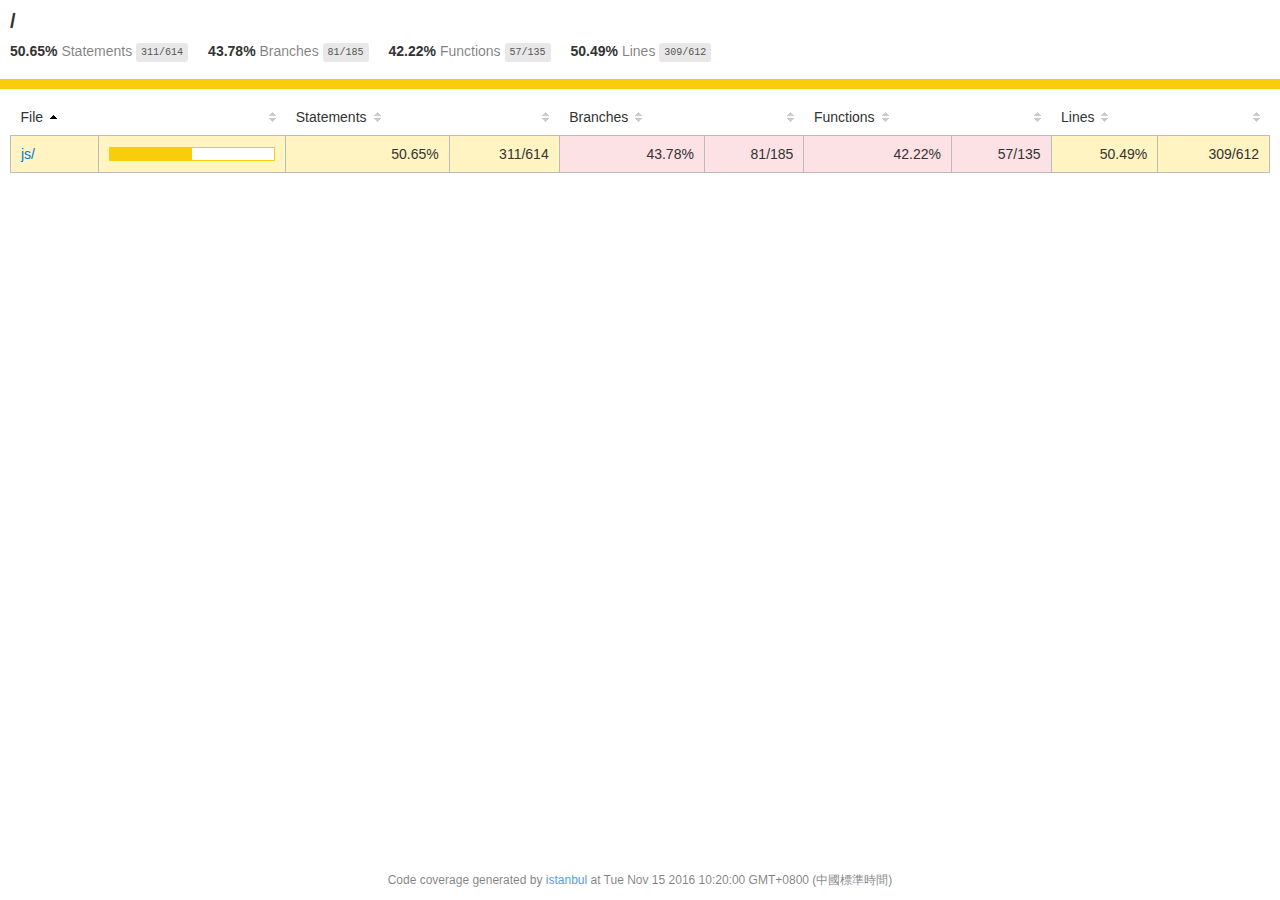
<file: coverage/index.html>
<!doctype html>
<html lang="en">
<head>
    <title>Code coverage report for All files</title>
    <meta charset="utf-8" />
    <link rel="stylesheet" href="prettify.css" />
    <link rel="stylesheet" href="base.css" />
    <meta name="viewport" content="width=device-width, initial-scale=1">
    <style type='text/css'>
        .coverage-summary .sorter {
            background-image: url(sort-arrow-sprite.png);
        }
    </style>
</head>
<body>
<div class='wrapper'>
  <div class='pad1'>
    <h1>
      /
    </h1>
    <div class='clearfix'>
      <div class='fl pad1y space-right2'>
        <span class="strong">50.65% </span>
        <span class="quiet">Statements</span>
        <span class='fraction'>311/614</span>
      </div>
      <div class='fl pad1y space-right2'>
        <span class="strong">43.78% </span>
        <span class="quiet">Branches</span>
        <span class='fraction'>81/185</span>
      </div>
      <div class='fl pad1y space-right2'>
        <span class="strong">42.22% </span>
        <span class="quiet">Functions</span>
        <span class='fraction'>57/135</span>
      </div>
      <div class='fl pad1y space-right2'>
        <span class="strong">50.49% </span>
        <span class="quiet">Lines</span>
        <span class='fraction'>309/612</span>
      </div>
    </div>
  </div>
  <div class='status-line medium'></div>
<div class="pad1">
<table class="coverage-summary">
<thead>
<tr>
   <th data-col="file" data-fmt="html" data-html="true" class="file">File</th>
   <th data-col="pic" data-type="number" data-fmt="html" data-html="true" class="pic"></th>
   <th data-col="statements" data-type="number" data-fmt="pct" class="pct">Statements</th>
   <th data-col="statements_raw" data-type="number" data-fmt="html" class="abs"></th>
   <th data-col="branches" data-type="number" data-fmt="pct" class="pct">Branches</th>
   <th data-col="branches_raw" data-type="number" data-fmt="html" class="abs"></th>
   <th data-col="functions" data-type="number" data-fmt="pct" class="pct">Functions</th>
   <th data-col="functions_raw" data-type="number" data-fmt="html" class="abs"></th>
   <th data-col="lines" data-type="number" data-fmt="pct" class="pct">Lines</th>
   <th data-col="lines_raw" data-type="number" data-fmt="html" class="abs"></th>
</tr>
</thead>
<tbody><tr>
	<td class="file medium" data-value="js/"><a href="js/index.html">js/</a></td>
	<td data-value="50.65" class="pic medium"><div class="chart"><div class="cover-fill" style="width: 50%;"></div><div class="cover-empty" style="width:50%;"></div></div></td>
	<td data-value="50.65" class="pct medium">50.65%</td>
	<td data-value="614" class="abs medium">311/614</td>
	<td data-value="43.78" class="pct low">43.78%</td>
	<td data-value="185" class="abs low">81/185</td>
	<td data-value="42.22" class="pct low">42.22%</td>
	<td data-value="135" class="abs low">57/135</td>
	<td data-value="50.49" class="pct medium">50.49%</td>
	<td data-value="612" class="abs medium">309/612</td>
	</tr>

</tbody>
</table>
</div><div class='push'></div><!-- for sticky footer -->
</div><!-- /wrapper -->
<div class='footer quiet pad2 space-top1 center small'>
  Code coverage
  generated by <a href="http://istanbul-js.org/" target="_blank">istanbul</a> at Tue Nov 15 2016 10:20:00 GMT+0800 (中國標準時間)
</div>
</div>
<script src="prettify.js"></script>
<script>
window.onload = function () {
        if (typeof prettyPrint === 'function') {
            prettyPrint();
        }
};
</script>
<script src="sorter.js"></script>
</body>
</html>
</file>
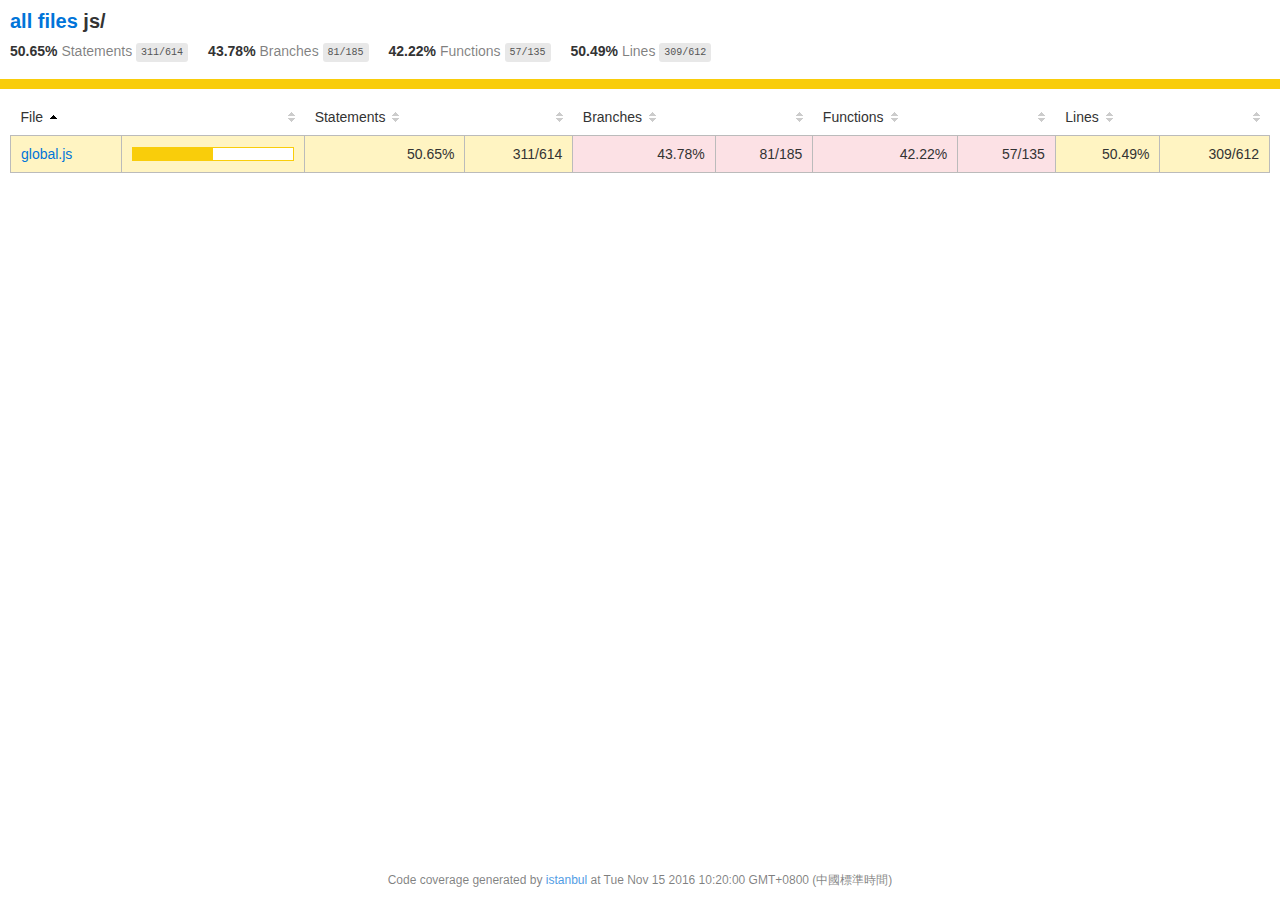
<file: coverage/js/index.html>
<!doctype html>
<html lang="en">
<head>
    <title>Code coverage report for js\</title>
    <meta charset="utf-8" />
    <link rel="stylesheet" href="../prettify.css" />
    <link rel="stylesheet" href="../base.css" />
    <meta name="viewport" content="width=device-width, initial-scale=1">
    <style type='text/css'>
        .coverage-summary .sorter {
            background-image: url(../sort-arrow-sprite.png);
        }
    </style>
</head>
<body>
<div class='wrapper'>
  <div class='pad1'>
    <h1>
      <a href="../index.html">all files</a> js/
    </h1>
    <div class='clearfix'>
      <div class='fl pad1y space-right2'>
        <span class="strong">50.65% </span>
        <span class="quiet">Statements</span>
        <span class='fraction'>311/614</span>
      </div>
      <div class='fl pad1y space-right2'>
        <span class="strong">43.78% </span>
        <span class="quiet">Branches</span>
        <span class='fraction'>81/185</span>
      </div>
      <div class='fl pad1y space-right2'>
        <span class="strong">42.22% </span>
        <span class="quiet">Functions</span>
        <span class='fraction'>57/135</span>
      </div>
      <div class='fl pad1y space-right2'>
        <span class="strong">50.49% </span>
        <span class="quiet">Lines</span>
        <span class='fraction'>309/612</span>
      </div>
    </div>
  </div>
  <div class='status-line medium'></div>
<div class="pad1">
<table class="coverage-summary">
<thead>
<tr>
   <th data-col="file" data-fmt="html" data-html="true" class="file">File</th>
   <th data-col="pic" data-type="number" data-fmt="html" data-html="true" class="pic"></th>
   <th data-col="statements" data-type="number" data-fmt="pct" class="pct">Statements</th>
   <th data-col="statements_raw" data-type="number" data-fmt="html" class="abs"></th>
   <th data-col="branches" data-type="number" data-fmt="pct" class="pct">Branches</th>
   <th data-col="branches_raw" data-type="number" data-fmt="html" class="abs"></th>
   <th data-col="functions" data-type="number" data-fmt="pct" class="pct">Functions</th>
   <th data-col="functions_raw" data-type="number" data-fmt="html" class="abs"></th>
   <th data-col="lines" data-type="number" data-fmt="pct" class="pct">Lines</th>
   <th data-col="lines_raw" data-type="number" data-fmt="html" class="abs"></th>
</tr>
</thead>
<tbody><tr>
	<td class="file medium" data-value="global.js"><a href="global.js.html">global.js</a></td>
	<td data-value="50.65" class="pic medium"><div class="chart"><div class="cover-fill" style="width: 50%;"></div><div class="cover-empty" style="width:50%;"></div></div></td>
	<td data-value="50.65" class="pct medium">50.65%</td>
	<td data-value="614" class="abs medium">311/614</td>
	<td data-value="43.78" class="pct low">43.78%</td>
	<td data-value="185" class="abs low">81/185</td>
	<td data-value="42.22" class="pct low">42.22%</td>
	<td data-value="135" class="abs low">57/135</td>
	<td data-value="50.49" class="pct medium">50.49%</td>
	<td data-value="612" class="abs medium">309/612</td>
	</tr>

</tbody>
</table>
</div><div class='push'></div><!-- for sticky footer -->
</div><!-- /wrapper -->
<div class='footer quiet pad2 space-top1 center small'>
  Code coverage
  generated by <a href="http://istanbul-js.org/" target="_blank">istanbul</a> at Tue Nov 15 2016 10:20:00 GMT+0800 (中國標準時間)
</div>
</div>
<script src="../prettify.js"></script>
<script>
window.onload = function () {
        if (typeof prettyPrint === 'function') {
            prettyPrint();
        }
};
</script>
<script src="../sorter.js"></script>
</body>
</html>
</file>
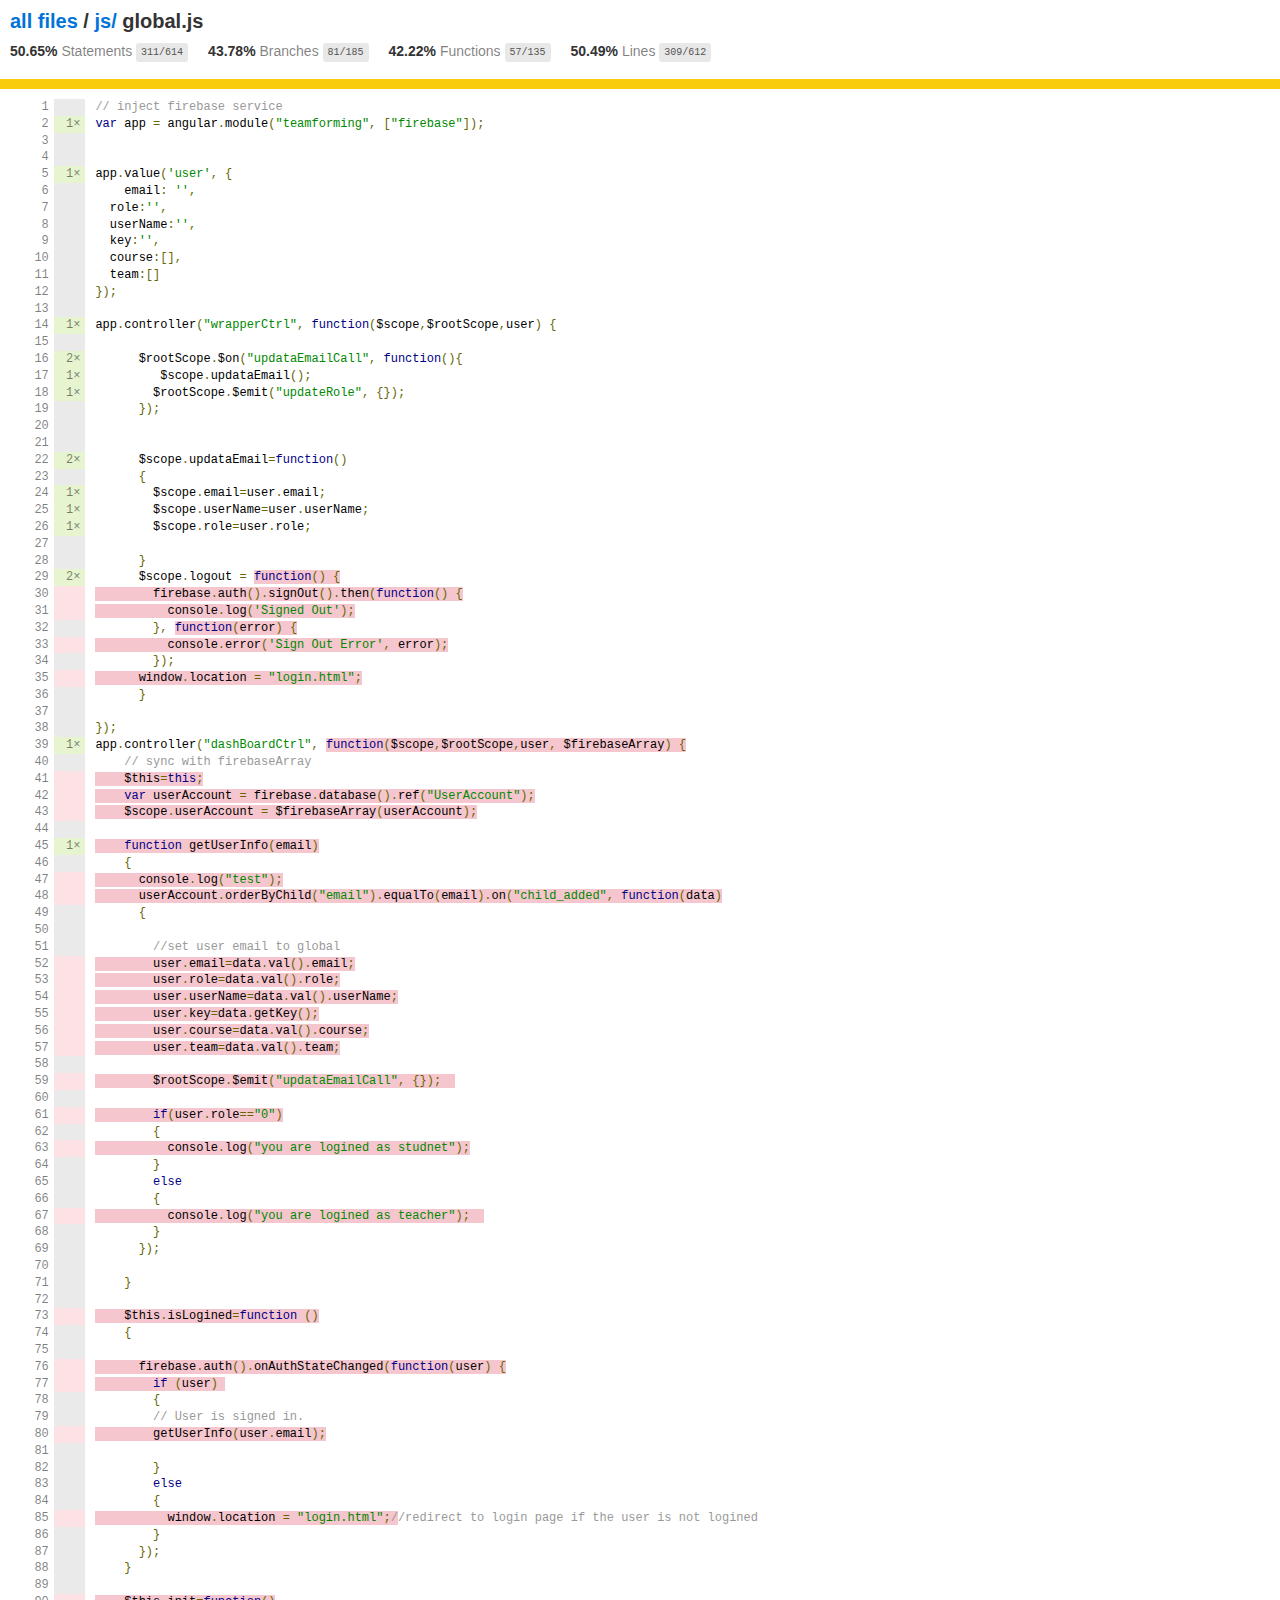
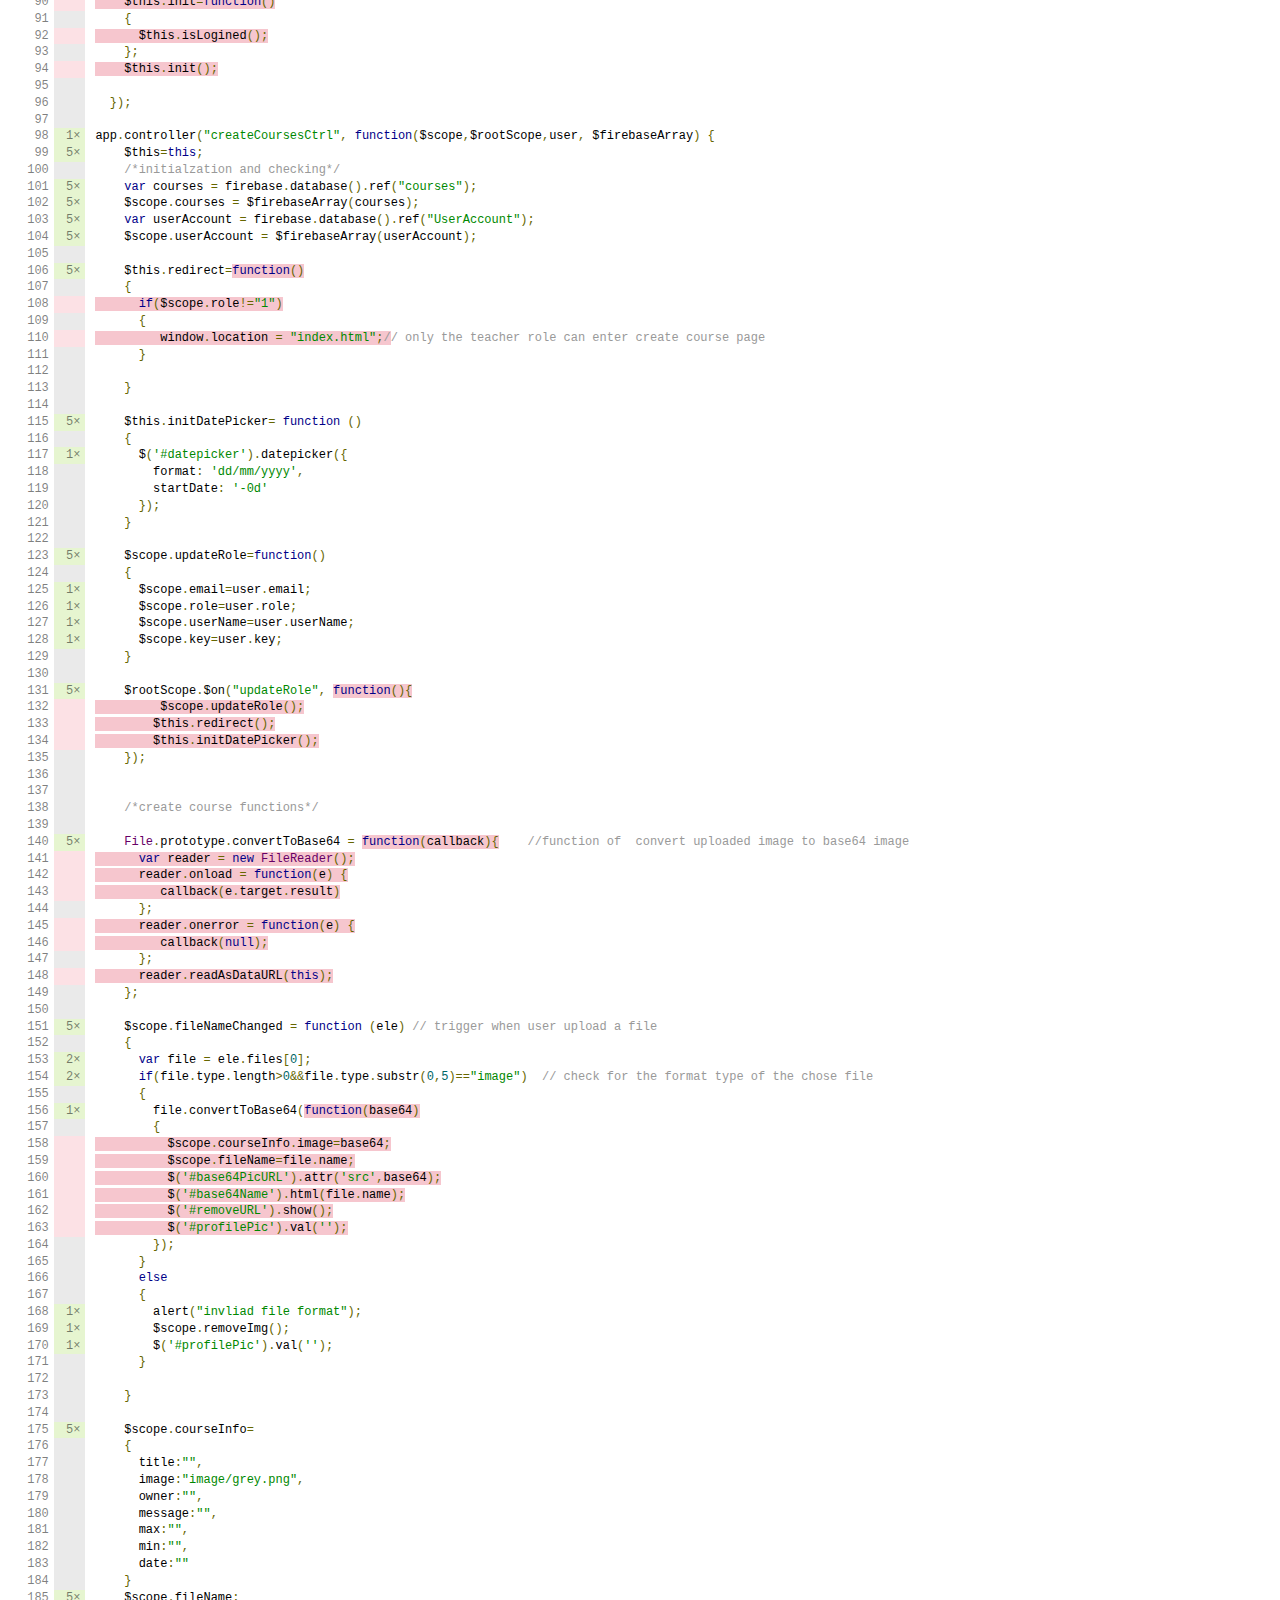
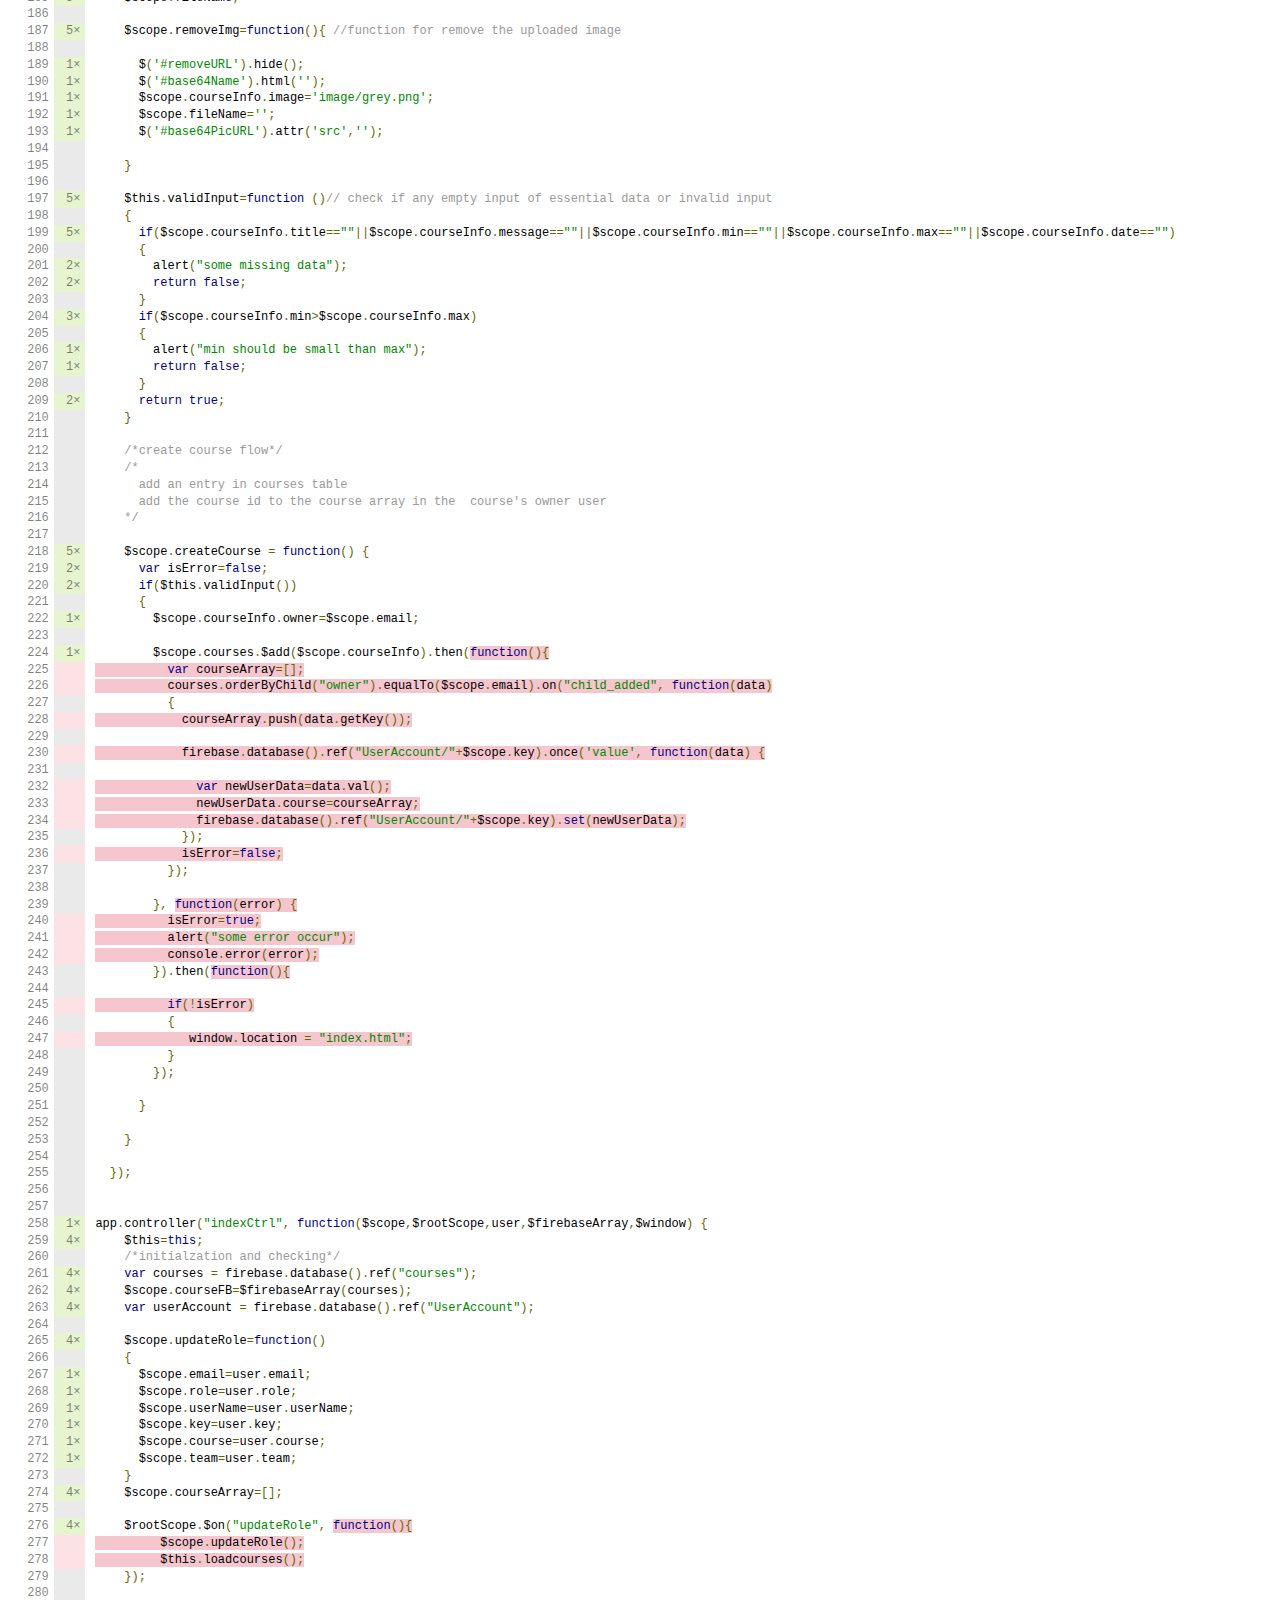
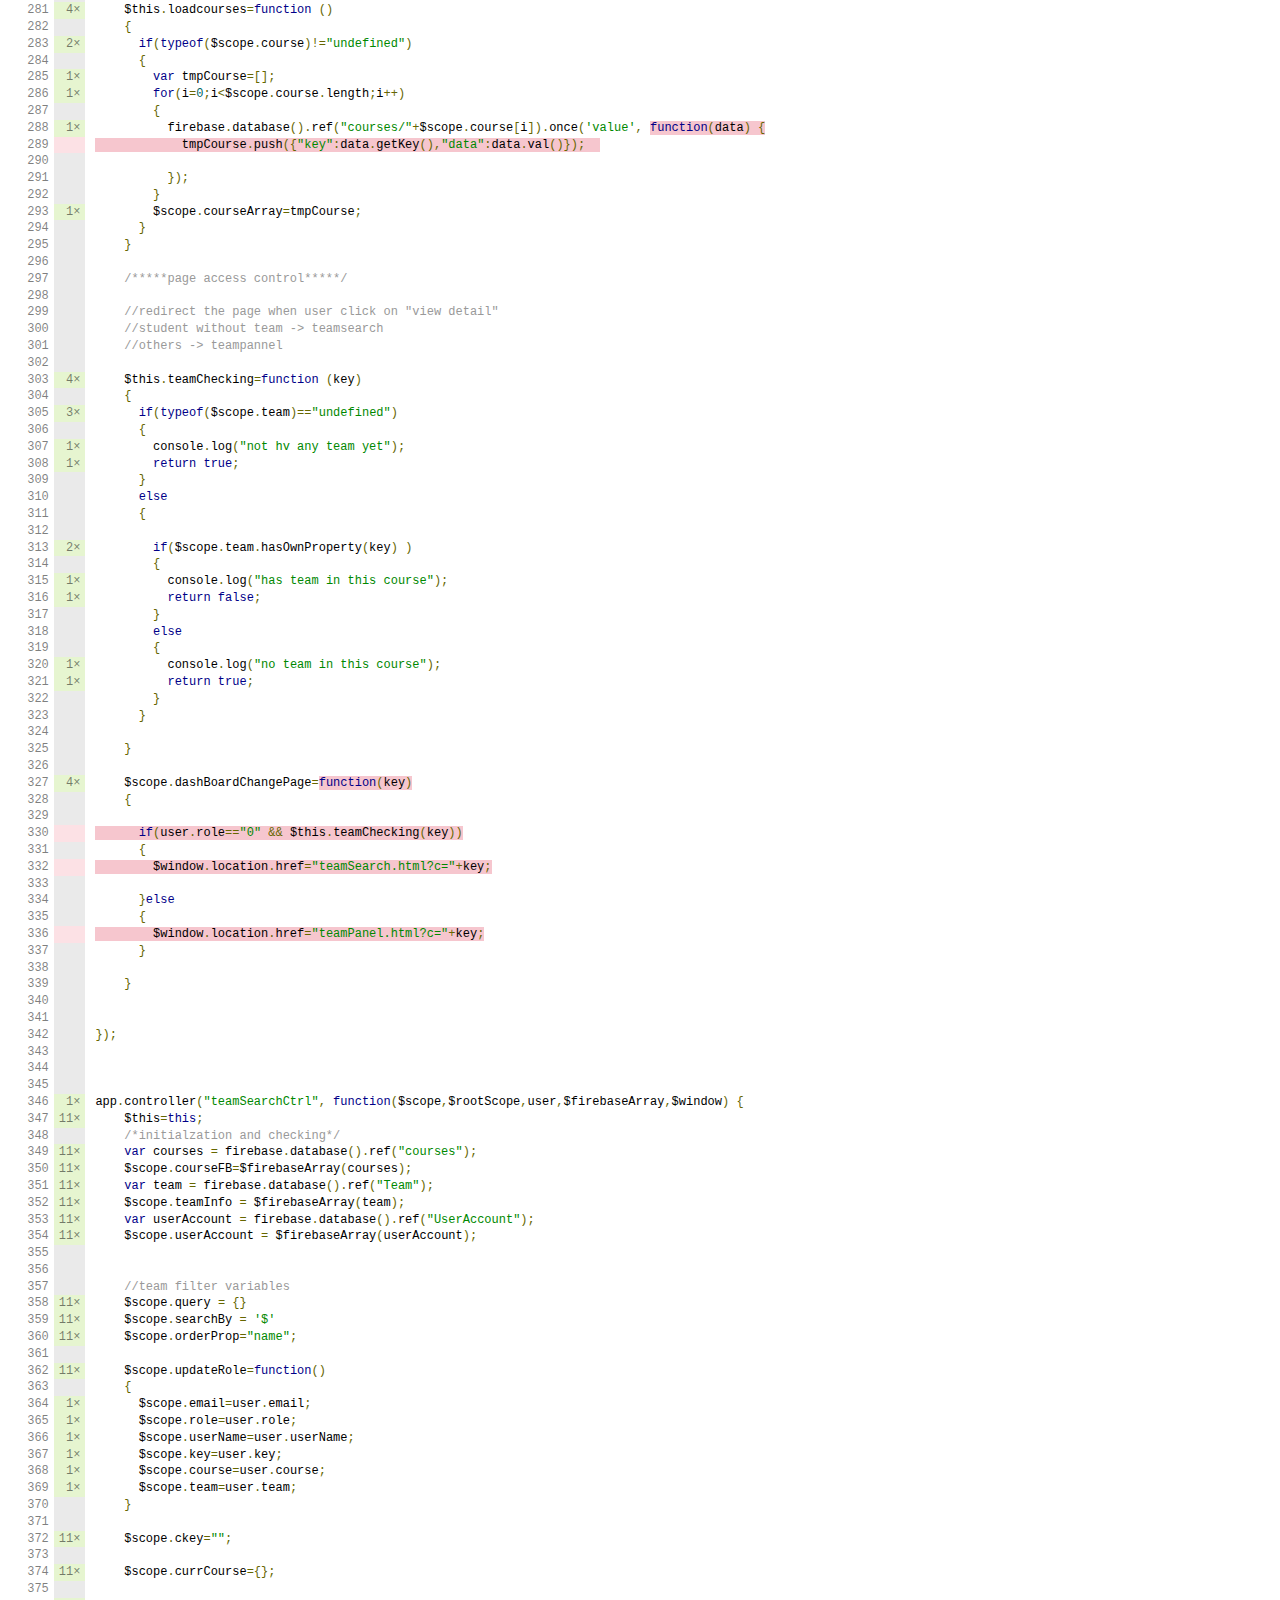
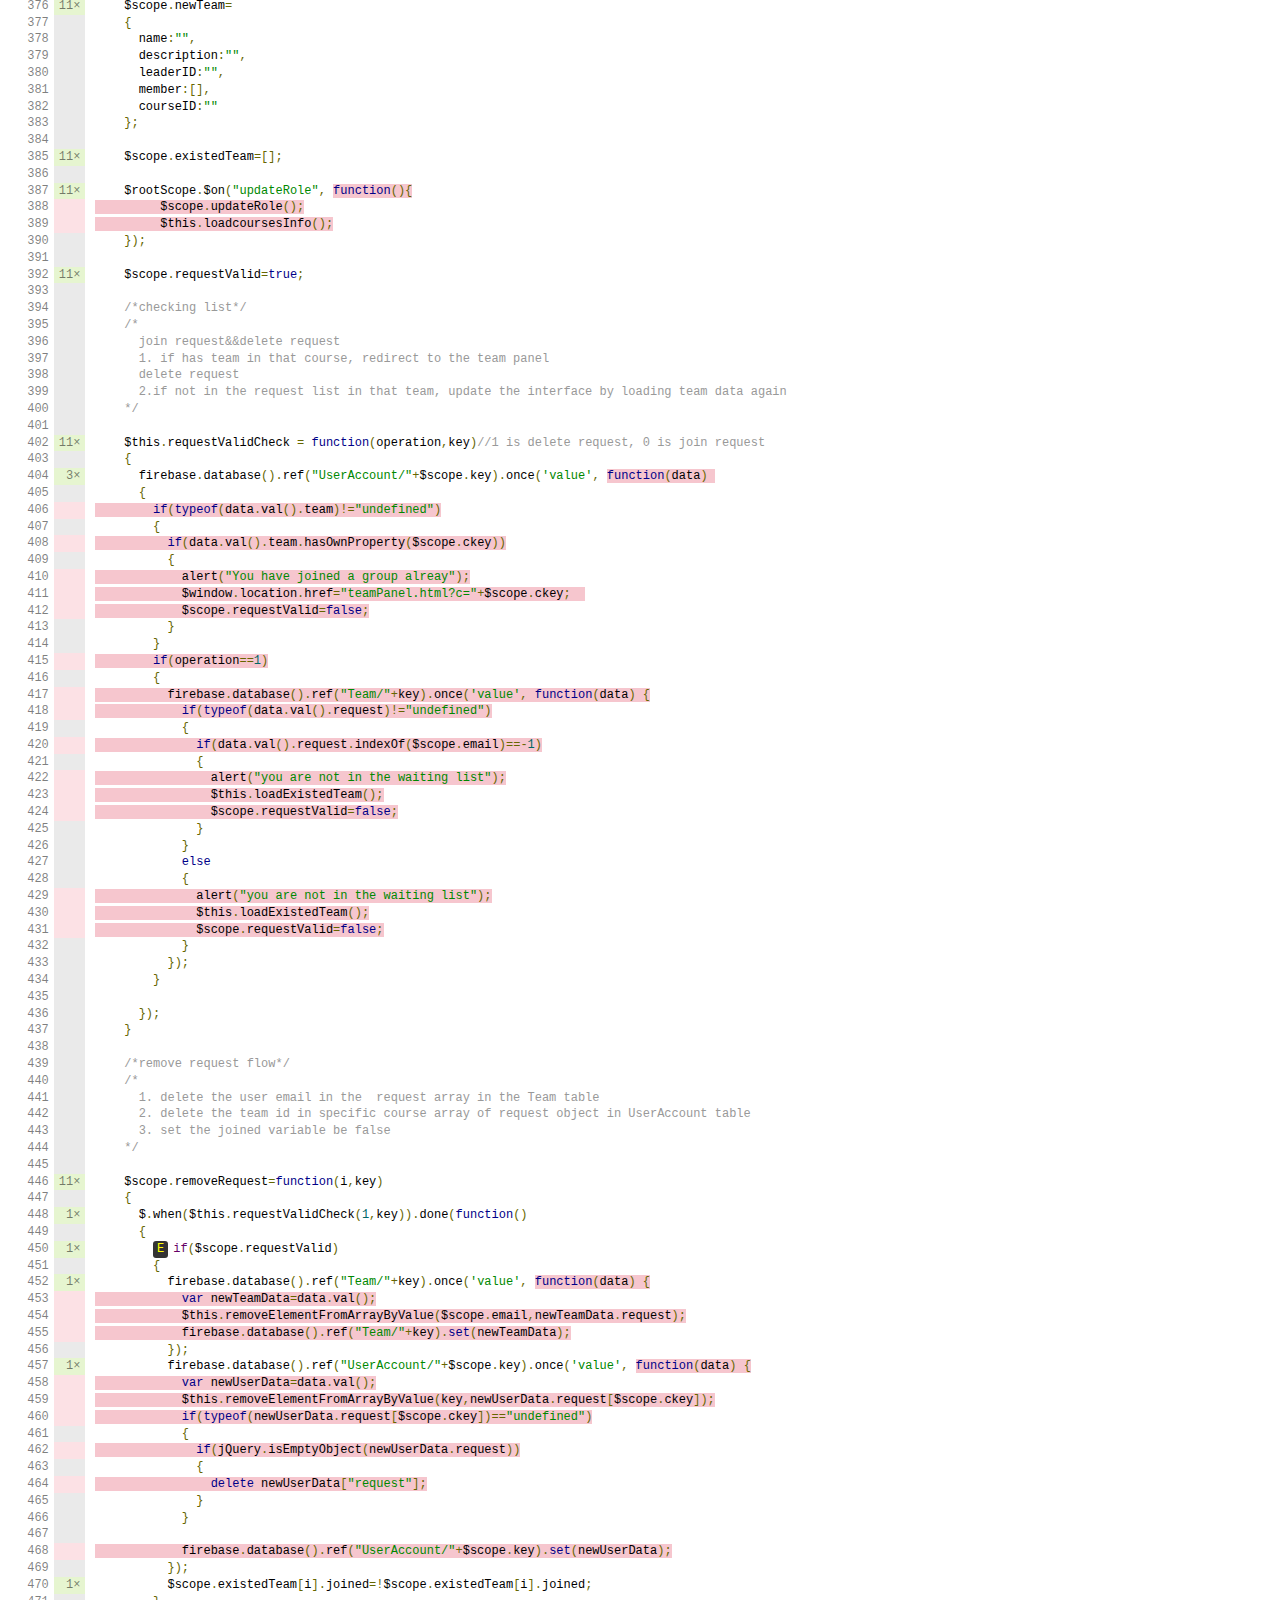
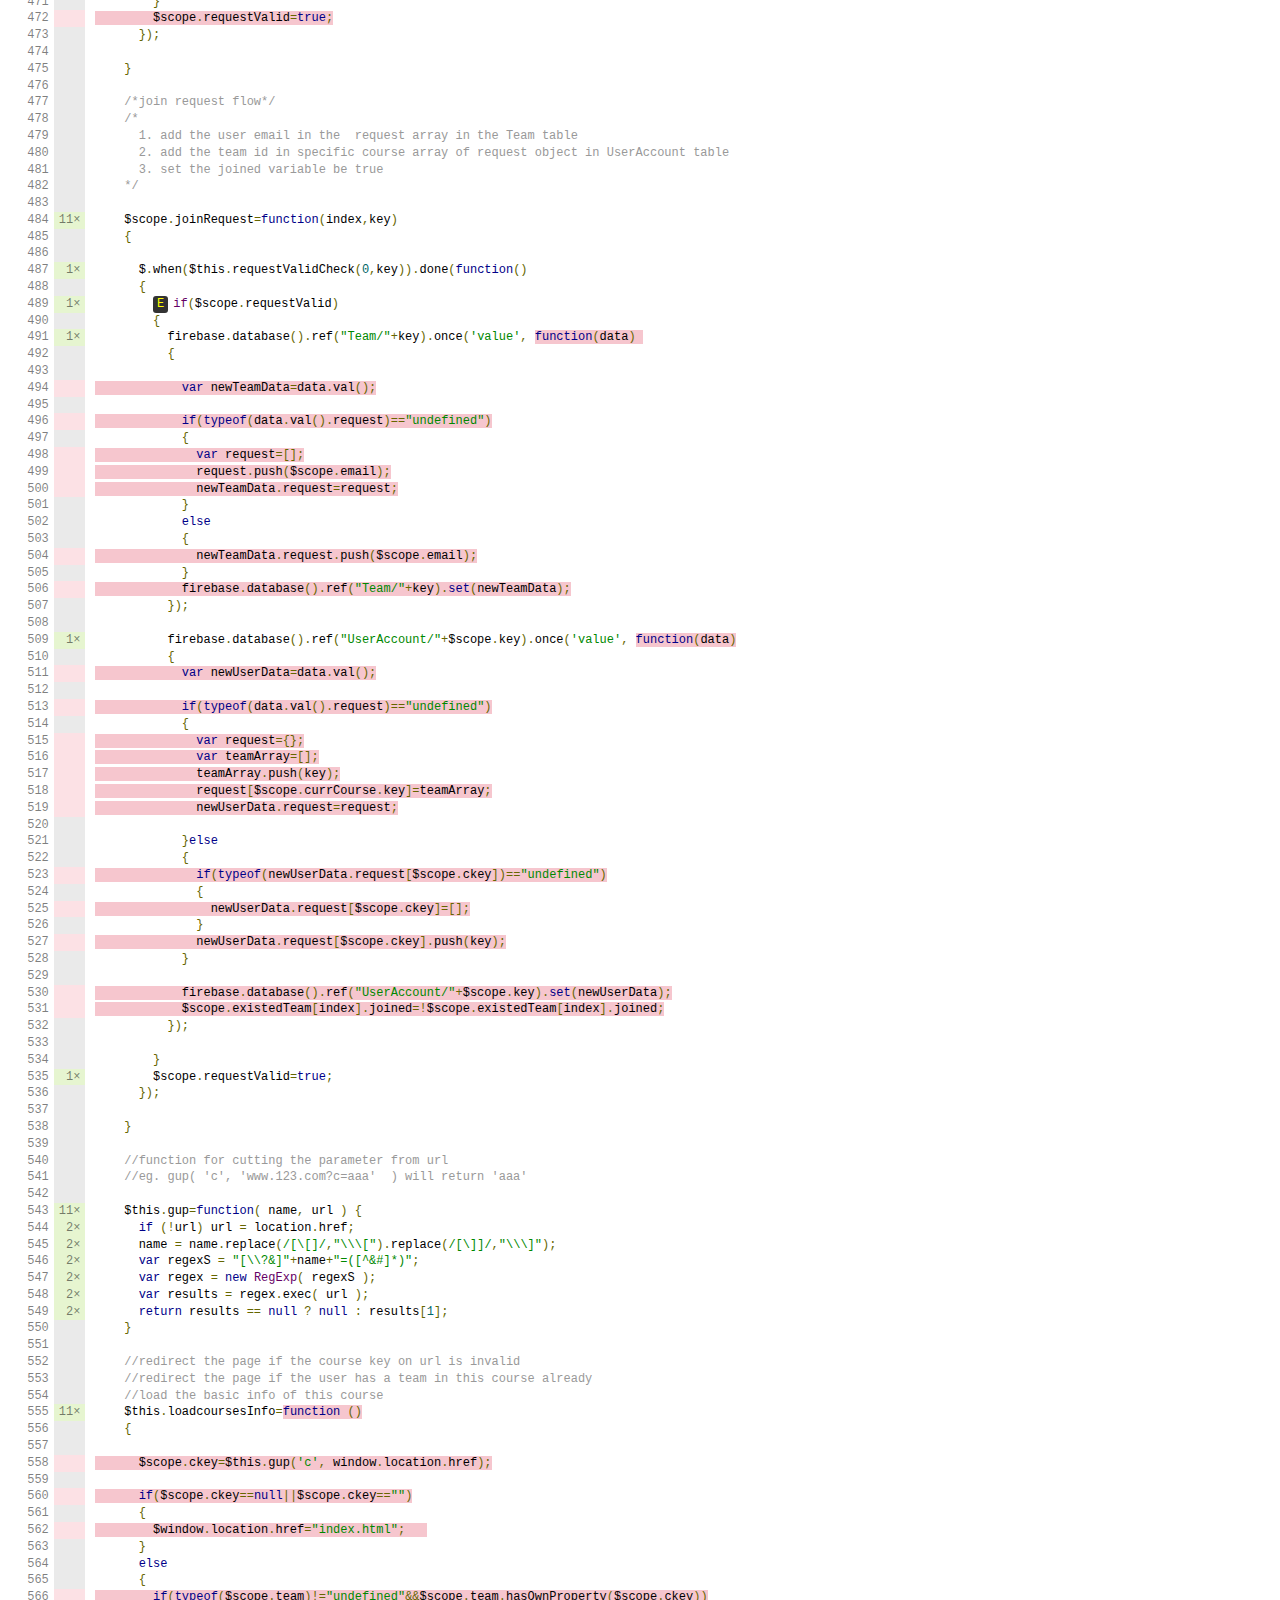
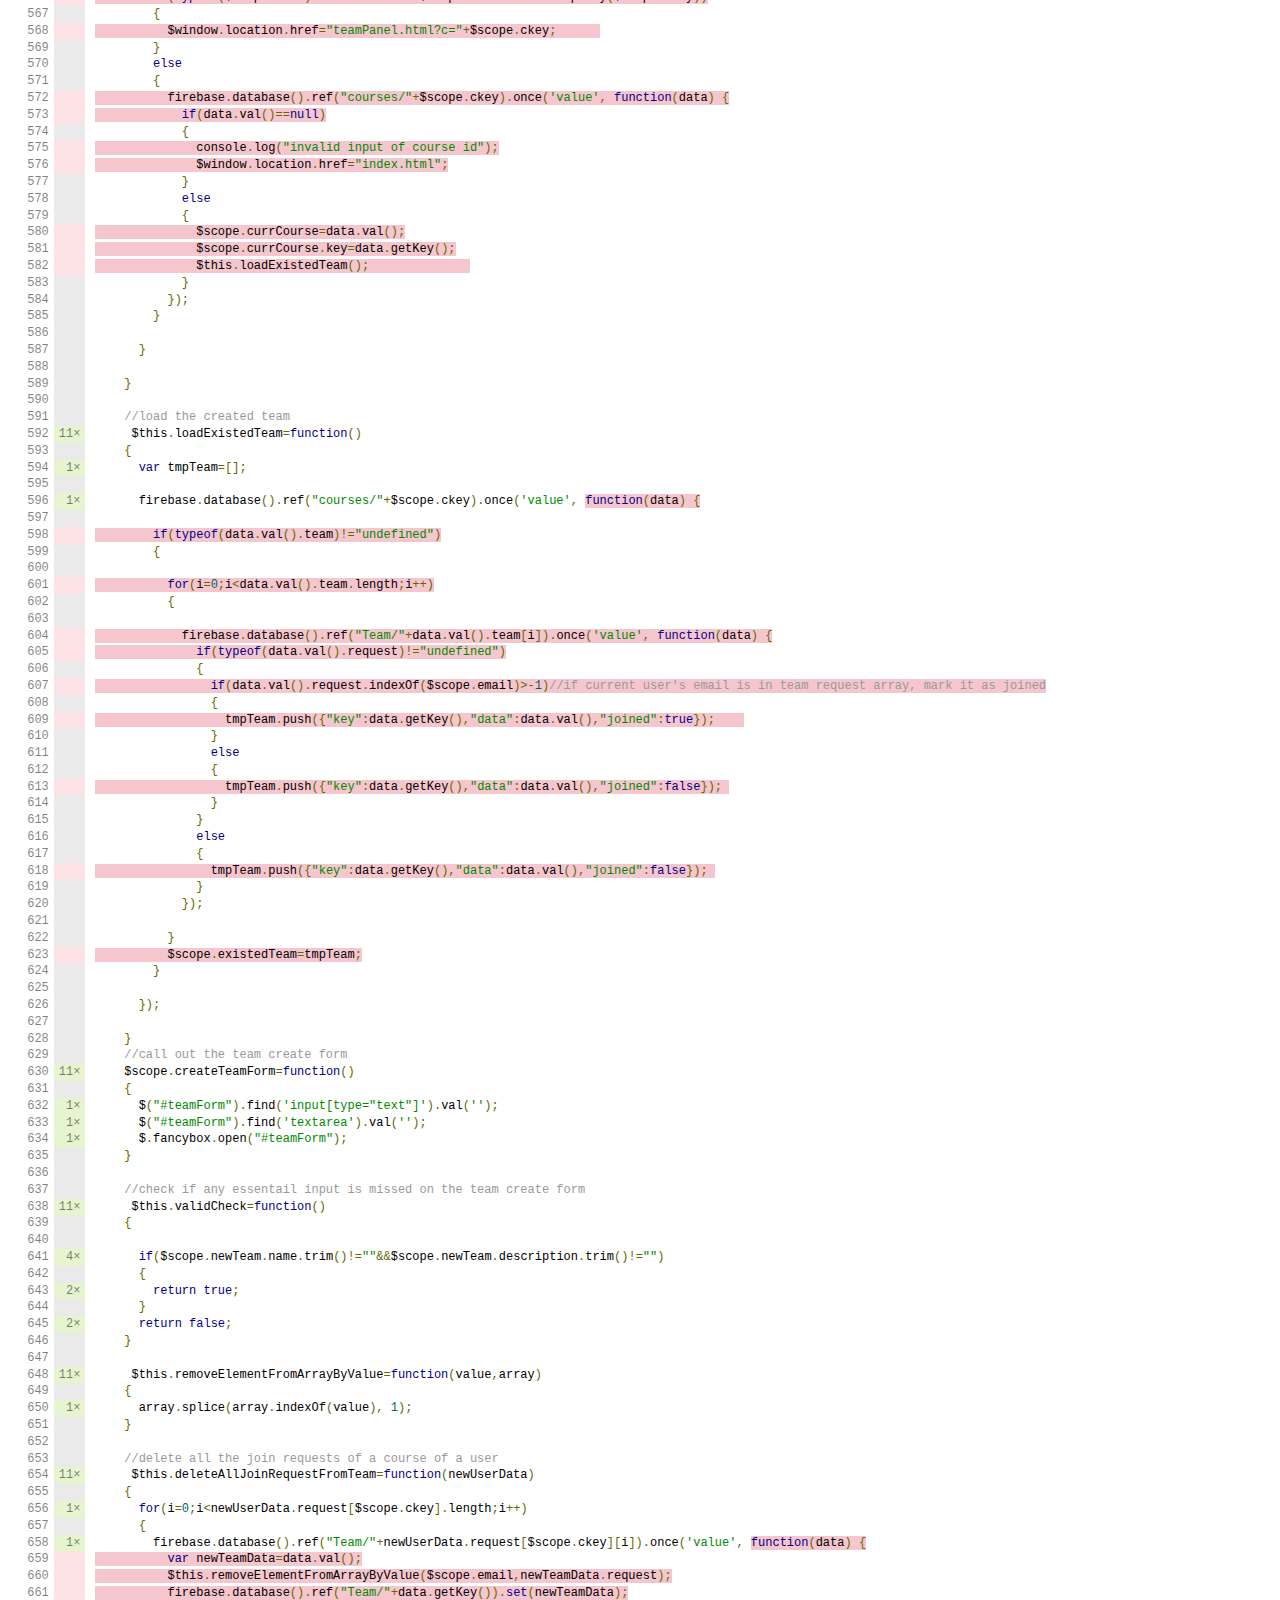
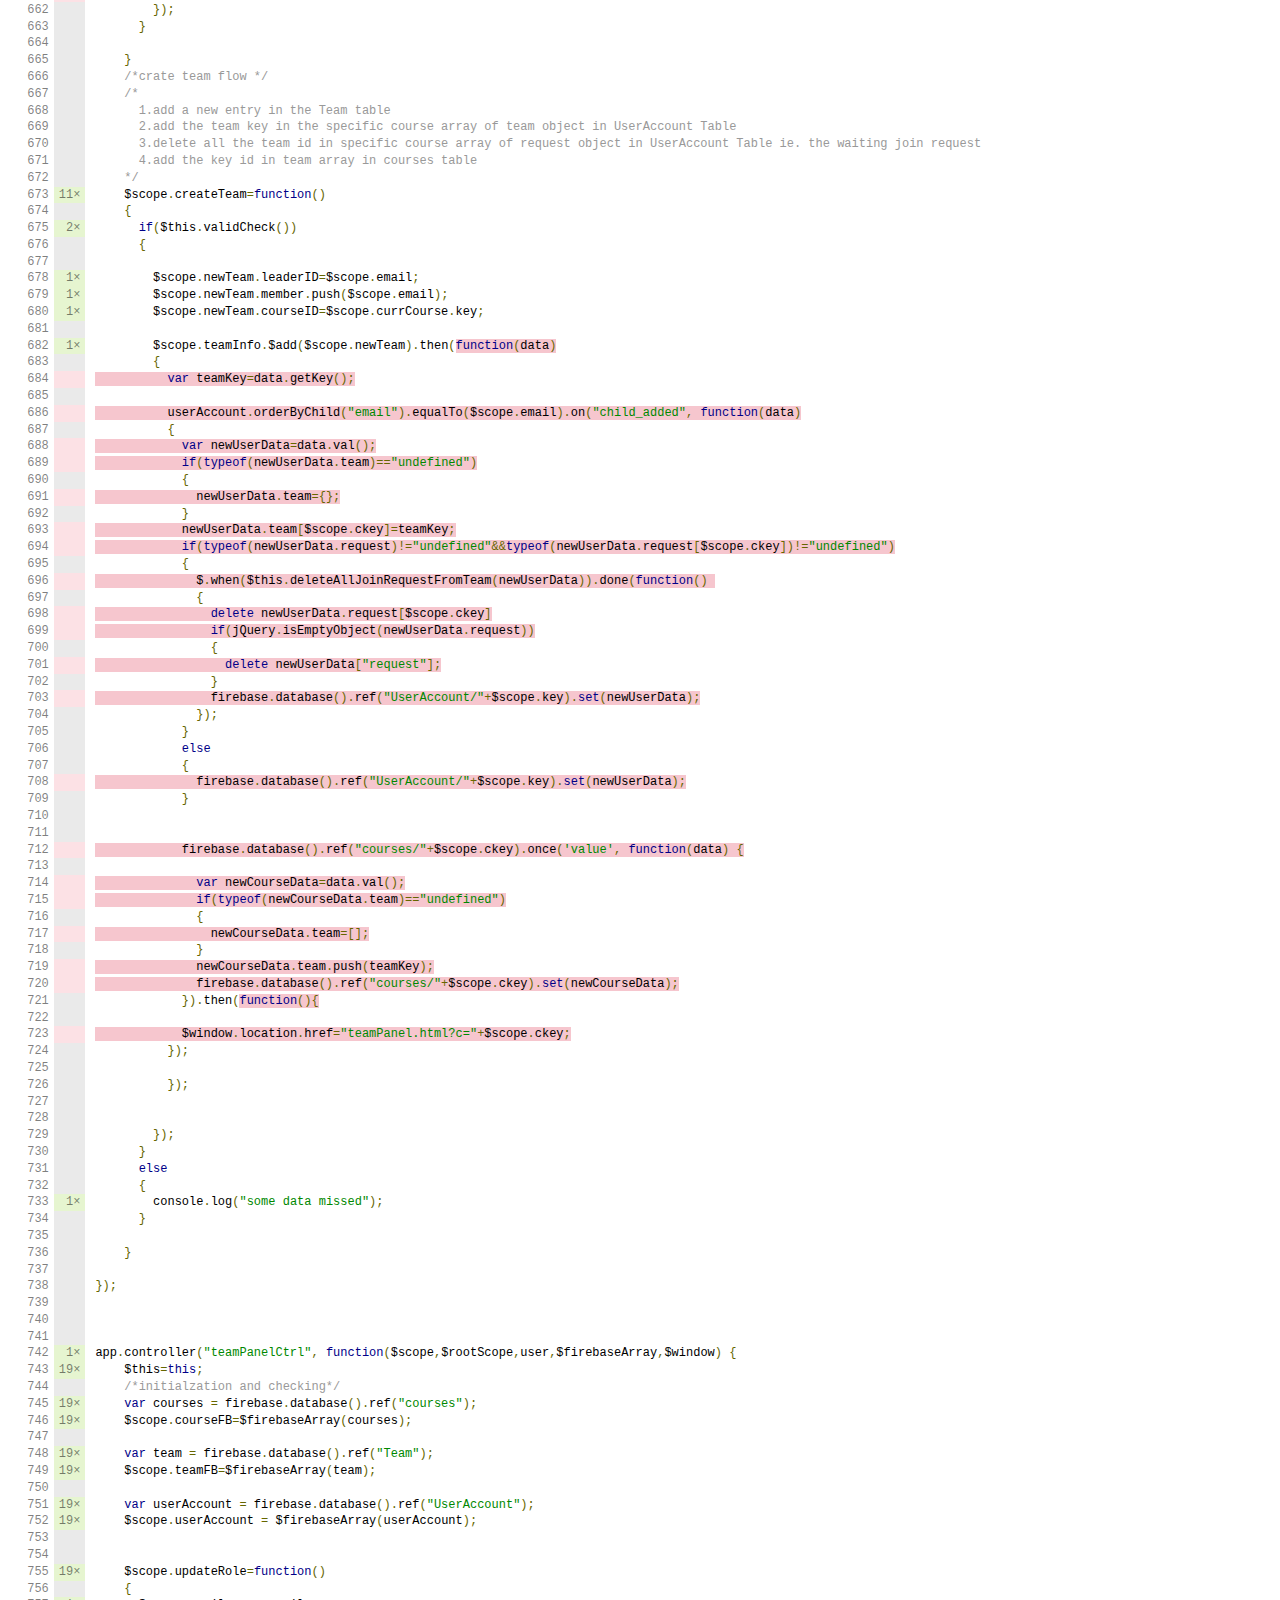
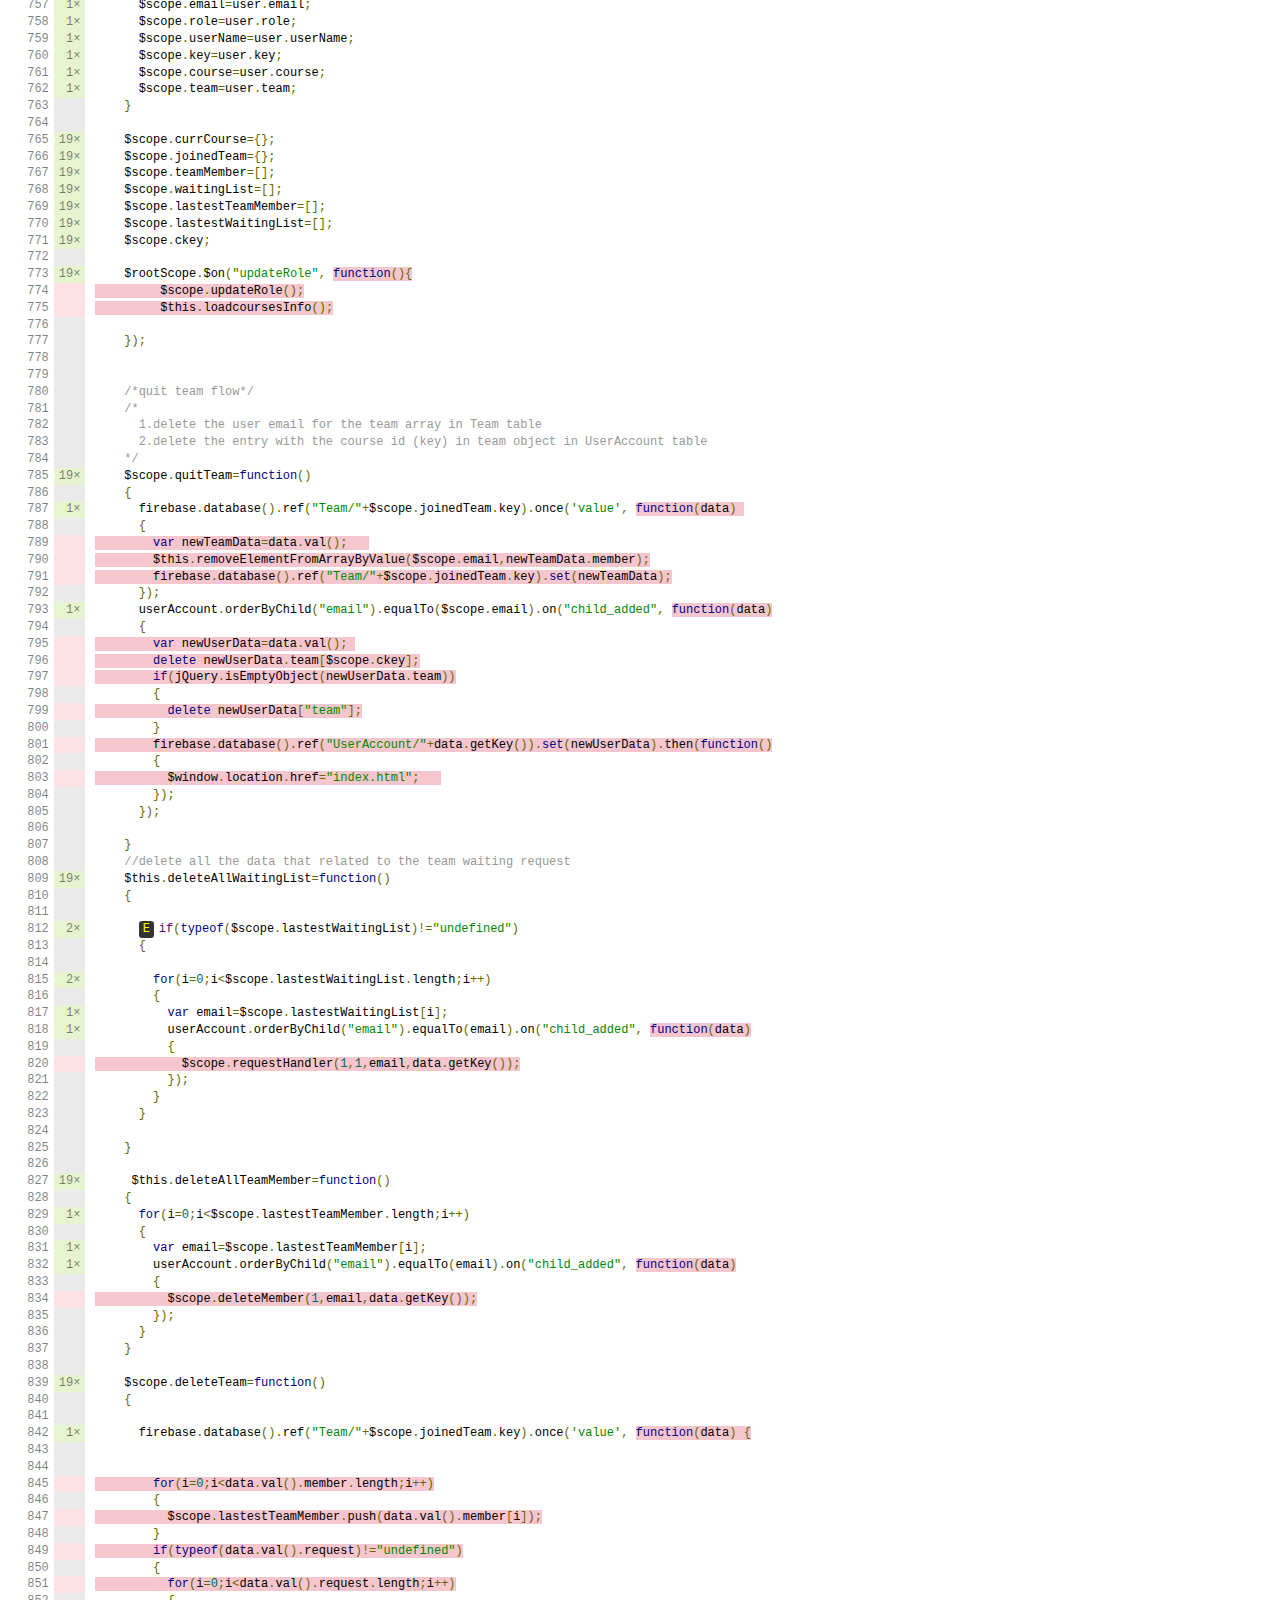
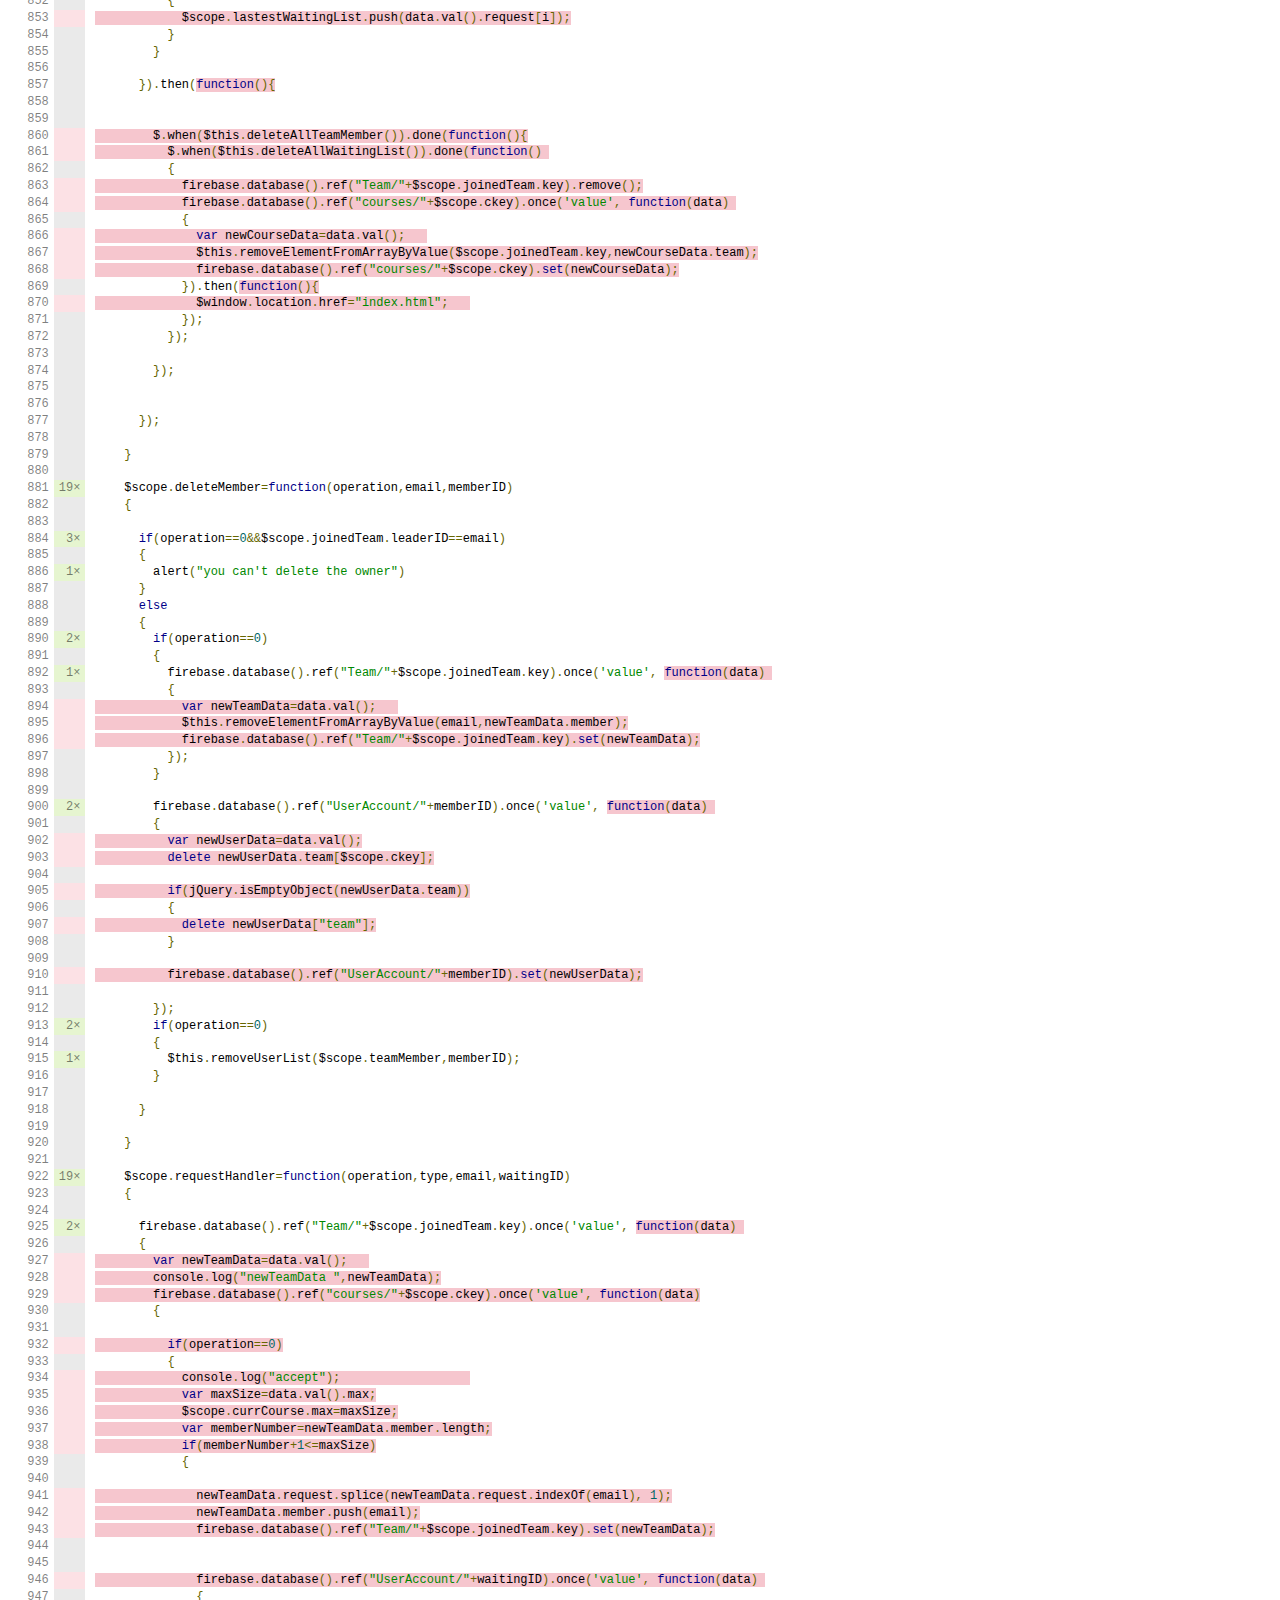
<file: coverage/js/global.js.html>
<!doctype html>
<html lang="en">
<head>
    <title>Code coverage report for js\global.js</title>
    <meta charset="utf-8" />
    <link rel="stylesheet" href="../prettify.css" />
    <link rel="stylesheet" href="../base.css" />
    <meta name="viewport" content="width=device-width, initial-scale=1">
    <style type='text/css'>
        .coverage-summary .sorter {
            background-image: url(../sort-arrow-sprite.png);
        }
    </style>
</head>
<body>
<div class='wrapper'>
  <div class='pad1'>
    <h1>
      <a href="../index.html">all files</a> / <a href="index.html">js/</a> global.js
    </h1>
    <div class='clearfix'>
      <div class='fl pad1y space-right2'>
        <span class="strong">50.65% </span>
        <span class="quiet">Statements</span>
        <span class='fraction'>311/614</span>
      </div>
      <div class='fl pad1y space-right2'>
        <span class="strong">43.78% </span>
        <span class="quiet">Branches</span>
        <span class='fraction'>81/185</span>
      </div>
      <div class='fl pad1y space-right2'>
        <span class="strong">42.22% </span>
        <span class="quiet">Functions</span>
        <span class='fraction'>57/135</span>
      </div>
      <div class='fl pad1y space-right2'>
        <span class="strong">50.49% </span>
        <span class="quiet">Lines</span>
        <span class='fraction'>309/612</span>
      </div>
    </div>
  </div>
  <div class='status-line medium'></div>
<pre><table class="coverage">
<tr><td class="line-count quiet">1
2
3
4
5
6
7
8
9
10
11
12
13
14
15
16
17
18
19
20
21
22
23
24
25
26
27
28
29
30
31
32
33
34
35
36
37
38
39
40
41
42
43
44
45
46
47
48
49
50
51
52
53
54
55
56
57
58
59
60
61
62
63
64
65
66
67
68
69
70
71
72
73
74
75
76
77
78
79
80
81
82
83
84
85
86
87
88
89
90
91
92
93
94
95
96
97
98
99
100
101
102
103
104
105
106
107
108
109
110
111
112
113
114
115
116
117
118
119
120
121
122
123
124
125
126
127
128
129
130
131
132
133
134
135
136
137
138
139
140
141
142
143
144
145
146
147
148
149
150
151
152
153
154
155
156
157
158
159
160
161
162
163
164
165
166
167
168
169
170
171
172
173
174
175
176
177
178
179
180
181
182
183
184
185
186
187
188
189
190
191
192
193
194
195
196
197
198
199
200
201
202
203
204
205
206
207
208
209
210
211
212
213
214
215
216
217
218
219
220
221
222
223
224
225
226
227
228
229
230
231
232
233
234
235
236
237
238
239
240
241
242
243
244
245
246
247
248
249
250
251
252
253
254
255
256
257
258
259
260
261
262
263
264
265
266
267
268
269
270
271
272
273
274
275
276
277
278
279
280
281
282
283
284
285
286
287
288
289
290
291
292
293
294
295
296
297
298
299
300
301
302
303
304
305
306
307
308
309
310
311
312
313
314
315
316
317
318
319
320
321
322
323
324
325
326
327
328
329
330
331
332
333
334
335
336
337
338
339
340
341
342
343
344
345
346
347
348
349
350
351
352
353
354
355
356
357
358
359
360
361
362
363
364
365
366
367
368
369
370
371
372
373
374
375
376
377
378
379
380
381
382
383
384
385
386
387
388
389
390
391
392
393
394
395
396
397
398
399
400
401
402
403
404
405
406
407
408
409
410
411
412
413
414
415
416
417
418
419
420
421
422
423
424
425
426
427
428
429
430
431
432
433
434
435
436
437
438
439
440
441
442
443
444
445
446
447
448
449
450
451
452
453
454
455
456
457
458
459
460
461
462
463
464
465
466
467
468
469
470
471
472
473
474
475
476
477
478
479
480
481
482
483
484
485
486
487
488
489
490
491
492
493
494
495
496
497
498
499
500
501
502
503
504
505
506
507
508
509
510
511
512
513
514
515
516
517
518
519
520
521
522
523
524
525
526
527
528
529
530
531
532
533
534
535
536
537
538
539
540
541
542
543
544
545
546
547
548
549
550
551
552
553
554
555
556
557
558
559
560
561
562
563
564
565
566
567
568
569
570
571
572
573
574
575
576
577
578
579
580
581
582
583
584
585
586
587
588
589
590
591
592
593
594
595
596
597
598
599
600
601
602
603
604
605
606
607
608
609
610
611
612
613
614
615
616
617
618
619
620
621
622
623
624
625
626
627
628
629
630
631
632
633
634
635
636
637
638
639
640
641
642
643
644
645
646
647
648
649
650
651
652
653
654
655
656
657
658
659
660
661
662
663
664
665
666
667
668
669
670
671
672
673
674
675
676
677
678
679
680
681
682
683
684
685
686
687
688
689
690
691
692
693
694
695
696
697
698
699
700
701
702
703
704
705
706
707
708
709
710
711
712
713
714
715
716
717
718
719
720
721
722
723
724
725
726
727
728
729
730
731
732
733
734
735
736
737
738
739
740
741
742
743
744
745
746
747
748
749
750
751
752
753
754
755
756
757
758
759
760
761
762
763
764
765
766
767
768
769
770
771
772
773
774
775
776
777
778
779
780
781
782
783
784
785
786
787
788
789
790
791
792
793
794
795
796
797
798
799
800
801
802
803
804
805
806
807
808
809
810
811
812
813
814
815
816
817
818
819
820
821
822
823
824
825
826
827
828
829
830
831
832
833
834
835
836
837
838
839
840
841
842
843
844
845
846
847
848
849
850
851
852
853
854
855
856
857
858
859
860
861
862
863
864
865
866
867
868
869
870
871
872
873
874
875
876
877
878
879
880
881
882
883
884
885
886
887
888
889
890
891
892
893
894
895
896
897
898
899
900
901
902
903
904
905
906
907
908
909
910
911
912
913
914
915
916
917
918
919
920
921
922
923
924
925
926
927
928
929
930
931
932
933
934
935
936
937
938
939
940
941
942
943
944
945
946
947
948
949
950
951
952
953
954
955
956
957
958
959
960
961
962
963
964
965
966
967
968
969
970
971
972
973
974
975
976
977
978
979
980
981
982
983
984
985
986
987
988
989
990
991
992
993
994
995
996
997
998
999
1000
1001
1002
1003
1004
1005
1006
1007
1008
1009
1010
1011
1012
1013
1014
1015
1016
1017
1018
1019
1020
1021
1022
1023
1024
1025
1026
1027
1028
1029
1030
1031
1032
1033
1034
1035
1036
1037
1038
1039
1040
1041
1042
1043
1044
1045
1046
1047
1048
1049
1050
1051
1052
1053
1054
1055
1056
1057
1058
1059
1060
1061
1062
1063
1064
1065
1066
1067
1068
1069
1070
1071
1072
1073
1074
1075
1076
1077
1078
1079
1080
1081
1082
1083
1084
1085
1086
1087
1088
1089
1090
1091
1092
1093
1094
1095
1096
1097
1098
1099
1100
1101
1102
1103
1104
1105
1106
1107
1108
1109
1110
1111
1112
1113
1114
1115
1116
1117
1118
1119
1120
1121
1122
1123
1124
1125
1126
1127
1128
1129
1130
1131
1132
1133
1134
1135
1136
1137
1138
1139
1140
1141
1142
1143
1144
1145
1146
1147
1148
1149
1150
1151
1152
1153
1154
1155
1156
1157
1158
1159
1160
1161
1162
1163
1164
1165
1166
1167
1168
1169
1170
1171
1172
1173
1174
1175
1176
1177
1178
1179
1180
1181
1182
1183
1184
1185
1186
1187
1188
1189
1190
1191
1192
1193
1194
1195
1196
1197
1198
1199
1200
1201
1202
1203
1204
1205
1206
1207
1208
1209
1210
1211
1212
1213
1214
1215
1216
1217
1218
1219
1220
1221
1222
1223
1224
1225
1226
1227
1228
1229
1230
1231
1232
1233
1234
1235
1236
1237
1238
1239
1240
1241
1242
1243
1244
1245
1246
1247
1248
1249
1250
1251
1252
1253
1254
1255
1256
1257
1258
1259
1260
1261
1262
1263
1264
1265
1266
1267
1268
1269
1270
1271
1272
1273
1274
1275
1276
1277
1278
1279
1280
1281
1282
1283
1284
1285
1286
1287
1288
1289
1290
1291
1292
1293
1294
1295
1296
1297
1298
1299
1300
1301
1302
1303
1304
1305
1306
1307
1308
1309
1310
1311
1312
1313
1314
1315
1316
1317
1318
1319
1320
1321
1322
1323
1324
1325
1326
1327
1328
1329
1330
1331
1332
1333
1334
1335
1336
1337
1338
1339
1340
1341
1342
1343
1344
1345
1346
1347
1348
1349
1350
1351
1352
1353
1354
1355
1356
1357
1358
1359
1360
1361
1362
1363
1364
1365
1366
1367
1368
1369
1370
1371
1372
1373
1374
1375
1376
1377
1378
1379
1380
1381
1382
1383
1384
1385
1386
1387
1388
1389
1390
1391
1392
1393
1394
1395
1396
1397
1398
1399
1400
1401
1402
1403
1404
1405
1406
1407
1408
1409
1410
1411
1412
1413
1414
1415
1416
1417
1418
1419
1420
1421
1422
1423
1424
1425
1426
1427
1428
1429
1430
1431
1432
1433
1434</td><td class="line-coverage quiet"><span class="cline-any cline-neutral">&nbsp;</span>
<span class="cline-any cline-yes">1×</span>
<span class="cline-any cline-neutral">&nbsp;</span>
<span class="cline-any cline-neutral">&nbsp;</span>
<span class="cline-any cline-yes">1×</span>
<span class="cline-any cline-neutral">&nbsp;</span>
<span class="cline-any cline-neutral">&nbsp;</span>
<span class="cline-any cline-neutral">&nbsp;</span>
<span class="cline-any cline-neutral">&nbsp;</span>
<span class="cline-any cline-neutral">&nbsp;</span>
<span class="cline-any cline-neutral">&nbsp;</span>
<span class="cline-any cline-neutral">&nbsp;</span>
<span class="cline-any cline-neutral">&nbsp;</span>
<span class="cline-any cline-yes">1×</span>
<span class="cline-any cline-neutral">&nbsp;</span>
<span class="cline-any cline-yes">2×</span>
<span class="cline-any cline-yes">1×</span>
<span class="cline-any cline-yes">1×</span>
<span class="cline-any cline-neutral">&nbsp;</span>
<span class="cline-any cline-neutral">&nbsp;</span>
<span class="cline-any cline-neutral">&nbsp;</span>
<span class="cline-any cline-yes">2×</span>
<span class="cline-any cline-neutral">&nbsp;</span>
<span class="cline-any cline-yes">1×</span>
<span class="cline-any cline-yes">1×</span>
<span class="cline-any cline-yes">1×</span>
<span class="cline-any cline-neutral">&nbsp;</span>
<span class="cline-any cline-neutral">&nbsp;</span>
<span class="cline-any cline-yes">2×</span>
<span class="cline-any cline-no">&nbsp;</span>
<span class="cline-any cline-no">&nbsp;</span>
<span class="cline-any cline-neutral">&nbsp;</span>
<span class="cline-any cline-no">&nbsp;</span>
<span class="cline-any cline-neutral">&nbsp;</span>
<span class="cline-any cline-no">&nbsp;</span>
<span class="cline-any cline-neutral">&nbsp;</span>
<span class="cline-any cline-neutral">&nbsp;</span>
<span class="cline-any cline-neutral">&nbsp;</span>
<span class="cline-any cline-yes">1×</span>
<span class="cline-any cline-neutral">&nbsp;</span>
<span class="cline-any cline-no">&nbsp;</span>
<span class="cline-any cline-no">&nbsp;</span>
<span class="cline-any cline-no">&nbsp;</span>
<span class="cline-any cline-neutral">&nbsp;</span>
<span class="cline-any cline-yes">1×</span>
<span class="cline-any cline-neutral">&nbsp;</span>
<span class="cline-any cline-no">&nbsp;</span>
<span class="cline-any cline-no">&nbsp;</span>
<span class="cline-any cline-neutral">&nbsp;</span>
<span class="cline-any cline-neutral">&nbsp;</span>
<span class="cline-any cline-neutral">&nbsp;</span>
<span class="cline-any cline-no">&nbsp;</span>
<span class="cline-any cline-no">&nbsp;</span>
<span class="cline-any cline-no">&nbsp;</span>
<span class="cline-any cline-no">&nbsp;</span>
<span class="cline-any cline-no">&nbsp;</span>
<span class="cline-any cline-no">&nbsp;</span>
<span class="cline-any cline-neutral">&nbsp;</span>
<span class="cline-any cline-no">&nbsp;</span>
<span class="cline-any cline-neutral">&nbsp;</span>
<span class="cline-any cline-no">&nbsp;</span>
<span class="cline-any cline-neutral">&nbsp;</span>
<span class="cline-any cline-no">&nbsp;</span>
<span class="cline-any cline-neutral">&nbsp;</span>
<span class="cline-any cline-neutral">&nbsp;</span>
<span class="cline-any cline-neutral">&nbsp;</span>
<span class="cline-any cline-no">&nbsp;</span>
<span class="cline-any cline-neutral">&nbsp;</span>
<span class="cline-any cline-neutral">&nbsp;</span>
<span class="cline-any cline-neutral">&nbsp;</span>
<span class="cline-any cline-neutral">&nbsp;</span>
<span class="cline-any cline-neutral">&nbsp;</span>
<span class="cline-any cline-no">&nbsp;</span>
<span class="cline-any cline-neutral">&nbsp;</span>
<span class="cline-any cline-neutral">&nbsp;</span>
<span class="cline-any cline-no">&nbsp;</span>
<span class="cline-any cline-no">&nbsp;</span>
<span class="cline-any cline-neutral">&nbsp;</span>
<span class="cline-any cline-neutral">&nbsp;</span>
<span class="cline-any cline-no">&nbsp;</span>
<span class="cline-any cline-neutral">&nbsp;</span>
<span class="cline-any cline-neutral">&nbsp;</span>
<span class="cline-any cline-neutral">&nbsp;</span>
<span class="cline-any cline-neutral">&nbsp;</span>
<span class="cline-any cline-no">&nbsp;</span>
<span class="cline-any cline-neutral">&nbsp;</span>
<span class="cline-any cline-neutral">&nbsp;</span>
<span class="cline-any cline-neutral">&nbsp;</span>
<span class="cline-any cline-neutral">&nbsp;</span>
<span class="cline-any cline-no">&nbsp;</span>
<span class="cline-any cline-neutral">&nbsp;</span>
<span class="cline-any cline-no">&nbsp;</span>
<span class="cline-any cline-neutral">&nbsp;</span>
<span class="cline-any cline-no">&nbsp;</span>
<span class="cline-any cline-neutral">&nbsp;</span>
<span class="cline-any cline-neutral">&nbsp;</span>
<span class="cline-any cline-neutral">&nbsp;</span>
<span class="cline-any cline-yes">1×</span>
<span class="cline-any cline-yes">5×</span>
<span class="cline-any cline-neutral">&nbsp;</span>
<span class="cline-any cline-yes">5×</span>
<span class="cline-any cline-yes">5×</span>
<span class="cline-any cline-yes">5×</span>
<span class="cline-any cline-yes">5×</span>
<span class="cline-any cline-neutral">&nbsp;</span>
<span class="cline-any cline-yes">5×</span>
<span class="cline-any cline-neutral">&nbsp;</span>
<span class="cline-any cline-no">&nbsp;</span>
<span class="cline-any cline-neutral">&nbsp;</span>
<span class="cline-any cline-no">&nbsp;</span>
<span class="cline-any cline-neutral">&nbsp;</span>
<span class="cline-any cline-neutral">&nbsp;</span>
<span class="cline-any cline-neutral">&nbsp;</span>
<span class="cline-any cline-neutral">&nbsp;</span>
<span class="cline-any cline-yes">5×</span>
<span class="cline-any cline-neutral">&nbsp;</span>
<span class="cline-any cline-yes">1×</span>
<span class="cline-any cline-neutral">&nbsp;</span>
<span class="cline-any cline-neutral">&nbsp;</span>
<span class="cline-any cline-neutral">&nbsp;</span>
<span class="cline-any cline-neutral">&nbsp;</span>
<span class="cline-any cline-neutral">&nbsp;</span>
<span class="cline-any cline-yes">5×</span>
<span class="cline-any cline-neutral">&nbsp;</span>
<span class="cline-any cline-yes">1×</span>
<span class="cline-any cline-yes">1×</span>
<span class="cline-any cline-yes">1×</span>
<span class="cline-any cline-yes">1×</span>
<span class="cline-any cline-neutral">&nbsp;</span>
<span class="cline-any cline-neutral">&nbsp;</span>
<span class="cline-any cline-yes">5×</span>
<span class="cline-any cline-no">&nbsp;</span>
<span class="cline-any cline-no">&nbsp;</span>
<span class="cline-any cline-no">&nbsp;</span>
<span class="cline-any cline-neutral">&nbsp;</span>
<span class="cline-any cline-neutral">&nbsp;</span>
<span class="cline-any cline-neutral">&nbsp;</span>
<span class="cline-any cline-neutral">&nbsp;</span>
<span class="cline-any cline-neutral">&nbsp;</span>
<span class="cline-any cline-yes">5×</span>
<span class="cline-any cline-no">&nbsp;</span>
<span class="cline-any cline-no">&nbsp;</span>
<span class="cline-any cline-no">&nbsp;</span>
<span class="cline-any cline-neutral">&nbsp;</span>
<span class="cline-any cline-no">&nbsp;</span>
<span class="cline-any cline-no">&nbsp;</span>
<span class="cline-any cline-neutral">&nbsp;</span>
<span class="cline-any cline-no">&nbsp;</span>
<span class="cline-any cline-neutral">&nbsp;</span>
<span class="cline-any cline-neutral">&nbsp;</span>
<span class="cline-any cline-yes">5×</span>
<span class="cline-any cline-neutral">&nbsp;</span>
<span class="cline-any cline-yes">2×</span>
<span class="cline-any cline-yes">2×</span>
<span class="cline-any cline-neutral">&nbsp;</span>
<span class="cline-any cline-yes">1×</span>
<span class="cline-any cline-neutral">&nbsp;</span>
<span class="cline-any cline-no">&nbsp;</span>
<span class="cline-any cline-no">&nbsp;</span>
<span class="cline-any cline-no">&nbsp;</span>
<span class="cline-any cline-no">&nbsp;</span>
<span class="cline-any cline-no">&nbsp;</span>
<span class="cline-any cline-no">&nbsp;</span>
<span class="cline-any cline-neutral">&nbsp;</span>
<span class="cline-any cline-neutral">&nbsp;</span>
<span class="cline-any cline-neutral">&nbsp;</span>
<span class="cline-any cline-neutral">&nbsp;</span>
<span class="cline-any cline-yes">1×</span>
<span class="cline-any cline-yes">1×</span>
<span class="cline-any cline-yes">1×</span>
<span class="cline-any cline-neutral">&nbsp;</span>
<span class="cline-any cline-neutral">&nbsp;</span>
<span class="cline-any cline-neutral">&nbsp;</span>
<span class="cline-any cline-neutral">&nbsp;</span>
<span class="cline-any cline-yes">5×</span>
<span class="cline-any cline-neutral">&nbsp;</span>
<span class="cline-any cline-neutral">&nbsp;</span>
<span class="cline-any cline-neutral">&nbsp;</span>
<span class="cline-any cline-neutral">&nbsp;</span>
<span class="cline-any cline-neutral">&nbsp;</span>
<span class="cline-any cline-neutral">&nbsp;</span>
<span class="cline-any cline-neutral">&nbsp;</span>
<span class="cline-any cline-neutral">&nbsp;</span>
<span class="cline-any cline-neutral">&nbsp;</span>
<span class="cline-any cline-yes">5×</span>
<span class="cline-any cline-neutral">&nbsp;</span>
<span class="cline-any cline-yes">5×</span>
<span class="cline-any cline-neutral">&nbsp;</span>
<span class="cline-any cline-yes">1×</span>
<span class="cline-any cline-yes">1×</span>
<span class="cline-any cline-yes">1×</span>
<span class="cline-any cline-yes">1×</span>
<span class="cline-any cline-yes">1×</span>
<span class="cline-any cline-neutral">&nbsp;</span>
<span class="cline-any cline-neutral">&nbsp;</span>
<span class="cline-any cline-neutral">&nbsp;</span>
<span class="cline-any cline-yes">5×</span>
<span class="cline-any cline-neutral">&nbsp;</span>
<span class="cline-any cline-yes">5×</span>
<span class="cline-any cline-neutral">&nbsp;</span>
<span class="cline-any cline-yes">2×</span>
<span class="cline-any cline-yes">2×</span>
<span class="cline-any cline-neutral">&nbsp;</span>
<span class="cline-any cline-yes">3×</span>
<span class="cline-any cline-neutral">&nbsp;</span>
<span class="cline-any cline-yes">1×</span>
<span class="cline-any cline-yes">1×</span>
<span class="cline-any cline-neutral">&nbsp;</span>
<span class="cline-any cline-yes">2×</span>
<span class="cline-any cline-neutral">&nbsp;</span>
<span class="cline-any cline-neutral">&nbsp;</span>
<span class="cline-any cline-neutral">&nbsp;</span>
<span class="cline-any cline-neutral">&nbsp;</span>
<span class="cline-any cline-neutral">&nbsp;</span>
<span class="cline-any cline-neutral">&nbsp;</span>
<span class="cline-any cline-neutral">&nbsp;</span>
<span class="cline-any cline-neutral">&nbsp;</span>
<span class="cline-any cline-yes">5×</span>
<span class="cline-any cline-yes">2×</span>
<span class="cline-any cline-yes">2×</span>
<span class="cline-any cline-neutral">&nbsp;</span>
<span class="cline-any cline-yes">1×</span>
<span class="cline-any cline-neutral">&nbsp;</span>
<span class="cline-any cline-yes">1×</span>
<span class="cline-any cline-no">&nbsp;</span>
<span class="cline-any cline-no">&nbsp;</span>
<span class="cline-any cline-neutral">&nbsp;</span>
<span class="cline-any cline-no">&nbsp;</span>
<span class="cline-any cline-neutral">&nbsp;</span>
<span class="cline-any cline-no">&nbsp;</span>
<span class="cline-any cline-neutral">&nbsp;</span>
<span class="cline-any cline-no">&nbsp;</span>
<span class="cline-any cline-no">&nbsp;</span>
<span class="cline-any cline-no">&nbsp;</span>
<span class="cline-any cline-neutral">&nbsp;</span>
<span class="cline-any cline-no">&nbsp;</span>
<span class="cline-any cline-neutral">&nbsp;</span>
<span class="cline-any cline-neutral">&nbsp;</span>
<span class="cline-any cline-neutral">&nbsp;</span>
<span class="cline-any cline-no">&nbsp;</span>
<span class="cline-any cline-no">&nbsp;</span>
<span class="cline-any cline-no">&nbsp;</span>
<span class="cline-any cline-neutral">&nbsp;</span>
<span class="cline-any cline-neutral">&nbsp;</span>
<span class="cline-any cline-no">&nbsp;</span>
<span class="cline-any cline-neutral">&nbsp;</span>
<span class="cline-any cline-no">&nbsp;</span>
<span class="cline-any cline-neutral">&nbsp;</span>
<span class="cline-any cline-neutral">&nbsp;</span>
<span class="cline-any cline-neutral">&nbsp;</span>
<span class="cline-any cline-neutral">&nbsp;</span>
<span class="cline-any cline-neutral">&nbsp;</span>
<span class="cline-any cline-neutral">&nbsp;</span>
<span class="cline-any cline-neutral">&nbsp;</span>
<span class="cline-any cline-neutral">&nbsp;</span>
<span class="cline-any cline-neutral">&nbsp;</span>
<span class="cline-any cline-neutral">&nbsp;</span>
<span class="cline-any cline-yes">1×</span>
<span class="cline-any cline-yes">4×</span>
<span class="cline-any cline-neutral">&nbsp;</span>
<span class="cline-any cline-yes">4×</span>
<span class="cline-any cline-yes">4×</span>
<span class="cline-any cline-yes">4×</span>
<span class="cline-any cline-neutral">&nbsp;</span>
<span class="cline-any cline-yes">4×</span>
<span class="cline-any cline-neutral">&nbsp;</span>
<span class="cline-any cline-yes">1×</span>
<span class="cline-any cline-yes">1×</span>
<span class="cline-any cline-yes">1×</span>
<span class="cline-any cline-yes">1×</span>
<span class="cline-any cline-yes">1×</span>
<span class="cline-any cline-yes">1×</span>
<span class="cline-any cline-neutral">&nbsp;</span>
<span class="cline-any cline-yes">4×</span>
<span class="cline-any cline-neutral">&nbsp;</span>
<span class="cline-any cline-yes">4×</span>
<span class="cline-any cline-no">&nbsp;</span>
<span class="cline-any cline-no">&nbsp;</span>
<span class="cline-any cline-neutral">&nbsp;</span>
<span class="cline-any cline-neutral">&nbsp;</span>
<span class="cline-any cline-yes">4×</span>
<span class="cline-any cline-neutral">&nbsp;</span>
<span class="cline-any cline-yes">2×</span>
<span class="cline-any cline-neutral">&nbsp;</span>
<span class="cline-any cline-yes">1×</span>
<span class="cline-any cline-yes">1×</span>
<span class="cline-any cline-neutral">&nbsp;</span>
<span class="cline-any cline-yes">1×</span>
<span class="cline-any cline-no">&nbsp;</span>
<span class="cline-any cline-neutral">&nbsp;</span>
<span class="cline-any cline-neutral">&nbsp;</span>
<span class="cline-any cline-neutral">&nbsp;</span>
<span class="cline-any cline-yes">1×</span>
<span class="cline-any cline-neutral">&nbsp;</span>
<span class="cline-any cline-neutral">&nbsp;</span>
<span class="cline-any cline-neutral">&nbsp;</span>
<span class="cline-any cline-neutral">&nbsp;</span>
<span class="cline-any cline-neutral">&nbsp;</span>
<span class="cline-any cline-neutral">&nbsp;</span>
<span class="cline-any cline-neutral">&nbsp;</span>
<span class="cline-any cline-neutral">&nbsp;</span>
<span class="cline-any cline-neutral">&nbsp;</span>
<span class="cline-any cline-yes">4×</span>
<span class="cline-any cline-neutral">&nbsp;</span>
<span class="cline-any cline-yes">3×</span>
<span class="cline-any cline-neutral">&nbsp;</span>
<span class="cline-any cline-yes">1×</span>
<span class="cline-any cline-yes">1×</span>
<span class="cline-any cline-neutral">&nbsp;</span>
<span class="cline-any cline-neutral">&nbsp;</span>
<span class="cline-any cline-neutral">&nbsp;</span>
<span class="cline-any cline-neutral">&nbsp;</span>
<span class="cline-any cline-yes">2×</span>
<span class="cline-any cline-neutral">&nbsp;</span>
<span class="cline-any cline-yes">1×</span>
<span class="cline-any cline-yes">1×</span>
<span class="cline-any cline-neutral">&nbsp;</span>
<span class="cline-any cline-neutral">&nbsp;</span>
<span class="cline-any cline-neutral">&nbsp;</span>
<span class="cline-any cline-yes">1×</span>
<span class="cline-any cline-yes">1×</span>
<span class="cline-any cline-neutral">&nbsp;</span>
<span class="cline-any cline-neutral">&nbsp;</span>
<span class="cline-any cline-neutral">&nbsp;</span>
<span class="cline-any cline-neutral">&nbsp;</span>
<span class="cline-any cline-neutral">&nbsp;</span>
<span class="cline-any cline-yes">4×</span>
<span class="cline-any cline-neutral">&nbsp;</span>
<span class="cline-any cline-neutral">&nbsp;</span>
<span class="cline-any cline-no">&nbsp;</span>
<span class="cline-any cline-neutral">&nbsp;</span>
<span class="cline-any cline-no">&nbsp;</span>
<span class="cline-any cline-neutral">&nbsp;</span>
<span class="cline-any cline-neutral">&nbsp;</span>
<span class="cline-any cline-neutral">&nbsp;</span>
<span class="cline-any cline-no">&nbsp;</span>
<span class="cline-any cline-neutral">&nbsp;</span>
<span class="cline-any cline-neutral">&nbsp;</span>
<span class="cline-any cline-neutral">&nbsp;</span>
<span class="cline-any cline-neutral">&nbsp;</span>
<span class="cline-any cline-neutral">&nbsp;</span>
<span class="cline-any cline-neutral">&nbsp;</span>
<span class="cline-any cline-neutral">&nbsp;</span>
<span class="cline-any cline-neutral">&nbsp;</span>
<span class="cline-any cline-neutral">&nbsp;</span>
<span class="cline-any cline-yes">1×</span>
<span class="cline-any cline-yes">11×</span>
<span class="cline-any cline-neutral">&nbsp;</span>
<span class="cline-any cline-yes">11×</span>
<span class="cline-any cline-yes">11×</span>
<span class="cline-any cline-yes">11×</span>
<span class="cline-any cline-yes">11×</span>
<span class="cline-any cline-yes">11×</span>
<span class="cline-any cline-yes">11×</span>
<span class="cline-any cline-neutral">&nbsp;</span>
<span class="cline-any cline-neutral">&nbsp;</span>
<span class="cline-any cline-neutral">&nbsp;</span>
<span class="cline-any cline-yes">11×</span>
<span class="cline-any cline-yes">11×</span>
<span class="cline-any cline-yes">11×</span>
<span class="cline-any cline-neutral">&nbsp;</span>
<span class="cline-any cline-yes">11×</span>
<span class="cline-any cline-neutral">&nbsp;</span>
<span class="cline-any cline-yes">1×</span>
<span class="cline-any cline-yes">1×</span>
<span class="cline-any cline-yes">1×</span>
<span class="cline-any cline-yes">1×</span>
<span class="cline-any cline-yes">1×</span>
<span class="cline-any cline-yes">1×</span>
<span class="cline-any cline-neutral">&nbsp;</span>
<span class="cline-any cline-neutral">&nbsp;</span>
<span class="cline-any cline-yes">11×</span>
<span class="cline-any cline-neutral">&nbsp;</span>
<span class="cline-any cline-yes">11×</span>
<span class="cline-any cline-neutral">&nbsp;</span>
<span class="cline-any cline-yes">11×</span>
<span class="cline-any cline-neutral">&nbsp;</span>
<span class="cline-any cline-neutral">&nbsp;</span>
<span class="cline-any cline-neutral">&nbsp;</span>
<span class="cline-any cline-neutral">&nbsp;</span>
<span class="cline-any cline-neutral">&nbsp;</span>
<span class="cline-any cline-neutral">&nbsp;</span>
<span class="cline-any cline-neutral">&nbsp;</span>
<span class="cline-any cline-neutral">&nbsp;</span>
<span class="cline-any cline-yes">11×</span>
<span class="cline-any cline-neutral">&nbsp;</span>
<span class="cline-any cline-yes">11×</span>
<span class="cline-any cline-no">&nbsp;</span>
<span class="cline-any cline-no">&nbsp;</span>
<span class="cline-any cline-neutral">&nbsp;</span>
<span class="cline-any cline-neutral">&nbsp;</span>
<span class="cline-any cline-yes">11×</span>
<span class="cline-any cline-neutral">&nbsp;</span>
<span class="cline-any cline-neutral">&nbsp;</span>
<span class="cline-any cline-neutral">&nbsp;</span>
<span class="cline-any cline-neutral">&nbsp;</span>
<span class="cline-any cline-neutral">&nbsp;</span>
<span class="cline-any cline-neutral">&nbsp;</span>
<span class="cline-any cline-neutral">&nbsp;</span>
<span class="cline-any cline-neutral">&nbsp;</span>
<span class="cline-any cline-neutral">&nbsp;</span>
<span class="cline-any cline-yes">11×</span>
<span class="cline-any cline-neutral">&nbsp;</span>
<span class="cline-any cline-yes">3×</span>
<span class="cline-any cline-neutral">&nbsp;</span>
<span class="cline-any cline-no">&nbsp;</span>
<span class="cline-any cline-neutral">&nbsp;</span>
<span class="cline-any cline-no">&nbsp;</span>
<span class="cline-any cline-neutral">&nbsp;</span>
<span class="cline-any cline-no">&nbsp;</span>
<span class="cline-any cline-no">&nbsp;</span>
<span class="cline-any cline-no">&nbsp;</span>
<span class="cline-any cline-neutral">&nbsp;</span>
<span class="cline-any cline-neutral">&nbsp;</span>
<span class="cline-any cline-no">&nbsp;</span>
<span class="cline-any cline-neutral">&nbsp;</span>
<span class="cline-any cline-no">&nbsp;</span>
<span class="cline-any cline-no">&nbsp;</span>
<span class="cline-any cline-neutral">&nbsp;</span>
<span class="cline-any cline-no">&nbsp;</span>
<span class="cline-any cline-neutral">&nbsp;</span>
<span class="cline-any cline-no">&nbsp;</span>
<span class="cline-any cline-no">&nbsp;</span>
<span class="cline-any cline-no">&nbsp;</span>
<span class="cline-any cline-neutral">&nbsp;</span>
<span class="cline-any cline-neutral">&nbsp;</span>
<span class="cline-any cline-neutral">&nbsp;</span>
<span class="cline-any cline-neutral">&nbsp;</span>
<span class="cline-any cline-no">&nbsp;</span>
<span class="cline-any cline-no">&nbsp;</span>
<span class="cline-any cline-no">&nbsp;</span>
<span class="cline-any cline-neutral">&nbsp;</span>
<span class="cline-any cline-neutral">&nbsp;</span>
<span class="cline-any cline-neutral">&nbsp;</span>
<span class="cline-any cline-neutral">&nbsp;</span>
<span class="cline-any cline-neutral">&nbsp;</span>
<span class="cline-any cline-neutral">&nbsp;</span>
<span class="cline-any cline-neutral">&nbsp;</span>
<span class="cline-any cline-neutral">&nbsp;</span>
<span class="cline-any cline-neutral">&nbsp;</span>
<span class="cline-any cline-neutral">&nbsp;</span>
<span class="cline-any cline-neutral">&nbsp;</span>
<span class="cline-any cline-neutral">&nbsp;</span>
<span class="cline-any cline-neutral">&nbsp;</span>
<span class="cline-any cline-neutral">&nbsp;</span>
<span class="cline-any cline-yes">11×</span>
<span class="cline-any cline-neutral">&nbsp;</span>
<span class="cline-any cline-yes">1×</span>
<span class="cline-any cline-neutral">&nbsp;</span>
<span class="cline-any cline-yes">1×</span>
<span class="cline-any cline-neutral">&nbsp;</span>
<span class="cline-any cline-yes">1×</span>
<span class="cline-any cline-no">&nbsp;</span>
<span class="cline-any cline-no">&nbsp;</span>
<span class="cline-any cline-no">&nbsp;</span>
<span class="cline-any cline-neutral">&nbsp;</span>
<span class="cline-any cline-yes">1×</span>
<span class="cline-any cline-no">&nbsp;</span>
<span class="cline-any cline-no">&nbsp;</span>
<span class="cline-any cline-no">&nbsp;</span>
<span class="cline-any cline-neutral">&nbsp;</span>
<span class="cline-any cline-no">&nbsp;</span>
<span class="cline-any cline-neutral">&nbsp;</span>
<span class="cline-any cline-no">&nbsp;</span>
<span class="cline-any cline-neutral">&nbsp;</span>
<span class="cline-any cline-neutral">&nbsp;</span>
<span class="cline-any cline-neutral">&nbsp;</span>
<span class="cline-any cline-no">&nbsp;</span>
<span class="cline-any cline-neutral">&nbsp;</span>
<span class="cline-any cline-yes">1×</span>
<span class="cline-any cline-neutral">&nbsp;</span>
<span class="cline-any cline-no">&nbsp;</span>
<span class="cline-any cline-neutral">&nbsp;</span>
<span class="cline-any cline-neutral">&nbsp;</span>
<span class="cline-any cline-neutral">&nbsp;</span>
<span class="cline-any cline-neutral">&nbsp;</span>
<span class="cline-any cline-neutral">&nbsp;</span>
<span class="cline-any cline-neutral">&nbsp;</span>
<span class="cline-any cline-neutral">&nbsp;</span>
<span class="cline-any cline-neutral">&nbsp;</span>
<span class="cline-any cline-neutral">&nbsp;</span>
<span class="cline-any cline-neutral">&nbsp;</span>
<span class="cline-any cline-neutral">&nbsp;</span>
<span class="cline-any cline-yes">11×</span>
<span class="cline-any cline-neutral">&nbsp;</span>
<span class="cline-any cline-neutral">&nbsp;</span>
<span class="cline-any cline-yes">1×</span>
<span class="cline-any cline-neutral">&nbsp;</span>
<span class="cline-any cline-yes">1×</span>
<span class="cline-any cline-neutral">&nbsp;</span>
<span class="cline-any cline-yes">1×</span>
<span class="cline-any cline-neutral">&nbsp;</span>
<span class="cline-any cline-neutral">&nbsp;</span>
<span class="cline-any cline-no">&nbsp;</span>
<span class="cline-any cline-neutral">&nbsp;</span>
<span class="cline-any cline-no">&nbsp;</span>
<span class="cline-any cline-neutral">&nbsp;</span>
<span class="cline-any cline-no">&nbsp;</span>
<span class="cline-any cline-no">&nbsp;</span>
<span class="cline-any cline-no">&nbsp;</span>
<span class="cline-any cline-neutral">&nbsp;</span>
<span class="cline-any cline-neutral">&nbsp;</span>
<span class="cline-any cline-neutral">&nbsp;</span>
<span class="cline-any cline-no">&nbsp;</span>
<span class="cline-any cline-neutral">&nbsp;</span>
<span class="cline-any cline-no">&nbsp;</span>
<span class="cline-any cline-neutral">&nbsp;</span>
<span class="cline-any cline-neutral">&nbsp;</span>
<span class="cline-any cline-yes">1×</span>
<span class="cline-any cline-neutral">&nbsp;</span>
<span class="cline-any cline-no">&nbsp;</span>
<span class="cline-any cline-neutral">&nbsp;</span>
<span class="cline-any cline-no">&nbsp;</span>
<span class="cline-any cline-neutral">&nbsp;</span>
<span class="cline-any cline-no">&nbsp;</span>
<span class="cline-any cline-no">&nbsp;</span>
<span class="cline-any cline-no">&nbsp;</span>
<span class="cline-any cline-no">&nbsp;</span>
<span class="cline-any cline-no">&nbsp;</span>
<span class="cline-any cline-neutral">&nbsp;</span>
<span class="cline-any cline-neutral">&nbsp;</span>
<span class="cline-any cline-neutral">&nbsp;</span>
<span class="cline-any cline-no">&nbsp;</span>
<span class="cline-any cline-neutral">&nbsp;</span>
<span class="cline-any cline-no">&nbsp;</span>
<span class="cline-any cline-neutral">&nbsp;</span>
<span class="cline-any cline-no">&nbsp;</span>
<span class="cline-any cline-neutral">&nbsp;</span>
<span class="cline-any cline-neutral">&nbsp;</span>
<span class="cline-any cline-no">&nbsp;</span>
<span class="cline-any cline-no">&nbsp;</span>
<span class="cline-any cline-neutral">&nbsp;</span>
<span class="cline-any cline-neutral">&nbsp;</span>
<span class="cline-any cline-neutral">&nbsp;</span>
<span class="cline-any cline-yes">1×</span>
<span class="cline-any cline-neutral">&nbsp;</span>
<span class="cline-any cline-neutral">&nbsp;</span>
<span class="cline-any cline-neutral">&nbsp;</span>
<span class="cline-any cline-neutral">&nbsp;</span>
<span class="cline-any cline-neutral">&nbsp;</span>
<span class="cline-any cline-neutral">&nbsp;</span>
<span class="cline-any cline-neutral">&nbsp;</span>
<span class="cline-any cline-yes">11×</span>
<span class="cline-any cline-yes">2×</span>
<span class="cline-any cline-yes">2×</span>
<span class="cline-any cline-yes">2×</span>
<span class="cline-any cline-yes">2×</span>
<span class="cline-any cline-yes">2×</span>
<span class="cline-any cline-yes">2×</span>
<span class="cline-any cline-neutral">&nbsp;</span>
<span class="cline-any cline-neutral">&nbsp;</span>
<span class="cline-any cline-neutral">&nbsp;</span>
<span class="cline-any cline-neutral">&nbsp;</span>
<span class="cline-any cline-neutral">&nbsp;</span>
<span class="cline-any cline-yes">11×</span>
<span class="cline-any cline-neutral">&nbsp;</span>
<span class="cline-any cline-neutral">&nbsp;</span>
<span class="cline-any cline-no">&nbsp;</span>
<span class="cline-any cline-neutral">&nbsp;</span>
<span class="cline-any cline-no">&nbsp;</span>
<span class="cline-any cline-neutral">&nbsp;</span>
<span class="cline-any cline-no">&nbsp;</span>
<span class="cline-any cline-neutral">&nbsp;</span>
<span class="cline-any cline-neutral">&nbsp;</span>
<span class="cline-any cline-neutral">&nbsp;</span>
<span class="cline-any cline-no">&nbsp;</span>
<span class="cline-any cline-neutral">&nbsp;</span>
<span class="cline-any cline-no">&nbsp;</span>
<span class="cline-any cline-neutral">&nbsp;</span>
<span class="cline-any cline-neutral">&nbsp;</span>
<span class="cline-any cline-neutral">&nbsp;</span>
<span class="cline-any cline-no">&nbsp;</span>
<span class="cline-any cline-no">&nbsp;</span>
<span class="cline-any cline-neutral">&nbsp;</span>
<span class="cline-any cline-no">&nbsp;</span>
<span class="cline-any cline-no">&nbsp;</span>
<span class="cline-any cline-neutral">&nbsp;</span>
<span class="cline-any cline-neutral">&nbsp;</span>
<span class="cline-any cline-neutral">&nbsp;</span>
<span class="cline-any cline-no">&nbsp;</span>
<span class="cline-any cline-no">&nbsp;</span>
<span class="cline-any cline-no">&nbsp;</span>
<span class="cline-any cline-neutral">&nbsp;</span>
<span class="cline-any cline-neutral">&nbsp;</span>
<span class="cline-any cline-neutral">&nbsp;</span>
<span class="cline-any cline-neutral">&nbsp;</span>
<span class="cline-any cline-neutral">&nbsp;</span>
<span class="cline-any cline-neutral">&nbsp;</span>
<span class="cline-any cline-neutral">&nbsp;</span>
<span class="cline-any cline-neutral">&nbsp;</span>
<span class="cline-any cline-neutral">&nbsp;</span>
<span class="cline-any cline-yes">11×</span>
<span class="cline-any cline-neutral">&nbsp;</span>
<span class="cline-any cline-yes">1×</span>
<span class="cline-any cline-neutral">&nbsp;</span>
<span class="cline-any cline-yes">1×</span>
<span class="cline-any cline-neutral">&nbsp;</span>
<span class="cline-any cline-no">&nbsp;</span>
<span class="cline-any cline-neutral">&nbsp;</span>
<span class="cline-any cline-neutral">&nbsp;</span>
<span class="cline-any cline-no">&nbsp;</span>
<span class="cline-any cline-neutral">&nbsp;</span>
<span class="cline-any cline-neutral">&nbsp;</span>
<span class="cline-any cline-no">&nbsp;</span>
<span class="cline-any cline-no">&nbsp;</span>
<span class="cline-any cline-neutral">&nbsp;</span>
<span class="cline-any cline-no">&nbsp;</span>
<span class="cline-any cline-neutral">&nbsp;</span>
<span class="cline-any cline-no">&nbsp;</span>
<span class="cline-any cline-neutral">&nbsp;</span>
<span class="cline-any cline-neutral">&nbsp;</span>
<span class="cline-any cline-neutral">&nbsp;</span>
<span class="cline-any cline-no">&nbsp;</span>
<span class="cline-any cline-neutral">&nbsp;</span>
<span class="cline-any cline-neutral">&nbsp;</span>
<span class="cline-any cline-neutral">&nbsp;</span>
<span class="cline-any cline-neutral">&nbsp;</span>
<span class="cline-any cline-no">&nbsp;</span>
<span class="cline-any cline-neutral">&nbsp;</span>
<span class="cline-any cline-neutral">&nbsp;</span>
<span class="cline-any cline-neutral">&nbsp;</span>
<span class="cline-any cline-neutral">&nbsp;</span>
<span class="cline-any cline-no">&nbsp;</span>
<span class="cline-any cline-neutral">&nbsp;</span>
<span class="cline-any cline-neutral">&nbsp;</span>
<span class="cline-any cline-neutral">&nbsp;</span>
<span class="cline-any cline-neutral">&nbsp;</span>
<span class="cline-any cline-neutral">&nbsp;</span>
<span class="cline-any cline-neutral">&nbsp;</span>
<span class="cline-any cline-yes">11×</span>
<span class="cline-any cline-neutral">&nbsp;</span>
<span class="cline-any cline-yes">1×</span>
<span class="cline-any cline-yes">1×</span>
<span class="cline-any cline-yes">1×</span>
<span class="cline-any cline-neutral">&nbsp;</span>
<span class="cline-any cline-neutral">&nbsp;</span>
<span class="cline-any cline-neutral">&nbsp;</span>
<span class="cline-any cline-yes">11×</span>
<span class="cline-any cline-neutral">&nbsp;</span>
<span class="cline-any cline-neutral">&nbsp;</span>
<span class="cline-any cline-yes">4×</span>
<span class="cline-any cline-neutral">&nbsp;</span>
<span class="cline-any cline-yes">2×</span>
<span class="cline-any cline-neutral">&nbsp;</span>
<span class="cline-any cline-yes">2×</span>
<span class="cline-any cline-neutral">&nbsp;</span>
<span class="cline-any cline-neutral">&nbsp;</span>
<span class="cline-any cline-yes">11×</span>
<span class="cline-any cline-neutral">&nbsp;</span>
<span class="cline-any cline-yes">1×</span>
<span class="cline-any cline-neutral">&nbsp;</span>
<span class="cline-any cline-neutral">&nbsp;</span>
<span class="cline-any cline-neutral">&nbsp;</span>
<span class="cline-any cline-yes">11×</span>
<span class="cline-any cline-neutral">&nbsp;</span>
<span class="cline-any cline-yes">1×</span>
<span class="cline-any cline-neutral">&nbsp;</span>
<span class="cline-any cline-yes">1×</span>
<span class="cline-any cline-no">&nbsp;</span>
<span class="cline-any cline-no">&nbsp;</span>
<span class="cline-any cline-no">&nbsp;</span>
<span class="cline-any cline-neutral">&nbsp;</span>
<span class="cline-any cline-neutral">&nbsp;</span>
<span class="cline-any cline-neutral">&nbsp;</span>
<span class="cline-any cline-neutral">&nbsp;</span>
<span class="cline-any cline-neutral">&nbsp;</span>
<span class="cline-any cline-neutral">&nbsp;</span>
<span class="cline-any cline-neutral">&nbsp;</span>
<span class="cline-any cline-neutral">&nbsp;</span>
<span class="cline-any cline-neutral">&nbsp;</span>
<span class="cline-any cline-neutral">&nbsp;</span>
<span class="cline-any cline-neutral">&nbsp;</span>
<span class="cline-any cline-yes">11×</span>
<span class="cline-any cline-neutral">&nbsp;</span>
<span class="cline-any cline-yes">2×</span>
<span class="cline-any cline-neutral">&nbsp;</span>
<span class="cline-any cline-neutral">&nbsp;</span>
<span class="cline-any cline-yes">1×</span>
<span class="cline-any cline-yes">1×</span>
<span class="cline-any cline-yes">1×</span>
<span class="cline-any cline-neutral">&nbsp;</span>
<span class="cline-any cline-yes">1×</span>
<span class="cline-any cline-neutral">&nbsp;</span>
<span class="cline-any cline-no">&nbsp;</span>
<span class="cline-any cline-neutral">&nbsp;</span>
<span class="cline-any cline-no">&nbsp;</span>
<span class="cline-any cline-neutral">&nbsp;</span>
<span class="cline-any cline-no">&nbsp;</span>
<span class="cline-any cline-no">&nbsp;</span>
<span class="cline-any cline-neutral">&nbsp;</span>
<span class="cline-any cline-no">&nbsp;</span>
<span class="cline-any cline-neutral">&nbsp;</span>
<span class="cline-any cline-no">&nbsp;</span>
<span class="cline-any cline-no">&nbsp;</span>
<span class="cline-any cline-neutral">&nbsp;</span>
<span class="cline-any cline-no">&nbsp;</span>
<span class="cline-any cline-neutral">&nbsp;</span>
<span class="cline-any cline-no">&nbsp;</span>
<span class="cline-any cline-no">&nbsp;</span>
<span class="cline-any cline-neutral">&nbsp;</span>
<span class="cline-any cline-no">&nbsp;</span>
<span class="cline-any cline-neutral">&nbsp;</span>
<span class="cline-any cline-no">&nbsp;</span>
<span class="cline-any cline-neutral">&nbsp;</span>
<span class="cline-any cline-neutral">&nbsp;</span>
<span class="cline-any cline-neutral">&nbsp;</span>
<span class="cline-any cline-neutral">&nbsp;</span>
<span class="cline-any cline-no">&nbsp;</span>
<span class="cline-any cline-neutral">&nbsp;</span>
<span class="cline-any cline-neutral">&nbsp;</span>
<span class="cline-any cline-neutral">&nbsp;</span>
<span class="cline-any cline-no">&nbsp;</span>
<span class="cline-any cline-neutral">&nbsp;</span>
<span class="cline-any cline-no">&nbsp;</span>
<span class="cline-any cline-no">&nbsp;</span>
<span class="cline-any cline-neutral">&nbsp;</span>
<span class="cline-any cline-no">&nbsp;</span>
<span class="cline-any cline-neutral">&nbsp;</span>
<span class="cline-any cline-no">&nbsp;</span>
<span class="cline-any cline-no">&nbsp;</span>
<span class="cline-any cline-neutral">&nbsp;</span>
<span class="cline-any cline-neutral">&nbsp;</span>
<span class="cline-any cline-no">&nbsp;</span>
<span class="cline-any cline-neutral">&nbsp;</span>
<span class="cline-any cline-neutral">&nbsp;</span>
<span class="cline-any cline-neutral">&nbsp;</span>
<span class="cline-any cline-neutral">&nbsp;</span>
<span class="cline-any cline-neutral">&nbsp;</span>
<span class="cline-any cline-neutral">&nbsp;</span>
<span class="cline-any cline-neutral">&nbsp;</span>
<span class="cline-any cline-neutral">&nbsp;</span>
<span class="cline-any cline-neutral">&nbsp;</span>
<span class="cline-any cline-yes">1×</span>
<span class="cline-any cline-neutral">&nbsp;</span>
<span class="cline-any cline-neutral">&nbsp;</span>
<span class="cline-any cline-neutral">&nbsp;</span>
<span class="cline-any cline-neutral">&nbsp;</span>
<span class="cline-any cline-neutral">&nbsp;</span>
<span class="cline-any cline-neutral">&nbsp;</span>
<span class="cline-any cline-neutral">&nbsp;</span>
<span class="cline-any cline-neutral">&nbsp;</span>
<span class="cline-any cline-yes">1×</span>
<span class="cline-any cline-yes">19×</span>
<span class="cline-any cline-neutral">&nbsp;</span>
<span class="cline-any cline-yes">19×</span>
<span class="cline-any cline-yes">19×</span>
<span class="cline-any cline-neutral">&nbsp;</span>
<span class="cline-any cline-yes">19×</span>
<span class="cline-any cline-yes">19×</span>
<span class="cline-any cline-neutral">&nbsp;</span>
<span class="cline-any cline-yes">19×</span>
<span class="cline-any cline-yes">19×</span>
<span class="cline-any cline-neutral">&nbsp;</span>
<span class="cline-any cline-neutral">&nbsp;</span>
<span class="cline-any cline-yes">19×</span>
<span class="cline-any cline-neutral">&nbsp;</span>
<span class="cline-any cline-yes">1×</span>
<span class="cline-any cline-yes">1×</span>
<span class="cline-any cline-yes">1×</span>
<span class="cline-any cline-yes">1×</span>
<span class="cline-any cline-yes">1×</span>
<span class="cline-any cline-yes">1×</span>
<span class="cline-any cline-neutral">&nbsp;</span>
<span class="cline-any cline-neutral">&nbsp;</span>
<span class="cline-any cline-yes">19×</span>
<span class="cline-any cline-yes">19×</span>
<span class="cline-any cline-yes">19×</span>
<span class="cline-any cline-yes">19×</span>
<span class="cline-any cline-yes">19×</span>
<span class="cline-any cline-yes">19×</span>
<span class="cline-any cline-yes">19×</span>
<span class="cline-any cline-neutral">&nbsp;</span>
<span class="cline-any cline-yes">19×</span>
<span class="cline-any cline-no">&nbsp;</span>
<span class="cline-any cline-no">&nbsp;</span>
<span class="cline-any cline-neutral">&nbsp;</span>
<span class="cline-any cline-neutral">&nbsp;</span>
<span class="cline-any cline-neutral">&nbsp;</span>
<span class="cline-any cline-neutral">&nbsp;</span>
<span class="cline-any cline-neutral">&nbsp;</span>
<span class="cline-any cline-neutral">&nbsp;</span>
<span class="cline-any cline-neutral">&nbsp;</span>
<span class="cline-any cline-neutral">&nbsp;</span>
<span class="cline-any cline-neutral">&nbsp;</span>
<span class="cline-any cline-yes">19×</span>
<span class="cline-any cline-neutral">&nbsp;</span>
<span class="cline-any cline-yes">1×</span>
<span class="cline-any cline-neutral">&nbsp;</span>
<span class="cline-any cline-no">&nbsp;</span>
<span class="cline-any cline-no">&nbsp;</span>
<span class="cline-any cline-no">&nbsp;</span>
<span class="cline-any cline-neutral">&nbsp;</span>
<span class="cline-any cline-yes">1×</span>
<span class="cline-any cline-neutral">&nbsp;</span>
<span class="cline-any cline-no">&nbsp;</span>
<span class="cline-any cline-no">&nbsp;</span>
<span class="cline-any cline-no">&nbsp;</span>
<span class="cline-any cline-neutral">&nbsp;</span>
<span class="cline-any cline-no">&nbsp;</span>
<span class="cline-any cline-neutral">&nbsp;</span>
<span class="cline-any cline-no">&nbsp;</span>
<span class="cline-any cline-neutral">&nbsp;</span>
<span class="cline-any cline-no">&nbsp;</span>
<span class="cline-any cline-neutral">&nbsp;</span>
<span class="cline-any cline-neutral">&nbsp;</span>
<span class="cline-any cline-neutral">&nbsp;</span>
<span class="cline-any cline-neutral">&nbsp;</span>
<span class="cline-any cline-neutral">&nbsp;</span>
<span class="cline-any cline-yes">19×</span>
<span class="cline-any cline-neutral">&nbsp;</span>
<span class="cline-any cline-neutral">&nbsp;</span>
<span class="cline-any cline-yes">2×</span>
<span class="cline-any cline-neutral">&nbsp;</span>
<span class="cline-any cline-neutral">&nbsp;</span>
<span class="cline-any cline-yes">2×</span>
<span class="cline-any cline-neutral">&nbsp;</span>
<span class="cline-any cline-yes">1×</span>
<span class="cline-any cline-yes">1×</span>
<span class="cline-any cline-neutral">&nbsp;</span>
<span class="cline-any cline-no">&nbsp;</span>
<span class="cline-any cline-neutral">&nbsp;</span>
<span class="cline-any cline-neutral">&nbsp;</span>
<span class="cline-any cline-neutral">&nbsp;</span>
<span class="cline-any cline-neutral">&nbsp;</span>
<span class="cline-any cline-neutral">&nbsp;</span>
<span class="cline-any cline-neutral">&nbsp;</span>
<span class="cline-any cline-yes">19×</span>
<span class="cline-any cline-neutral">&nbsp;</span>
<span class="cline-any cline-yes">1×</span>
<span class="cline-any cline-neutral">&nbsp;</span>
<span class="cline-any cline-yes">1×</span>
<span class="cline-any cline-yes">1×</span>
<span class="cline-any cline-neutral">&nbsp;</span>
<span class="cline-any cline-no">&nbsp;</span>
<span class="cline-any cline-neutral">&nbsp;</span>
<span class="cline-any cline-neutral">&nbsp;</span>
<span class="cline-any cline-neutral">&nbsp;</span>
<span class="cline-any cline-neutral">&nbsp;</span>
<span class="cline-any cline-yes">19×</span>
<span class="cline-any cline-neutral">&nbsp;</span>
<span class="cline-any cline-neutral">&nbsp;</span>
<span class="cline-any cline-yes">1×</span>
<span class="cline-any cline-neutral">&nbsp;</span>
<span class="cline-any cline-neutral">&nbsp;</span>
<span class="cline-any cline-no">&nbsp;</span>
<span class="cline-any cline-neutral">&nbsp;</span>
<span class="cline-any cline-no">&nbsp;</span>
<span class="cline-any cline-neutral">&nbsp;</span>
<span class="cline-any cline-no">&nbsp;</span>
<span class="cline-any cline-neutral">&nbsp;</span>
<span class="cline-any cline-no">&nbsp;</span>
<span class="cline-any cline-neutral">&nbsp;</span>
<span class="cline-any cline-no">&nbsp;</span>
<span class="cline-any cline-neutral">&nbsp;</span>
<span class="cline-any cline-neutral">&nbsp;</span>
<span class="cline-any cline-neutral">&nbsp;</span>
<span class="cline-any cline-neutral">&nbsp;</span>
<span class="cline-any cline-neutral">&nbsp;</span>
<span class="cline-any cline-neutral">&nbsp;</span>
<span class="cline-any cline-no">&nbsp;</span>
<span class="cline-any cline-no">&nbsp;</span>
<span class="cline-any cline-neutral">&nbsp;</span>
<span class="cline-any cline-no">&nbsp;</span>
<span class="cline-any cline-no">&nbsp;</span>
<span class="cline-any cline-neutral">&nbsp;</span>
<span class="cline-any cline-no">&nbsp;</span>
<span class="cline-any cline-no">&nbsp;</span>
<span class="cline-any cline-no">&nbsp;</span>
<span class="cline-any cline-neutral">&nbsp;</span>
<span class="cline-any cline-no">&nbsp;</span>
<span class="cline-any cline-neutral">&nbsp;</span>
<span class="cline-any cline-neutral">&nbsp;</span>
<span class="cline-any cline-neutral">&nbsp;</span>
<span class="cline-any cline-neutral">&nbsp;</span>
<span class="cline-any cline-neutral">&nbsp;</span>
<span class="cline-any cline-neutral">&nbsp;</span>
<span class="cline-any cline-neutral">&nbsp;</span>
<span class="cline-any cline-neutral">&nbsp;</span>
<span class="cline-any cline-neutral">&nbsp;</span>
<span class="cline-any cline-neutral">&nbsp;</span>
<span class="cline-any cline-yes">19×</span>
<span class="cline-any cline-neutral">&nbsp;</span>
<span class="cline-any cline-neutral">&nbsp;</span>
<span class="cline-any cline-yes">3×</span>
<span class="cline-any cline-neutral">&nbsp;</span>
<span class="cline-any cline-yes">1×</span>
<span class="cline-any cline-neutral">&nbsp;</span>
<span class="cline-any cline-neutral">&nbsp;</span>
<span class="cline-any cline-neutral">&nbsp;</span>
<span class="cline-any cline-yes">2×</span>
<span class="cline-any cline-neutral">&nbsp;</span>
<span class="cline-any cline-yes">1×</span>
<span class="cline-any cline-neutral">&nbsp;</span>
<span class="cline-any cline-no">&nbsp;</span>
<span class="cline-any cline-no">&nbsp;</span>
<span class="cline-any cline-no">&nbsp;</span>
<span class="cline-any cline-neutral">&nbsp;</span>
<span class="cline-any cline-neutral">&nbsp;</span>
<span class="cline-any cline-neutral">&nbsp;</span>
<span class="cline-any cline-yes">2×</span>
<span class="cline-any cline-neutral">&nbsp;</span>
<span class="cline-any cline-no">&nbsp;</span>
<span class="cline-any cline-no">&nbsp;</span>
<span class="cline-any cline-neutral">&nbsp;</span>
<span class="cline-any cline-no">&nbsp;</span>
<span class="cline-any cline-neutral">&nbsp;</span>
<span class="cline-any cline-no">&nbsp;</span>
<span class="cline-any cline-neutral">&nbsp;</span>
<span class="cline-any cline-neutral">&nbsp;</span>
<span class="cline-any cline-no">&nbsp;</span>
<span class="cline-any cline-neutral">&nbsp;</span>
<span class="cline-any cline-neutral">&nbsp;</span>
<span class="cline-any cline-yes">2×</span>
<span class="cline-any cline-neutral">&nbsp;</span>
<span class="cline-any cline-yes">1×</span>
<span class="cline-any cline-neutral">&nbsp;</span>
<span class="cline-any cline-neutral">&nbsp;</span>
<span class="cline-any cline-neutral">&nbsp;</span>
<span class="cline-any cline-neutral">&nbsp;</span>
<span class="cline-any cline-neutral">&nbsp;</span>
<span class="cline-any cline-neutral">&nbsp;</span>
<span class="cline-any cline-yes">19×</span>
<span class="cline-any cline-neutral">&nbsp;</span>
<span class="cline-any cline-neutral">&nbsp;</span>
<span class="cline-any cline-yes">2×</span>
<span class="cline-any cline-neutral">&nbsp;</span>
<span class="cline-any cline-no">&nbsp;</span>
<span class="cline-any cline-no">&nbsp;</span>
<span class="cline-any cline-no">&nbsp;</span>
<span class="cline-any cline-neutral">&nbsp;</span>
<span class="cline-any cline-neutral">&nbsp;</span>
<span class="cline-any cline-no">&nbsp;</span>
<span class="cline-any cline-neutral">&nbsp;</span>
<span class="cline-any cline-no">&nbsp;</span>
<span class="cline-any cline-no">&nbsp;</span>
<span class="cline-any cline-no">&nbsp;</span>
<span class="cline-any cline-no">&nbsp;</span>
<span class="cline-any cline-no">&nbsp;</span>
<span class="cline-any cline-neutral">&nbsp;</span>
<span class="cline-any cline-neutral">&nbsp;</span>
<span class="cline-any cline-no">&nbsp;</span>
<span class="cline-any cline-no">&nbsp;</span>
<span class="cline-any cline-no">&nbsp;</span>
<span class="cline-any cline-neutral">&nbsp;</span>
<span class="cline-any cline-neutral">&nbsp;</span>
<span class="cline-any cline-no">&nbsp;</span>
<span class="cline-any cline-neutral">&nbsp;</span>
<span class="cline-any cline-no">&nbsp;</span>
<span class="cline-any cline-no">&nbsp;</span>
<span class="cline-any cline-no">&nbsp;</span>
<span class="cline-any cline-neutral">&nbsp;</span>
<span class="cline-any cline-no">&nbsp;</span>
<span class="cline-any cline-neutral">&nbsp;</span>
<span class="cline-any cline-no">&nbsp;</span>
<span class="cline-any cline-neutral">&nbsp;</span>
<span class="cline-any cline-neutral">&nbsp;</span>
<span class="cline-any cline-no">&nbsp;</span>
<span class="cline-any cline-neutral">&nbsp;</span>
<span class="cline-any cline-no">&nbsp;</span>
<span class="cline-any cline-no">&nbsp;</span>
<span class="cline-any cline-neutral">&nbsp;</span>
<span class="cline-any cline-no">&nbsp;</span>
<span class="cline-any cline-neutral">&nbsp;</span>
<span class="cline-any cline-no">&nbsp;</span>
<span class="cline-any cline-no">&nbsp;</span>
<span class="cline-any cline-no">&nbsp;</span>
<span class="cline-any cline-neutral">&nbsp;</span>
<span class="cline-any cline-neutral">&nbsp;</span>
<span class="cline-any cline-neutral">&nbsp;</span>
<span class="cline-any cline-neutral">&nbsp;</span>
<span class="cline-any cline-no">&nbsp;</span>
<span class="cline-any cline-no">&nbsp;</span>
<span class="cline-any cline-neutral">&nbsp;</span>
<span class="cline-any cline-no">&nbsp;</span>
<span class="cline-any cline-neutral">&nbsp;</span>
<span class="cline-any cline-no">&nbsp;</span>
<span class="cline-any cline-neutral">&nbsp;</span>
<span class="cline-any cline-neutral">&nbsp;</span>
<span class="cline-any cline-neutral">&nbsp;</span>
<span class="cline-any cline-neutral">&nbsp;</span>
<span class="cline-any cline-neutral">&nbsp;</span>
<span class="cline-any cline-no">&nbsp;</span>
<span class="cline-any cline-neutral">&nbsp;</span>
<span class="cline-any cline-neutral">&nbsp;</span>
<span class="cline-any cline-neutral">&nbsp;</span>
<span class="cline-any cline-no">&nbsp;</span>
<span class="cline-any cline-neutral">&nbsp;</span>
<span class="cline-any cline-neutral">&nbsp;</span>
<span class="cline-any cline-neutral">&nbsp;</span>
<span class="cline-any cline-neutral">&nbsp;</span>
<span class="cline-any cline-no">&nbsp;</span>
<span class="cline-any cline-neutral">&nbsp;</span>
<span class="cline-any cline-no">&nbsp;</span>
<span class="cline-any cline-no">&nbsp;</span>
<span class="cline-any cline-neutral">&nbsp;</span>
<span class="cline-any cline-no">&nbsp;</span>
<span class="cline-any cline-neutral">&nbsp;</span>
<span class="cline-any cline-no">&nbsp;</span>
<span class="cline-any cline-no">&nbsp;</span>
<span class="cline-any cline-no">&nbsp;</span>
<span class="cline-any cline-neutral">&nbsp;</span>
<span class="cline-any cline-neutral">&nbsp;</span>
<span class="cline-any cline-no">&nbsp;</span>
<span class="cline-any cline-neutral">&nbsp;</span>
<span class="cline-any cline-no">&nbsp;</span>
<span class="cline-any cline-neutral">&nbsp;</span>
<span class="cline-any cline-neutral">&nbsp;</span>
<span class="cline-any cline-neutral">&nbsp;</span>
<span class="cline-any cline-neutral">&nbsp;</span>
<span class="cline-any cline-neutral">&nbsp;</span>
<span class="cline-any cline-neutral">&nbsp;</span>
<span class="cline-any cline-neutral">&nbsp;</span>
<span class="cline-any cline-neutral">&nbsp;</span>
<span class="cline-any cline-yes">19×</span>
<span class="cline-any cline-neutral">&nbsp;</span>
<span class="cline-any cline-yes">1×</span>
<span class="cline-any cline-yes">1×</span>
<span class="cline-any cline-yes">1×</span>
<span class="cline-any cline-neutral">&nbsp;</span>
<span class="cline-any cline-yes">2×</span>
<span class="cline-any cline-neutral">&nbsp;</span>
<span class="cline-any cline-yes">1×</span>
<span class="cline-any cline-yes">1×</span>
<span class="cline-any cline-neutral">&nbsp;</span>
<span class="cline-any cline-yes">1×</span>
<span class="cline-any cline-neutral">&nbsp;</span>
<span class="cline-any cline-yes">2×</span>
<span class="cline-any cline-neutral">&nbsp;</span>
<span class="cline-any cline-neutral">&nbsp;</span>
<span class="cline-any cline-neutral">&nbsp;</span>
<span class="cline-any cline-yes">1×</span>
<span class="cline-any cline-neutral">&nbsp;</span>
<span class="cline-any cline-neutral">&nbsp;</span>
<span class="cline-any cline-yes">19×</span>
<span class="cline-any cline-neutral">&nbsp;</span>
<span class="cline-any cline-yes">3×</span>
<span class="cline-any cline-neutral">&nbsp;</span>
<span class="cline-any cline-yes">2×</span>
<span class="cline-any cline-neutral">&nbsp;</span>
<span class="cline-any cline-yes">1×</span>
<span class="cline-any cline-yes">1×</span>
<span class="cline-any cline-neutral">&nbsp;</span>
<span class="cline-any cline-neutral">&nbsp;</span>
<span class="cline-any cline-neutral">&nbsp;</span>
<span class="cline-any cline-neutral">&nbsp;</span>
<span class="cline-any cline-neutral">&nbsp;</span>
<span class="cline-any cline-yes">19×</span>
<span class="cline-any cline-neutral">&nbsp;</span>
<span class="cline-any cline-yes">1×</span>
<span class="cline-any cline-neutral">&nbsp;</span>
<span class="cline-any cline-neutral">&nbsp;</span>
<span class="cline-any cline-yes">19×</span>
<span class="cline-any cline-neutral">&nbsp;</span>
<span class="cline-any cline-yes">5×</span>
<span class="cline-any cline-neutral">&nbsp;</span>
<span class="cline-any cline-no">&nbsp;</span>
<span class="cline-any cline-neutral">&nbsp;</span>
<span class="cline-any cline-neutral">&nbsp;</span>
<span class="cline-any cline-neutral">&nbsp;</span>
<span class="cline-any cline-neutral">&nbsp;</span>
<span class="cline-any cline-neutral">&nbsp;</span>
<span class="cline-any cline-yes">19×</span>
<span class="cline-any cline-neutral">&nbsp;</span>
<span class="cline-any cline-yes">2×</span>
<span class="cline-any cline-neutral">&nbsp;</span>
<span class="cline-any cline-no">&nbsp;</span>
<span class="cline-any cline-no">&nbsp;</span>
<span class="cline-any cline-no">&nbsp;</span>
<span class="cline-any cline-neutral">&nbsp;</span>
<span class="cline-any cline-no">&nbsp;</span>
<span class="cline-any cline-neutral">&nbsp;</span>
<span class="cline-any cline-neutral">&nbsp;</span>
<span class="cline-any cline-neutral">&nbsp;</span>
<span class="cline-any cline-no">&nbsp;</span>
<span class="cline-any cline-neutral">&nbsp;</span>
<span class="cline-any cline-neutral">&nbsp;</span>
<span class="cline-any cline-neutral">&nbsp;</span>
<span class="cline-any cline-no">&nbsp;</span>
<span class="cline-any cline-neutral">&nbsp;</span>
<span class="cline-any cline-neutral">&nbsp;</span>
<span class="cline-any cline-no">&nbsp;</span>
<span class="cline-any cline-neutral">&nbsp;</span>
<span class="cline-any cline-no">&nbsp;</span>
<span class="cline-any cline-neutral">&nbsp;</span>
<span class="cline-any cline-no">&nbsp;</span>
<span class="cline-any cline-neutral">&nbsp;</span>
<span class="cline-any cline-neutral">&nbsp;</span>
<span class="cline-any cline-no">&nbsp;</span>
<span class="cline-any cline-neutral">&nbsp;</span>
<span class="cline-any cline-neutral">&nbsp;</span>
<span class="cline-any cline-neutral">&nbsp;</span>
<span class="cline-any cline-neutral">&nbsp;</span>
<span class="cline-any cline-neutral">&nbsp;</span>
<span class="cline-any cline-neutral">&nbsp;</span>
<span class="cline-any cline-neutral">&nbsp;</span>
<span class="cline-any cline-neutral">&nbsp;</span>
<span class="cline-any cline-yes">19×</span>
<span class="cline-any cline-neutral">&nbsp;</span>
<span class="cline-any cline-yes">2×</span>
<span class="cline-any cline-neutral">&nbsp;</span>
<span class="cline-any cline-yes">1×</span>
<span class="cline-any cline-neutral">&nbsp;</span>
<span class="cline-any cline-no">&nbsp;</span>
<span class="cline-any cline-no">&nbsp;</span>
<span class="cline-any cline-neutral">&nbsp;</span>
<span class="cline-any cline-yes">1×</span>
<span class="cline-any cline-neutral">&nbsp;</span>
<span class="cline-any cline-neutral">&nbsp;</span>
<span class="cline-any cline-neutral">&nbsp;</span>
<span class="cline-any cline-yes">1×</span>
<span class="cline-any cline-neutral">&nbsp;</span>
<span class="cline-any cline-no">&nbsp;</span>
<span class="cline-any cline-no">&nbsp;</span>
<span class="cline-any cline-neutral">&nbsp;</span>
<span class="cline-any cline-neutral">&nbsp;</span>
<span class="cline-any cline-neutral">&nbsp;</span>
<span class="cline-any cline-neutral">&nbsp;</span>
<span class="cline-any cline-neutral">&nbsp;</span>
<span class="cline-any cline-yes">19×</span>
<span class="cline-any cline-yes">2×</span>
<span class="cline-any cline-yes">2×</span>
<span class="cline-any cline-yes">2×</span>
<span class="cline-any cline-yes">2×</span>
<span class="cline-any cline-yes">2×</span>
<span class="cline-any cline-yes">2×</span>
<span class="cline-any cline-neutral">&nbsp;</span>
<span class="cline-any cline-neutral">&nbsp;</span>
<span class="cline-any cline-neutral">&nbsp;</span>
<span class="cline-any cline-yes">19×</span>
<span class="cline-any cline-neutral">&nbsp;</span>
<span class="cline-any cline-no">&nbsp;</span>
<span class="cline-any cline-neutral">&nbsp;</span>
<span class="cline-any cline-no">&nbsp;</span>
<span class="cline-any cline-neutral">&nbsp;</span>
<span class="cline-any cline-no">&nbsp;</span>
<span class="cline-any cline-neutral">&nbsp;</span>
<span class="cline-any cline-neutral">&nbsp;</span>
<span class="cline-any cline-neutral">&nbsp;</span>
<span class="cline-any cline-no">&nbsp;</span>
<span class="cline-any cline-no">&nbsp;</span>
<span class="cline-any cline-neutral">&nbsp;</span>
<span class="cline-any cline-no">&nbsp;</span>
<span class="cline-any cline-no">&nbsp;</span>
<span class="cline-any cline-neutral">&nbsp;</span>
<span class="cline-any cline-neutral">&nbsp;</span>
<span class="cline-any cline-neutral">&nbsp;</span>
<span class="cline-any cline-no">&nbsp;</span>
<span class="cline-any cline-no">&nbsp;</span>
<span class="cline-any cline-no">&nbsp;</span>
<span class="cline-any cline-neutral">&nbsp;</span>
<span class="cline-any cline-neutral">&nbsp;</span>
<span class="cline-any cline-neutral">&nbsp;</span>
<span class="cline-any cline-neutral">&nbsp;</span>
<span class="cline-any cline-neutral">&nbsp;</span>
<span class="cline-any cline-neutral">&nbsp;</span>
<span class="cline-any cline-neutral">&nbsp;</span>
<span class="cline-any cline-neutral">&nbsp;</span>
<span class="cline-any cline-neutral">&nbsp;</span>
<span class="cline-any cline-neutral">&nbsp;</span>
<span class="cline-any cline-yes">19×</span>
<span class="cline-any cline-no">&nbsp;</span>
<span class="cline-any cline-no">&nbsp;</span>
<span class="cline-any cline-no">&nbsp;</span>
<span class="cline-any cline-neutral">&nbsp;</span>
<span class="cline-any cline-no">&nbsp;</span>
<span class="cline-any cline-no">&nbsp;</span>
<span class="cline-any cline-neutral">&nbsp;</span>
<span class="cline-any cline-no">&nbsp;</span>
<span class="cline-any cline-neutral">&nbsp;</span>
<span class="cline-any cline-neutral">&nbsp;</span>
<span class="cline-any cline-yes">19×</span>
<span class="cline-any cline-neutral">&nbsp;</span>
<span class="cline-any cline-yes">2×</span>
<span class="cline-any cline-yes">2×</span>
<span class="cline-any cline-neutral">&nbsp;</span>
<span class="cline-any cline-yes">1×</span>
<span class="cline-any cline-no">&nbsp;</span>
<span class="cline-any cline-no">&nbsp;</span>
<span class="cline-any cline-no">&nbsp;</span>
<span class="cline-any cline-no">&nbsp;</span>
<span class="cline-any cline-no">&nbsp;</span>
<span class="cline-any cline-no">&nbsp;</span>
<span class="cline-any cline-neutral">&nbsp;</span>
<span class="cline-any cline-neutral">&nbsp;</span>
<span class="cline-any cline-neutral">&nbsp;</span>
<span class="cline-any cline-neutral">&nbsp;</span>
<span class="cline-any cline-neutral">&nbsp;</span>
<span class="cline-any cline-yes">1×</span>
<span class="cline-any cline-neutral">&nbsp;</span>
<span class="cline-any cline-yes">1×</span>
<span class="cline-any cline-neutral">&nbsp;</span>
<span class="cline-any cline-neutral">&nbsp;</span>
<span class="cline-any cline-neutral">&nbsp;</span>
<span class="cline-any cline-neutral">&nbsp;</span>
<span class="cline-any cline-neutral">&nbsp;</span>
<span class="cline-any cline-yes">19×</span>
<span class="cline-any cline-neutral">&nbsp;</span>
<span class="cline-any cline-neutral">&nbsp;</span>
<span class="cline-any cline-neutral">&nbsp;</span>
<span class="cline-any cline-neutral">&nbsp;</span>
<span class="cline-any cline-neutral">&nbsp;</span>
<span class="cline-any cline-neutral">&nbsp;</span>
<span class="cline-any cline-neutral">&nbsp;</span>
<span class="cline-any cline-neutral">&nbsp;</span>
<span class="cline-any cline-neutral">&nbsp;</span>
<span class="cline-any cline-yes">19×</span>
<span class="cline-any cline-neutral">&nbsp;</span>
<span class="cline-any cline-yes">19×</span>
<span class="cline-any cline-neutral">&nbsp;</span>
<span class="cline-any cline-yes">1×</span>
<span class="cline-any cline-yes">1×</span>
<span class="cline-any cline-yes">1×</span>
<span class="cline-any cline-yes">1×</span>
<span class="cline-any cline-yes">1×</span>
<span class="cline-any cline-neutral">&nbsp;</span>
<span class="cline-any cline-neutral">&nbsp;</span>
<span class="cline-any cline-neutral">&nbsp;</span>
<span class="cline-any cline-yes">19×</span>
<span class="cline-any cline-neutral">&nbsp;</span>
<span class="cline-any cline-yes">4×</span>
<span class="cline-any cline-yes">4×</span>
<span class="cline-any cline-yes">4×</span>
<span class="cline-any cline-yes">4×</span>
<span class="cline-any cline-yes">4×</span>
<span class="cline-any cline-yes">4×</span>
<span class="cline-any cline-yes">4×</span>
<span class="cline-any cline-neutral">&nbsp;</span>
<span class="cline-any cline-yes">2×</span>
<span class="cline-any cline-neutral">&nbsp;</span>
<span class="cline-any cline-neutral">&nbsp;</span>
<span class="cline-any cline-yes">4×</span>
<span class="cline-any cline-neutral">&nbsp;</span>
<span class="cline-any cline-yes">2×</span>
<span class="cline-any cline-yes">2×</span>
<span class="cline-any cline-neutral">&nbsp;</span>
<span class="cline-any cline-yes">2×</span>
<span class="cline-any cline-neutral">&nbsp;</span>
<span class="cline-any cline-neutral">&nbsp;</span>
<span class="cline-any cline-yes">19×</span>
<span class="cline-any cline-neutral">&nbsp;</span>
<span class="cline-any cline-yes">2×</span>
<span class="cline-any cline-neutral">&nbsp;</span>
<span class="cline-any cline-yes">1×</span>
<span class="cline-any cline-neutral">&nbsp;</span>
<span class="cline-any cline-no">&nbsp;</span>
<span class="cline-any cline-neutral">&nbsp;</span>
<span class="cline-any cline-no">&nbsp;</span>
<span class="cline-any cline-neutral">&nbsp;</span>
<span class="cline-any cline-neutral">&nbsp;</span>
<span class="cline-any cline-no">&nbsp;</span>
<span class="cline-any cline-neutral">&nbsp;</span>
<span class="cline-any cline-no">&nbsp;</span>
<span class="cline-any cline-neutral">&nbsp;</span>
<span class="cline-any cline-neutral">&nbsp;</span>
<span class="cline-any cline-neutral">&nbsp;</span>
<span class="cline-any cline-neutral">&nbsp;</span>
<span class="cline-any cline-neutral">&nbsp;</span>
<span class="cline-any cline-neutral">&nbsp;</span>
<span class="cline-any cline-yes">1×</span>
<span class="cline-any cline-neutral">&nbsp;</span>
<span class="cline-any cline-neutral">&nbsp;</span>
<span class="cline-any cline-neutral">&nbsp;</span>
<span class="cline-any cline-neutral">&nbsp;</span>
<span class="cline-any cline-neutral">&nbsp;</span>
<span class="cline-any cline-neutral">&nbsp;</span>
<span class="cline-any cline-neutral">&nbsp;</span>
<span class="cline-any cline-yes">1×</span>
<span class="cline-any cline-yes">10×</span>
<span class="cline-any cline-neutral">&nbsp;</span>
<span class="cline-any cline-yes">10×</span>
<span class="cline-any cline-yes">10×</span>
<span class="cline-any cline-neutral">&nbsp;</span>
<span class="cline-any cline-neutral">&nbsp;</span>
<span class="cline-any cline-yes">10×</span>
<span class="cline-any cline-neutral">&nbsp;</span>
<span class="cline-any cline-yes">1×</span>
<span class="cline-any cline-yes">1×</span>
<span class="cline-any cline-yes">1×</span>
<span class="cline-any cline-yes">1×</span>
<span class="cline-any cline-neutral">&nbsp;</span>
<span class="cline-any cline-neutral">&nbsp;</span>
<span class="cline-any cline-yes">10×</span>
<span class="cline-any cline-no">&nbsp;</span>
<span class="cline-any cline-no">&nbsp;</span>
<span class="cline-any cline-no">&nbsp;</span>
<span class="cline-any cline-no">&nbsp;</span>
<span class="cline-any cline-neutral">&nbsp;</span>
<span class="cline-any cline-neutral">&nbsp;</span>
<span class="cline-any cline-yes">10×</span>
<span class="cline-any cline-yes">10×</span>
<span class="cline-any cline-neutral">&nbsp;</span>
<span class="cline-any cline-yes">10×</span>
<span class="cline-any cline-yes">10×</span>
<span class="cline-any cline-neutral">&nbsp;</span>
<span class="cline-any cline-neutral">&nbsp;</span>
<span class="cline-any cline-yes">10×</span>
<span class="cline-any cline-neutral">&nbsp;</span>
<span class="cline-any cline-yes">2×</span>
<span class="cline-any cline-neutral">&nbsp;</span>
<span class="cline-any cline-neutral">&nbsp;</span>
<span class="cline-any cline-yes">10×</span>
<span class="cline-any cline-neutral">&nbsp;</span>
<span class="cline-any cline-yes">1×</span>
<span class="cline-any cline-neutral">&nbsp;</span>
<span class="cline-any cline-neutral">&nbsp;</span>
<span class="cline-any cline-neutral">&nbsp;</span>
<span class="cline-any cline-yes">10×</span>
<span class="cline-any cline-neutral">&nbsp;</span>
<span class="cline-any cline-neutral">&nbsp;</span>
<span class="cline-any cline-yes">1×</span>
<span class="cline-any cline-neutral">&nbsp;</span>
<span class="cline-any cline-yes">1×</span>
<span class="cline-any cline-neutral">&nbsp;</span>
<span class="cline-any cline-yes">1×</span>
<span class="cline-any cline-yes">1×</span>
<span class="cline-any cline-neutral">&nbsp;</span>
<span class="cline-any cline-neutral">&nbsp;</span>
<span class="cline-any cline-no">&nbsp;</span>
<span class="cline-any cline-neutral">&nbsp;</span>
<span class="cline-any cline-no">&nbsp;</span>
<span class="cline-any cline-no">&nbsp;</span>
<span class="cline-any cline-neutral">&nbsp;</span>
<span class="cline-any cline-neutral">&nbsp;</span>
<span class="cline-any cline-neutral">&nbsp;</span>
<span class="cline-any cline-no">&nbsp;</span>
<span class="cline-any cline-neutral">&nbsp;</span>
<span class="cline-any cline-no">&nbsp;</span>
<span class="cline-any cline-no">&nbsp;</span>
<span class="cline-any cline-neutral">&nbsp;</span>
<span class="cline-any cline-neutral">&nbsp;</span>
<span class="cline-any cline-neutral">&nbsp;</span>
<span class="cline-any cline-no">&nbsp;</span>
<span class="cline-any cline-neutral">&nbsp;</span>
<span class="cline-any cline-neutral">&nbsp;</span>
<span class="cline-any cline-no">&nbsp;</span>
<span class="cline-any cline-neutral">&nbsp;</span>
<span class="cline-any cline-neutral">&nbsp;</span>
<span class="cline-any cline-neutral">&nbsp;</span>
<span class="cline-any cline-yes">10×</span>
<span class="cline-any cline-neutral">&nbsp;</span>
<span class="cline-any cline-yes">1×</span>
<span class="cline-any cline-neutral">&nbsp;</span>
<span class="cline-any cline-no">&nbsp;</span>
<span class="cline-any cline-no">&nbsp;</span>
<span class="cline-any cline-neutral">&nbsp;</span>
<span class="cline-any cline-neutral">&nbsp;</span>
<span class="cline-any cline-no">&nbsp;</span>
<span class="cline-any cline-neutral">&nbsp;</span>
<span class="cline-any cline-neutral">&nbsp;</span>
<span class="cline-any cline-neutral">&nbsp;</span>
<span class="cline-any cline-neutral">&nbsp;</span>
<span class="cline-any cline-neutral">&nbsp;</span>
<span class="cline-any cline-yes">10×</span>
<span class="cline-any cline-neutral">&nbsp;</span>
<span class="cline-any cline-yes">1×</span>
<span class="cline-any cline-neutral">&nbsp;</span>
<span class="cline-any cline-neutral">&nbsp;</span>
<span class="cline-any cline-no">&nbsp;</span>
<span class="cline-any cline-no">&nbsp;</span>
<span class="cline-any cline-neutral">&nbsp;</span>
<span class="cline-any cline-no">&nbsp;</span>
<span class="cline-any cline-neutral">&nbsp;</span>
<span class="cline-any cline-no">&nbsp;</span>
<span class="cline-any cline-neutral">&nbsp;</span>
<span class="cline-any cline-neutral">&nbsp;</span>
<span class="cline-any cline-neutral">&nbsp;</span>
<span class="cline-any cline-neutral">&nbsp;</span>
<span class="cline-any cline-no">&nbsp;</span>
<span class="cline-any cline-no">&nbsp;</span>
<span class="cline-any cline-neutral">&nbsp;</span>
<span class="cline-any cline-neutral">&nbsp;</span>
<span class="cline-any cline-neutral">&nbsp;</span>
<span class="cline-any cline-yes">10×</span>
<span class="cline-any cline-neutral">&nbsp;</span>
<span class="cline-any cline-yes">1×</span>
<span class="cline-any cline-neutral">&nbsp;</span>
<span class="cline-any cline-no">&nbsp;</span>
<span class="cline-any cline-no">&nbsp;</span>
<span class="cline-any cline-neutral">&nbsp;</span>
<span class="cline-any cline-neutral">&nbsp;</span>
<span class="cline-any cline-neutral">&nbsp;</span>
<span class="cline-any cline-neutral">&nbsp;</span>
<span class="cline-any cline-yes">10×</span>
<span class="cline-any cline-neutral">&nbsp;</span>
<span class="cline-any cline-yes">5×</span>
<span class="cline-any cline-neutral">&nbsp;</span>
<span class="cline-any cline-yes">2×</span>
<span class="cline-any cline-yes">2×</span>
<span class="cline-any cline-neutral">&nbsp;</span>
<span class="cline-any cline-yes">3×</span>
<span class="cline-any cline-neutral">&nbsp;</span>
<span class="cline-any cline-yes">1×</span>
<span class="cline-any cline-yes">1×</span>
<span class="cline-any cline-neutral">&nbsp;</span>
<span class="cline-any cline-neutral">&nbsp;</span>
<span class="cline-any cline-no">&nbsp;</span>
<span class="cline-any cline-no">&nbsp;</span>
<span class="cline-any cline-neutral">&nbsp;</span>
<span class="cline-any cline-neutral">&nbsp;</span>
<span class="cline-any cline-yes">2×</span>
<span class="cline-any cline-neutral">&nbsp;</span>
<span class="cline-any cline-neutral">&nbsp;</span>
<span class="cline-any cline-yes">10×</span>
<span class="cline-any cline-neutral">&nbsp;</span>
<span class="cline-any cline-yes">2×</span>
<span class="cline-any cline-neutral">&nbsp;</span>
<span class="cline-any cline-yes">1×</span>
<span class="cline-any cline-neutral">&nbsp;</span>
<span class="cline-any cline-no">&nbsp;</span>
<span class="cline-any cline-no">&nbsp;</span>
<span class="cline-any cline-no">&nbsp;</span>
<span class="cline-any cline-neutral">&nbsp;</span>
<span class="cline-any cline-no">&nbsp;</span>
<span class="cline-any cline-neutral">&nbsp;</span>
<span class="cline-any cline-neutral">&nbsp;</span>
<span class="cline-any cline-neutral">&nbsp;</span>
<span class="cline-any cline-no">&nbsp;</span>
<span class="cline-any cline-neutral">&nbsp;</span>
<span class="cline-any cline-no">&nbsp;</span>
<span class="cline-any cline-neutral">&nbsp;</span>
<span class="cline-any cline-neutral">&nbsp;</span>
<span class="cline-any cline-no">&nbsp;</span>
<span class="cline-any cline-no">&nbsp;</span>
<span class="cline-any cline-neutral">&nbsp;</span>
<span class="cline-any cline-no">&nbsp;</span>
<span class="cline-any cline-no">&nbsp;</span>
<span class="cline-any cline-neutral">&nbsp;</span>
<span class="cline-any cline-neutral">&nbsp;</span>
<span class="cline-any cline-neutral">&nbsp;</span>
<span class="cline-any cline-neutral">&nbsp;</span>
<span class="cline-any cline-neutral">&nbsp;</span>
<span class="cline-any cline-neutral">&nbsp;</span>
<span class="cline-any cline-neutral">&nbsp;</span>
<span class="cline-any cline-neutral">&nbsp;</span></td><td class="text"><pre class="prettyprint lang-js">// inject firebase service
var app = angular.module("teamforming", ["firebase"]); 
&nbsp;
&nbsp;
app.value('user', {
    email: '',
	role:'',
	userName:'',
	key:'',
	course:[],
	team:[]
});
&nbsp;
app.controller("wrapperCtrl", function($scope,$rootScope,user) {
			
			$rootScope.$on("updataEmailCall", function(){
			   $scope.updataEmail();
				$rootScope.$emit("updateRole", {});
			});
						
			
			$scope.updataEmail=function()
			{
				$scope.email=user.email;
				$scope.userName=user.userName;
				$scope.role=user.role;
				
			}
			$scope.logout = <span class="fstat-no" title="function not covered" >function() {</span>
<span class="cstat-no" title="statement not covered" >				firebase.auth().signOut().then(<span class="fstat-no" title="function not covered" >function() {</span></span>
<span class="cstat-no" title="statement not covered" >				  console.log('Signed Out');</span>
				}, <span class="fstat-no" title="function not covered" >function(error) {</span>
<span class="cstat-no" title="statement not covered" >				  console.error('Sign Out Error', error);</span>
				});
<span class="cstat-no" title="statement not covered" >			window.location = "login.html";</span>
			}
			
});
app.controller("dashBoardCtrl", <span class="fstat-no" title="function not covered" >function($scope,$rootScope,user, $firebaseArray) {</span>
		// sync with firebaseArray
<span class="cstat-no" title="statement not covered" >		$this=this;</span>
<span class="cstat-no" title="statement not covered" >		var userAccount = firebase.database().ref("UserAccount");</span>
<span class="cstat-no" title="statement not covered" >		$scope.userAccount = $firebaseArray(userAccount);</span>
&nbsp;
<span class="fstat-no" title="function not covered" >		function getUserInfo(email)</span>
		{	
<span class="cstat-no" title="statement not covered" >			console.log("test");</span>
<span class="cstat-no" title="statement not covered" >			userAccount.orderByChild("email").equalTo(email).on("child_added", <span class="fstat-no" title="function not covered" >function(data)</span></span>
			{
&nbsp;
				//set user email to global
<span class="cstat-no" title="statement not covered" >				user.email=data.val().email;</span>
<span class="cstat-no" title="statement not covered" >				user.role=data.val().role;</span>
<span class="cstat-no" title="statement not covered" >				user.userName=data.val().userName;</span>
<span class="cstat-no" title="statement not covered" >				user.key=data.getKey();</span>
<span class="cstat-no" title="statement not covered" >				user.course=data.val().course;</span>
<span class="cstat-no" title="statement not covered" >				user.team=data.val().team;</span>
				
<span class="cstat-no" title="statement not covered" >				$rootScope.$emit("updataEmailCall", {});	</span>
				
<span class="cstat-no" title="statement not covered" >				if(user.role=="0")</span>
				{
<span class="cstat-no" title="statement not covered" >					console.log("you are logined as studnet");</span>
				}
				else
				{
<span class="cstat-no" title="statement not covered" >					console.log("you are logined as teacher");	</span>
				}
			});
&nbsp;
		}
	
<span class="cstat-no" title="statement not covered" >		$this.isLogined=<span class="fstat-no" title="function not covered" >function ()</span></span>
		{	
		
<span class="cstat-no" title="statement not covered" >			firebase.auth().onAuthStateChanged(<span class="fstat-no" title="function not covered" >function(user) {</span></span>
<span class="cstat-no" title="statement not covered" >			  if (user) </span>
			  {
				// User is signed in.
<span class="cstat-no" title="statement not covered" >				getUserInfo(user.email);</span>
&nbsp;
			  }
			  else
			  {
<span class="cstat-no" title="statement not covered" >				  window.location = "login.html";/</span>/redirect to login page if the user is not logined
			  }
			});
		}
		
<span class="cstat-no" title="statement not covered" >		$this.init=<span class="fstat-no" title="function not covered" >function()</span></span>
		{
<span class="cstat-no" title="statement not covered" >			$this.isLogined();</span>
		};
<span class="cstat-no" title="statement not covered" >		$this.init();</span>
		
	});
	
app.controller("createCoursesCtrl", function($scope,$rootScope,user, $firebaseArray) {
		$this=this;
		/*initialzation and checking*/
		var courses = firebase.database().ref("courses");
		$scope.courses = $firebaseArray(courses);
		var userAccount = firebase.database().ref("UserAccount");
		$scope.userAccount = $firebaseArray(userAccount);
		
		$this.redirect=<span class="fstat-no" title="function not covered" >function()</span>
		{
<span class="cstat-no" title="statement not covered" >			if($scope.role!="1")</span>
			{
<span class="cstat-no" title="statement not covered" >				 window.location = "index.html";/</span>/ only the teacher role can enter create course page
			}
			
		}
		
		$this.initDatePicker= function ()
		{
			$('#datepicker').datepicker({
				format: 'dd/mm/yyyy',
				startDate: '-0d'
			});
		}
		
		$scope.updateRole=function()
		{
			$scope.email=user.email;
			$scope.role=user.role;
			$scope.userName=user.userName;
			$scope.key=user.key;
		}
	
		$rootScope.$on("updateRole", <span class="fstat-no" title="function not covered" >function(){</span>
<span class="cstat-no" title="statement not covered" >			   $scope.updateRole();</span>
<span class="cstat-no" title="statement not covered" >				$this.redirect();</span>
<span class="cstat-no" title="statement not covered" >				$this.initDatePicker();</span>
		});
		
&nbsp;
		/*create course functions*/
		
		File.prototype.convertToBase64 = <span class="fstat-no" title="function not covered" >function(callback){</span>		//function of  convert uploaded image to base64 image
<span class="cstat-no" title="statement not covered" >			var reader = new FileReader();</span>
<span class="cstat-no" title="statement not covered" >			reader.onload = <span class="fstat-no" title="function not covered" >function(e) {</span></span>
<span class="cstat-no" title="statement not covered" >				 callback(e.target.result)</span>
			};
<span class="cstat-no" title="statement not covered" >			reader.onerror = <span class="fstat-no" title="function not covered" >function(e) {</span></span>
<span class="cstat-no" title="statement not covered" >				 callback(null);</span>
			};        
<span class="cstat-no" title="statement not covered" >			reader.readAsDataURL(this);</span>
		};
		
		$scope.fileNameChanged = function (ele) // trigger when user upload a file
		{
		  var file = ele.files[0];
		  if(file.type.length&gt;0&amp;&amp;file.type.substr(0,5)=="image")  // check for the format type of the chose file
		  {
				file.convertToBase64(<span class="fstat-no" title="function not covered" >function(base64)</span>
				{
<span class="cstat-no" title="statement not covered" >					$scope.courseInfo.image=base64;</span>
<span class="cstat-no" title="statement not covered" >					$scope.fileName=file.name;</span>
<span class="cstat-no" title="statement not covered" >					$('#base64PicURL').attr('src',base64);</span>
<span class="cstat-no" title="statement not covered" >					$('#base64Name').html(file.name);</span>
<span class="cstat-no" title="statement not covered" >					$('#removeURL').show();</span>
<span class="cstat-no" title="statement not covered" >					$('#profilePic').val('');</span>
				}); 		  	  
		  }
		  else
		  {
			  alert("invliad file format");
			  $scope.removeImg();
			  $('#profilePic').val('');
		  }
&nbsp;
		}
		
		$scope.courseInfo=
		{
			title:"",
			image:"image/grey.png",
			owner:"",
			message:"",
			max:"",
			min:"",
			date:""
		}
		$scope.fileName;
		
		$scope.removeImg=function(){ //function for remove the uploaded image
		
			$('#removeURL').hide();
			$('#base64Name').html('');
			$scope.courseInfo.image='image/grey.png';
			$scope.fileName='';
			$('#base64PicURL').attr('src','');
&nbsp;
		}
		
		$this.validInput=function ()// check if any empty input of essential data or invalid input
		{
			if($scope.courseInfo.title==""||$scope.courseInfo.message==""||$scope.courseInfo.min==""||$scope.courseInfo.max==""||$scope.courseInfo.date=="")
			{
				alert("some missing data");
				return false;
			}
			if($scope.courseInfo.min&gt;$scope.courseInfo.max)
			{
				alert("min should be small than max");
				return false;
			}
			return true;	
		}
		
		/*create course flow*/
		/*
			add an entry in courses table
			add the course id to the course array in the  course's owner user
		*/
		
		$scope.createCourse = function() {
			var isError=false;
			if($this.validInput())
			{
				$scope.courseInfo.owner=$scope.email;
			
				$scope.courses.$add($scope.courseInfo).then(<span class="fstat-no" title="function not covered" >function(){</span>
<span class="cstat-no" title="statement not covered" >					var courseArray=[];</span>
<span class="cstat-no" title="statement not covered" >					courses.orderByChild("owner").equalTo($scope.email).on("child_added", <span class="fstat-no" title="function not covered" >function(data)</span></span>
					{
<span class="cstat-no" title="statement not covered" >						courseArray.push(data.getKey());</span>
&nbsp;
<span class="cstat-no" title="statement not covered" >						firebase.database().ref("UserAccount/"+$scope.key).once('value', <span class="fstat-no" title="function not covered" >function(data) {</span></span>
				
<span class="cstat-no" title="statement not covered" >							var newUserData=data.val();</span>
<span class="cstat-no" title="statement not covered" >							newUserData.course=courseArray;</span>
<span class="cstat-no" title="statement not covered" >							firebase.database().ref("UserAccount/"+$scope.key).set(newUserData);</span>
						});						
<span class="cstat-no" title="statement not covered" >						isError=false;</span>
					});
&nbsp;
				}, <span class="fstat-no" title="function not covered" >function(error) {</span>
<span class="cstat-no" title="statement not covered" >				  isError=true;</span>
<span class="cstat-no" title="statement not covered" >				  alert("some error occur");</span>
<span class="cstat-no" title="statement not covered" >				  console.error(error);</span>
				}).then(<span class="fstat-no" title="function not covered" >function(){</span>
					
<span class="cstat-no" title="statement not covered" >					if(!isError)</span>
					{
<span class="cstat-no" title="statement not covered" >						 window.location = "index.html";</span>
					}			
				});		
				
			}
&nbsp;
		}
&nbsp;
	});
	
	
app.controller("indexCtrl", function($scope,$rootScope,user,$firebaseArray,$window) {
		$this=this;
		/*initialzation and checking*/
		var courses = firebase.database().ref("courses");
		$scope.courseFB=$firebaseArray(courses);
		var userAccount = firebase.database().ref("UserAccount");
	
		$scope.updateRole=function()
		{
			$scope.email=user.email;
			$scope.role=user.role;
			$scope.userName=user.userName;
			$scope.key=user.key;
			$scope.course=user.course;
			$scope.team=user.team;
		}
		$scope.courseArray=[];
	
		$rootScope.$on("updateRole", <span class="fstat-no" title="function not covered" >function(){</span>
<span class="cstat-no" title="statement not covered" >			   $scope.updateRole();</span>
<span class="cstat-no" title="statement not covered" >			   $this.loadcourses();</span>
		});
		
		$this.loadcourses=function ()
		{
			if(typeof($scope.course)!="undefined")
			{
				var tmpCourse=[];
				for(i=0;i&lt;$scope.course.length;i++)
				{
					firebase.database().ref("courses/"+$scope.course[i]).once('value', <span class="fstat-no" title="function not covered" >function(data) {</span>
<span class="cstat-no" title="statement not covered" >						tmpCourse.push({"key":data.getKey(),"data":data.val()});	</span>
						
					});
				}
				$scope.courseArray=tmpCourse;
			}
		}	
		
		/*****page access control*****/
		
		//redirect the page when user click on "view detail"
		//student without team -&gt; teamsearch
		//others -&gt; teampannel
		
		$this.teamChecking=function (key)
		{
			if(typeof($scope.team)=="undefined")
			{
				console.log("not hv any team yet");
				return true;
			}
			else
			{
			
				if($scope.team.hasOwnProperty(key) )
				{
					console.log("has team in this course");
					return false;
				}
				else
				{
					console.log("no team in this course");
					return true;
				}
			}
			
		}
		
		$scope.dashBoardChangePage=<span class="fstat-no" title="function not covered" >function(key)</span>
		{
&nbsp;
<span class="cstat-no" title="statement not covered" >			if(user.role=="0" &amp;&amp; $this.teamChecking(key))</span>
			{
<span class="cstat-no" title="statement not covered" >				$window.location.href="teamSearch.html?c="+key;</span>
				
			}else
			{
<span class="cstat-no" title="statement not covered" >				$window.location.href="teamPanel.html?c="+key;</span>
			}
			
		}
		
	
});
&nbsp;
&nbsp;
&nbsp;
app.controller("teamSearchCtrl", function($scope,$rootScope,user,$firebaseArray,$window) {
		$this=this;
		/*initialzation and checking*/
		var courses = firebase.database().ref("courses");
		$scope.courseFB=$firebaseArray(courses);
		var team = firebase.database().ref("Team");
		$scope.teamInfo = $firebaseArray(team);
		var userAccount = firebase.database().ref("UserAccount");
		$scope.userAccount = $firebaseArray(userAccount);
		
		
		//team filter variables
		$scope.query = {}
		$scope.searchBy = '$'
		$scope.orderProp="name";   
	
		$scope.updateRole=function()
		{
			$scope.email=user.email;
			$scope.role=user.role;
			$scope.userName=user.userName;
			$scope.key=user.key;
			$scope.course=user.course;
			$scope.team=user.team;
		}
		
		$scope.ckey="";
	
		$scope.currCourse={};
		
		$scope.newTeam=
		{
			name:"",
			description:"",
			leaderID:"",
			member:[],
			courseID:""
		};
&nbsp;
		$scope.existedTeam=[];
&nbsp;
		$rootScope.$on("updateRole", <span class="fstat-no" title="function not covered" >function(){</span>
<span class="cstat-no" title="statement not covered" >			   $scope.updateRole();</span>
<span class="cstat-no" title="statement not covered" >			   $this.loadcoursesInfo();</span>
		});
		
		$scope.requestValid=true;
		
		/*checking list*/
		/*
			join request&amp;&amp;delete request
			1. if has team in that course, redirect to the team panel
			delete request
			2.if not in the request list in that team, update the interface by loading team data again
		*/
		
		$this.requestValidCheck = function(operation,key)//1 is delete request, 0 is join request
		{
			firebase.database().ref("UserAccount/"+$scope.key).once('value', <span class="fstat-no" title="function not covered" >function(data) </span>
			{
<span class="cstat-no" title="statement not covered" >				if(typeof(data.val().team)!="undefined")</span>
				{
<span class="cstat-no" title="statement not covered" >					if(data.val().team.hasOwnProperty($scope.ckey))</span>
					{
<span class="cstat-no" title="statement not covered" >						alert("You have joined a group alreay");</span>
<span class="cstat-no" title="statement not covered" >						$window.location.href="teamPanel.html?c="+$scope.ckey;	</span>
<span class="cstat-no" title="statement not covered" >						$scope.requestValid=false;</span>
					}
				}
<span class="cstat-no" title="statement not covered" >				if(operation==1)</span>
				{
<span class="cstat-no" title="statement not covered" >					firebase.database().ref("Team/"+key).once('value', <span class="fstat-no" title="function not covered" >function(data) {</span></span>
<span class="cstat-no" title="statement not covered" >						if(typeof(data.val().request)!="undefined")</span>
						{
<span class="cstat-no" title="statement not covered" >							if(data.val().request.indexOf($scope.email)==-1)</span>
							{
<span class="cstat-no" title="statement not covered" >								alert("you are not in the waiting list");</span>
<span class="cstat-no" title="statement not covered" >								$this.loadExistedTeam();</span>
<span class="cstat-no" title="statement not covered" >								$scope.requestValid=false;</span>
							}
						}
						else
						{
<span class="cstat-no" title="statement not covered" >							alert("you are not in the waiting list");</span>
<span class="cstat-no" title="statement not covered" >							$this.loadExistedTeam();</span>
<span class="cstat-no" title="statement not covered" >							$scope.requestValid=false;</span>
						}
					});
				}
&nbsp;
			});
		}
		
		/*remove request flow*/
		/*
			1. delete the user email in the  request array in the Team table
			2. delete the team id in specific course array of request object in UserAccount table
			3. set the joined variable be false
		*/
		
		$scope.removeRequest=function(i,key)
		{
			$.when($this.requestValidCheck(1,key)).done(function() 
			{
				<span class="missing-if-branch" title="else path not taken" >E</span>if($scope.requestValid)
				{
					firebase.database().ref("Team/"+key).once('value', <span class="fstat-no" title="function not covered" >function(data) {</span>
<span class="cstat-no" title="statement not covered" >						var newTeamData=data.val();</span>
<span class="cstat-no" title="statement not covered" >						$this.removeElementFromArrayByValue($scope.email,newTeamData.request);</span>
<span class="cstat-no" title="statement not covered" >						firebase.database().ref("Team/"+key).set(newTeamData);</span>
					});
					firebase.database().ref("UserAccount/"+$scope.key).once('value', <span class="fstat-no" title="function not covered" >function(data) {</span>
<span class="cstat-no" title="statement not covered" >						var newUserData=data.val();</span>
<span class="cstat-no" title="statement not covered" >						$this.removeElementFromArrayByValue(key,newUserData.request[$scope.ckey]);</span>
<span class="cstat-no" title="statement not covered" >						if(typeof(newUserData.request[$scope.ckey])=="undefined")</span>
						{
<span class="cstat-no" title="statement not covered" >							if(jQuery.isEmptyObject(newUserData.request))</span>
							{
<span class="cstat-no" title="statement not covered" >								delete newUserData["request"];</span>
							}
						}
&nbsp;
<span class="cstat-no" title="statement not covered" >						firebase.database().ref("UserAccount/"+$scope.key).set(newUserData);</span>
					});
					$scope.existedTeam[i].joined=!$scope.existedTeam[i].joined;	
				}
<span class="cstat-no" title="statement not covered" >				$scope.requestValid=true;</span>
			});
&nbsp;
		}
		
		/*join request flow*/
		/*
			1. add the user email in the  request array in the Team table
			2. add the team id in specific course array of request object in UserAccount table
			3. set the joined variable be true
		*/
		
		$scope.joinRequest=function(index,key)
		{
&nbsp;
			$.when($this.requestValidCheck(0,key)).done(function() 
			{
				<span class="missing-if-branch" title="else path not taken" >E</span>if($scope.requestValid)
				{
					firebase.database().ref("Team/"+key).once('value', <span class="fstat-no" title="function not covered" >function(data) </span>
					{
					
<span class="cstat-no" title="statement not covered" >						var newTeamData=data.val();</span>
						
<span class="cstat-no" title="statement not covered" >						if(typeof(data.val().request)=="undefined")</span>
						{
<span class="cstat-no" title="statement not covered" >							var request=[];</span>
<span class="cstat-no" title="statement not covered" >							request.push($scope.email);</span>
<span class="cstat-no" title="statement not covered" >							newTeamData.request=request;</span>
						}
						else
						{
<span class="cstat-no" title="statement not covered" >							newTeamData.request.push($scope.email);</span>
						}
<span class="cstat-no" title="statement not covered" >						firebase.database().ref("Team/"+key).set(newTeamData);</span>
					});
&nbsp;
					firebase.database().ref("UserAccount/"+$scope.key).once('value', <span class="fstat-no" title="function not covered" >function(data)</span>
					{
<span class="cstat-no" title="statement not covered" >						var newUserData=data.val();</span>
&nbsp;
<span class="cstat-no" title="statement not covered" >						if(typeof(data.val().request)=="undefined")</span>
						{
<span class="cstat-no" title="statement not covered" >							var request={};</span>
<span class="cstat-no" title="statement not covered" >							var teamArray=[];</span>
<span class="cstat-no" title="statement not covered" >							teamArray.push(key);</span>
<span class="cstat-no" title="statement not covered" >							request[$scope.currCourse.key]=teamArray;</span>
<span class="cstat-no" title="statement not covered" >							newUserData.request=request;</span>
						
						}else
						{					
<span class="cstat-no" title="statement not covered" >							if(typeof(newUserData.request[$scope.ckey])=="undefined")</span>
							{
<span class="cstat-no" title="statement not covered" >								newUserData.request[$scope.ckey]=[];</span>
							}
<span class="cstat-no" title="statement not covered" >							newUserData.request[$scope.ckey].push(key);</span>
						}
&nbsp;
<span class="cstat-no" title="statement not covered" >						firebase.database().ref("UserAccount/"+$scope.key).set(newUserData);</span>
<span class="cstat-no" title="statement not covered" >						$scope.existedTeam[index].joined=!$scope.existedTeam[index].joined;</span>
					});
			
				}
				$scope.requestValid=true;
			});
			
		}
		
		//function for cutting the parameter from url
		//eg. gup( 'c', 'www.123.com?c=aaa'  ) will return 'aaa'
&nbsp;
		$this.gup=function( name, url ) {
			if (!url) url = location.href;
			name = name.replace(/[\[]/,"\\\[").replace(/[\]]/,"\\\]");
			var regexS = "[\\?&amp;]"+name+"=([^&amp;#]*)";
			var regex = new RegExp( regexS );
			var results = regex.exec( url );
			return results == null ? null : results[1];
		}
&nbsp;
		//redirect the page if the course key on url is invalid
		//redirect the page if the user has a team in this course already
		//load the basic info of this course
		$this.loadcoursesInfo=<span class="fstat-no" title="function not covered" >function ()</span>
		{
			
<span class="cstat-no" title="statement not covered" >			$scope.ckey=$this.gup('c', window.location.href);</span>
			
<span class="cstat-no" title="statement not covered" >			if($scope.ckey==null||$scope.ckey=="")</span>
			{
<span class="cstat-no" title="statement not covered" >				$window.location.href="index.html";		</span>
			}
			else
			{
<span class="cstat-no" title="statement not covered" >				if(typeof($scope.team)!="undefined"&amp;&amp;$scope.team.hasOwnProperty($scope.ckey))</span>
				{
<span class="cstat-no" title="statement not covered" >					$window.location.href="teamPanel.html?c="+$scope.ckey;			</span>
				}
				else
				{
<span class="cstat-no" title="statement not covered" >					firebase.database().ref("courses/"+$scope.ckey).once('value', <span class="fstat-no" title="function not covered" >function(data) {</span></span>
<span class="cstat-no" title="statement not covered" >						if(data.val()==null)</span>
						{
<span class="cstat-no" title="statement not covered" >							console.log("invalid input of course id");</span>
<span class="cstat-no" title="statement not covered" >							$window.location.href="index.html";</span>
						}
						else
						{
<span class="cstat-no" title="statement not covered" >							$scope.currCourse=data.val();</span>
<span class="cstat-no" title="statement not covered" >							$scope.currCourse.key=data.getKey();</span>
<span class="cstat-no" title="statement not covered" >							$this.loadExistedTeam();							</span>
						}
					});
				}
&nbsp;
			}
&nbsp;
		}
		
		//load the created team
		 $this.loadExistedTeam=function()
		{
			var tmpTeam=[];
			
			firebase.database().ref("courses/"+$scope.ckey).once('value', <span class="fstat-no" title="function not covered" >function(data) {</span>
				
<span class="cstat-no" title="statement not covered" >				if(typeof(data.val().team)!="undefined")</span>
				{
					
<span class="cstat-no" title="statement not covered" >					for(i=0;i&lt;data.val().team.length;i++)</span>
					{			
						
<span class="cstat-no" title="statement not covered" >						firebase.database().ref("Team/"+data.val().team[i]).once('value', <span class="fstat-no" title="function not covered" >function(data) {</span></span>
<span class="cstat-no" title="statement not covered" >							if(typeof(data.val().request)!="undefined")</span>
							{
<span class="cstat-no" title="statement not covered" >								if(data.val().request.indexOf($scope.email)&gt;-1)//if current user's email is in team request array, mark it as joined</span>
								{		
<span class="cstat-no" title="statement not covered" >									tmpTeam.push({"key":data.getKey(),"data":data.val(),"joined":true});		</span>
								}
								else
								{
<span class="cstat-no" title="statement not covered" >									tmpTeam.push({"key":data.getKey(),"data":data.val(),"joined":false});	</span>
								}
							}
							else
							{
<span class="cstat-no" title="statement not covered" >								tmpTeam.push({"key":data.getKey(),"data":data.val(),"joined":false});	</span>
							}							
						});
	
					}
<span class="cstat-no" title="statement not covered" >					$scope.existedTeam=tmpTeam;</span>
				}
	
			});
	
		}
		//call out the team create form
		$scope.createTeamForm=function()
		{
			$("#teamForm").find('input[type="text"]').val('');
			$("#teamForm").find('textarea').val('');
			$.fancybox.open("#teamForm");	
		}
		
		//check if any essentail input is missed on the team create form
		 $this.validCheck=function()
		{
			
			if($scope.newTeam.name.trim()!=""&amp;&amp;$scope.newTeam.description.trim()!="")
			{
				return true;
			}
			return false;
		}
		
		 $this.removeElementFromArrayByValue=function(value,array)
		{
			array.splice(array.indexOf(value), 1);
		}
		
		//delete all the join requests of a course of a user
		 $this.deleteAllJoinRequestFromTeam=function(newUserData)
		{
			for(i=0;i&lt;newUserData.request[$scope.ckey].length;i++)
			{
				firebase.database().ref("Team/"+newUserData.request[$scope.ckey][i]).once('value', <span class="fstat-no" title="function not covered" >function(data) {</span>
<span class="cstat-no" title="statement not covered" >					var newTeamData=data.val();</span>
<span class="cstat-no" title="statement not covered" >					$this.removeElementFromArrayByValue($scope.email,newTeamData.request);</span>
<span class="cstat-no" title="statement not covered" >					firebase.database().ref("Team/"+data.getKey()).set(newTeamData);</span>
				});
			}
			
		}
		/*crate team flow */
		/*
			1.add a new entry in the Team table
			2.add the team key in the specific course array of team object in UserAccount Table
			3.delete all the team id in specific course array of request object in UserAccount Table ie. the waiting join request
			4.add the key id in team array in courses table
		*/
		$scope.createTeam=function()
		{
			if($this.validCheck())
			{
&nbsp;
				$scope.newTeam.leaderID=$scope.email;
				$scope.newTeam.member.push($scope.email);
				$scope.newTeam.courseID=$scope.currCourse.key;
&nbsp;
				$scope.teamInfo.$add($scope.newTeam).then(<span class="fstat-no" title="function not covered" >function(data)</span>
				{
<span class="cstat-no" title="statement not covered" >					var teamKey=data.getKey();</span>
					
<span class="cstat-no" title="statement not covered" >					userAccount.orderByChild("email").equalTo($scope.email).on("child_added", <span class="fstat-no" title="function not covered" >function(data)</span></span>
					{
<span class="cstat-no" title="statement not covered" >						var newUserData=data.val();</span>
<span class="cstat-no" title="statement not covered" >						if(typeof(newUserData.team)=="undefined")</span>
						{
<span class="cstat-no" title="statement not covered" >							newUserData.team={};</span>
						}
<span class="cstat-no" title="statement not covered" >						newUserData.team[$scope.ckey]=teamKey;</span>
<span class="cstat-no" title="statement not covered" >						if(typeof(newUserData.request)!="undefined"&amp;&amp;typeof(newUserData.request[$scope.ckey])!="undefined")</span>
						{
<span class="cstat-no" title="statement not covered" >							$.when($this.deleteAllJoinRequestFromTeam(newUserData)).done(<span class="fstat-no" title="function not covered" >function() </span></span>
							{
<span class="cstat-no" title="statement not covered" >								delete newUserData.request[$scope.ckey]</span>
<span class="cstat-no" title="statement not covered" >								if(jQuery.isEmptyObject(newUserData.request))</span>
								{
<span class="cstat-no" title="statement not covered" >									delete newUserData["request"];</span>
								}
<span class="cstat-no" title="statement not covered" >								firebase.database().ref("UserAccount/"+$scope.key).set(newUserData);</span>
							});
						}
						else
						{
<span class="cstat-no" title="statement not covered" >							firebase.database().ref("UserAccount/"+$scope.key).set(newUserData);</span>
						}
	
						
<span class="cstat-no" title="statement not covered" >						firebase.database().ref("courses/"+$scope.ckey).once('value', <span class="fstat-no" title="function not covered" >function(data) {</span></span>
						
<span class="cstat-no" title="statement not covered" >							var newCourseData=data.val();</span>
<span class="cstat-no" title="statement not covered" >							if(typeof(newCourseData.team)=="undefined")</span>
							{
<span class="cstat-no" title="statement not covered" >								newCourseData.team=[];</span>
							}
<span class="cstat-no" title="statement not covered" >							newCourseData.team.push(teamKey);</span>
<span class="cstat-no" title="statement not covered" >							firebase.database().ref("courses/"+$scope.ckey).set(newCourseData);</span>
						}).then(<span class="fstat-no" title="function not covered" >function(){</span>
						
<span class="cstat-no" title="statement not covered" >						$window.location.href="teamPanel.html?c="+$scope.ckey;</span>
					});
&nbsp;
					});
&nbsp;
	
				});
			}
			else
			{
				console.log("some data missed");
			}
			
		}
				
});
&nbsp;
&nbsp;
&nbsp;
app.controller("teamPanelCtrl", function($scope,$rootScope,user,$firebaseArray,$window) {
		$this=this;
		/*initialzation and checking*/
		var courses = firebase.database().ref("courses");
		$scope.courseFB=$firebaseArray(courses);
		
		var team = firebase.database().ref("Team");
		$scope.teamFB=$firebaseArray(team);
		
		var userAccount = firebase.database().ref("UserAccount");
		$scope.userAccount = $firebaseArray(userAccount);
&nbsp;
	
		$scope.updateRole=function()
		{
			$scope.email=user.email;
			$scope.role=user.role;
			$scope.userName=user.userName;
			$scope.key=user.key;
			$scope.course=user.course;
			$scope.team=user.team;
		}
	
		$scope.currCourse={};		
		$scope.joinedTeam={};
		$scope.teamMember=[];
		$scope.waitingList=[];
		$scope.lastestTeamMember=[];
		$scope.lastestWaitingList=[];
		$scope.ckey;
		
		$rootScope.$on("updateRole", <span class="fstat-no" title="function not covered" >function(){</span>
<span class="cstat-no" title="statement not covered" >			   $scope.updateRole();</span>
<span class="cstat-no" title="statement not covered" >			   $this.loadcoursesInfo();</span>
			   
		});
		
&nbsp;
		/*quit team flow*/
		/*
			1.delete the user email for the team array in Team table
			2.delete the entry with the course id (key) in team object in UserAccount table
		*/
		$scope.quitTeam=function()
		{
			firebase.database().ref("Team/"+$scope.joinedTeam.key).once('value', <span class="fstat-no" title="function not covered" >function(data) </span>
			{
<span class="cstat-no" title="statement not covered" >				var newTeamData=data.val();		</span>
<span class="cstat-no" title="statement not covered" >				$this.removeElementFromArrayByValue($scope.email,newTeamData.member);</span>
<span class="cstat-no" title="statement not covered" >				firebase.database().ref("Team/"+$scope.joinedTeam.key).set(newTeamData);</span>
			});
			userAccount.orderByChild("email").equalTo($scope.email).on("child_added", <span class="fstat-no" title="function not covered" >function(data)</span>
			{
<span class="cstat-no" title="statement not covered" >				var newUserData=data.val();	</span>
<span class="cstat-no" title="statement not covered" >				delete newUserData.team[$scope.ckey];</span>
<span class="cstat-no" title="statement not covered" >				if(jQuery.isEmptyObject(newUserData.team))</span>
				{
<span class="cstat-no" title="statement not covered" >					delete newUserData["team"];</span>
				}
<span class="cstat-no" title="statement not covered" >				firebase.database().ref("UserAccount/"+data.getKey()).set(newUserData).then(<span class="fstat-no" title="function not covered" >function()</span></span>
				{		
<span class="cstat-no" title="statement not covered" >					$window.location.href="index.html";		</span>
				});
			});
			
		}
		//delete all the data that related to the team waiting request
		$this.deleteAllWaitingList=function()
		{
			
			<span class="missing-if-branch" title="else path not taken" >E</span>if(typeof($scope.lastestWaitingList)!="undefined")
			{
				
				for(i=0;i&lt;$scope.lastestWaitingList.length;i++)
				{
					var email=$scope.lastestWaitingList[i];
					userAccount.orderByChild("email").equalTo(email).on("child_added", <span class="fstat-no" title="function not covered" >function(data)</span>
					{
<span class="cstat-no" title="statement not covered" >						$scope.requestHandler(1,1,email,data.getKey());</span>
					});
				}
			}
		
		}
		
		 $this.deleteAllTeamMember=function()
		{
			for(i=0;i&lt;$scope.lastestTeamMember.length;i++)
			{
				var email=$scope.lastestTeamMember[i];
				userAccount.orderByChild("email").equalTo(email).on("child_added", <span class="fstat-no" title="function not covered" >function(data)</span>
				{
<span class="cstat-no" title="statement not covered" >					$scope.deleteMember(1,email,data.getKey());</span>
				});
			}
		}
		
		$scope.deleteTeam=function()
		{
&nbsp;
			firebase.database().ref("Team/"+$scope.joinedTeam.key).once('value', <span class="fstat-no" title="function not covered" >function(data) {</span>
&nbsp;
&nbsp;
<span class="cstat-no" title="statement not covered" >				for(i=0;i&lt;data.val().member.length;i++)</span>
				{
<span class="cstat-no" title="statement not covered" >					$scope.lastestTeamMember.push(data.val().member[i]);</span>
				}
<span class="cstat-no" title="statement not covered" >				if(typeof(data.val().request)!="undefined")</span>
				{
<span class="cstat-no" title="statement not covered" >					for(i=0;i&lt;data.val().request.length;i++)</span>
					{
<span class="cstat-no" title="statement not covered" >						$scope.lastestWaitingList.push(data.val().request[i]);</span>
					}
				}
&nbsp;
			}).then(<span class="fstat-no" title="function not covered" >function(){</span>
				
				
<span class="cstat-no" title="statement not covered" >				$.when($this.deleteAllTeamMember()).done(<span class="fstat-no" title="function not covered" >function(){</span></span>
<span class="cstat-no" title="statement not covered" >					$.when($this.deleteAllWaitingList()).done(<span class="fstat-no" title="function not covered" >function() </span></span>
					{
<span class="cstat-no" title="statement not covered" >						firebase.database().ref("Team/"+$scope.joinedTeam.key).remove();</span>
<span class="cstat-no" title="statement not covered" >						firebase.database().ref("courses/"+$scope.ckey).once('value', <span class="fstat-no" title="function not covered" >function(data) </span></span>
						{
<span class="cstat-no" title="statement not covered" >							var newCourseData=data.val();		</span>
<span class="cstat-no" title="statement not covered" >							$this.removeElementFromArrayByValue($scope.joinedTeam.key,newCourseData.team);</span>
<span class="cstat-no" title="statement not covered" >							firebase.database().ref("courses/"+$scope.ckey).set(newCourseData);</span>
						}).then(<span class="fstat-no" title="function not covered" >function(){</span>
<span class="cstat-no" title="statement not covered" >							$window.location.href="index.html";		</span>
						}); 
					});
&nbsp;
				});
				
		
			});
			
		}
		
		$scope.deleteMember=function(operation,email,memberID)
		{
&nbsp;
			if(operation==0&amp;&amp;$scope.joinedTeam.leaderID==email)
			{
				alert("you can't delete the owner")
			}
			else
			{
				if(operation==0)
				{
					firebase.database().ref("Team/"+$scope.joinedTeam.key).once('value', <span class="fstat-no" title="function not covered" >function(data) </span>
					{
<span class="cstat-no" title="statement not covered" >						var newTeamData=data.val();		</span>
<span class="cstat-no" title="statement not covered" >						$this.removeElementFromArrayByValue(email,newTeamData.member);</span>
<span class="cstat-no" title="statement not covered" >						firebase.database().ref("Team/"+$scope.joinedTeam.key).set(newTeamData);</span>
					});
				}
&nbsp;
				firebase.database().ref("UserAccount/"+memberID).once('value', <span class="fstat-no" title="function not covered" >function(data) </span>
				{
<span class="cstat-no" title="statement not covered" >					var newUserData=data.val();</span>
<span class="cstat-no" title="statement not covered" >					delete newUserData.team[$scope.ckey];</span>
											
<span class="cstat-no" title="statement not covered" >					if(jQuery.isEmptyObject(newUserData.team))</span>
					{
<span class="cstat-no" title="statement not covered" >						delete newUserData["team"];</span>
					}
					
<span class="cstat-no" title="statement not covered" >					firebase.database().ref("UserAccount/"+memberID).set(newUserData);</span>
					
				});	
				if(operation==0)
				{
					$this.removeUserList($scope.teamMember,memberID);
				}
				
			}
&nbsp;
		}
		
		$scope.requestHandler=function(operation,type,email,waitingID)
		{
				
			firebase.database().ref("Team/"+$scope.joinedTeam.key).once('value', <span class="fstat-no" title="function not covered" >function(data) </span>
			{
<span class="cstat-no" title="statement not covered" >				var newTeamData=data.val();		</span>
<span class="cstat-no" title="statement not covered" >				console.log("newTeamData ",newTeamData);</span>
<span class="cstat-no" title="statement not covered" >				firebase.database().ref("courses/"+$scope.ckey).once('value', <span class="fstat-no" title="function not covered" >function(data)</span></span>
				{
				
<span class="cstat-no" title="statement not covered" >					if(operation==0)</span>
					{
<span class="cstat-no" title="statement not covered" >						console.log("accept");									</span>
<span class="cstat-no" title="statement not covered" >						var maxSize=data.val().max;</span>
<span class="cstat-no" title="statement not covered" >						$scope.currCourse.max=maxSize;</span>
<span class="cstat-no" title="statement not covered" >						var memberNumber=newTeamData.member.length;</span>
<span class="cstat-no" title="statement not covered" >						if(memberNumber+1&lt;=maxSize)</span>
						{
	
<span class="cstat-no" title="statement not covered" >							newTeamData.request.splice(newTeamData.request.indexOf(email), 1);</span>
<span class="cstat-no" title="statement not covered" >							newTeamData.member.push(email);</span>
<span class="cstat-no" title="statement not covered" >							firebase.database().ref("Team/"+$scope.joinedTeam.key).set(newTeamData);</span>
&nbsp;
&nbsp;
<span class="cstat-no" title="statement not covered" >							firebase.database().ref("UserAccount/"+waitingID).once('value', <span class="fstat-no" title="function not covered" >function(data) </span></span>
							{
<span class="cstat-no" title="statement not covered" >								var newUserData=data.val();</span>
<span class="cstat-no" title="statement not covered" >								$this.removeElementFromArrayByValue($scope.joinedTeam.key,newUserData.request[$scope.ckey]);</span>
<span class="cstat-no" title="statement not covered" >								if(typeof(newUserData.team)=="undefined")</span>
								{
<span class="cstat-no" title="statement not covered" >									newUserData.team={};</span>
								}
<span class="cstat-no" title="statement not covered" >								newUserData.team[$scope.ckey]=$scope.joinedTeam.key</span>
								
								
<span class="cstat-no" title="statement not covered" >								if(typeof(newUserData.request!="undefined"))</span>
								{
<span class="cstat-no" title="statement not covered" >									console.log(newUserData.request);</span>
<span class="cstat-no" title="statement not covered" >									for(i=0;i&lt;newUserData.request[$scope.ckey].length;i++)</span>
									{
<span class="cstat-no" title="statement not covered" >										firebase.database().ref("Team/"+newUserData.request[$scope.ckey][i]).once('value', <span class="fstat-no" title="function not covered" >function(data) {</span></span>
&nbsp;
<span class="cstat-no" title="statement not covered" >											var newTeamData=data.val();</span>
<span class="cstat-no" title="statement not covered" >											$this.removeElementFromArrayByValue(newUserData.email,newTeamData.request);</span>
<span class="cstat-no" title="statement not covered" >											firebase.database().ref("Team/"+data.getKey()).set(newTeamData);</span>
											
										});
									}
								}
<span class="cstat-no" title="statement not covered" >								delete newUserData.request[$scope.ckey];</span>
<span class="cstat-no" title="statement not covered" >								if(jQuery.isEmptyObject(newUserData.request))</span>
								{
<span class="cstat-no" title="statement not covered" >									delete newUserData["request"];</span>
								}
<span class="cstat-no" title="statement not covered" >								firebase.database().ref("UserAccount/"+waitingID).set(newUserData);</span>
							});				
&nbsp;
						}
						else
						{
<span class="cstat-no" title="statement not covered" >							alert("exceed max limitation");</span>
						}
&nbsp;
						
<span class="cstat-no" title="statement not covered" >						$this.updateUserList(newTeamData);</span>
							
					}
					else
					{
<span class="cstat-no" title="statement not covered" >						console.log("Decline");</span>
&nbsp;
<span class="cstat-no" title="statement not covered" >						$this.removeElementFromArrayByValue(email,newTeamData.request);</span>
<span class="cstat-no" title="statement not covered" >						firebase.database().ref("Team/"+$scope.joinedTeam.key).set(newTeamData);				</span>
						
<span class="cstat-no" title="statement not covered" >						firebase.database().ref("UserAccount/"+waitingID).once('value', <span class="fstat-no" title="function not covered" >function(data) </span></span>
						{
<span class="cstat-no" title="statement not covered" >							var newUserData=data.val();		</span>
<span class="cstat-no" title="statement not covered" >							$this.removeElementFromArrayByValue($scope.joinedTeam.key,newUserData.request[$scope.ckey]);</span>
<span class="cstat-no" title="statement not covered" >							firebase.database().ref("UserAccount/"+waitingID).set(newUserData);</span>
						});
&nbsp;
<span class="cstat-no" title="statement not covered" >						if(type==0)</span>
						{
<span class="cstat-no" title="statement not covered" >							$this.updateUserList(newTeamData);</span>
						}
&nbsp;
					}
				});
			});
		}
		
&nbsp;
		$this.updateUserList=function(newTeamData)
		{
			var tmpMember=[];
			var tmpWaiting=[];
			for(i=0;i&lt;newTeamData.member.length;i++)
			{
				$this.userObjectArrayPush(newTeamData.member[i],tmpMember);
			}
			$scope.teamMember=tmpMember;
			<span class="missing-if-branch" title="else path not taken" >E</span>if(typeof(newTeamData.request.length)!="undefined")
			{
				for(i=0;i&lt;newTeamData.request.length;i++)
				{
					$this.userObjectArrayPush(newTeamData.request[i],tmpWaiting);
				}
			}
&nbsp;
			$scope.waitingList=tmpWaiting;
		}
		
		 $this.removeUserList=function(array,userID)
		{
			for(i=0;i&lt;array.length;i++)
			{
				if(array[i].key==userID)
				{
					array.splice(i, 1);
					break;
				}
			}
		}
		
		
		 $this.removeElementFromArrayByValue=function(value,array)
		{
			array.splice(array.indexOf(value), 1);
		}
		
		 $this.userObjectArrayPush=function(email,array)
		{
			userAccount.orderByChild("email").equalTo(email).on("child_added", <span class="fstat-no" title="function not covered" >function(data)</span>
			{
<span class="cstat-no" title="statement not covered" >				array.push({"key":data.getKey(),"data":data.val()});</span>
			});
				
		}
		
		
		 $this.renderTeamInfo=function()
		{
			firebase.database().ref("Team/"+$scope.team[$scope.ckey]).once('value', <span class="fstat-no" title="function not covered" >function(data) {</span>
	
<span class="cstat-no" title="statement not covered" >				$scope.joinedTeam=data.val();</span>
<span class="cstat-no" title="statement not covered" >				$scope.joinedTeam.key=data.getKey();</span>
<span class="cstat-no" title="statement not covered" >				if($scope.joinedTeam.leaderID==$scope.email)</span>
				{
<span class="cstat-no" title="statement not covered" >					$scope.isOwner=true;</span>
				}
				else
				{
<span class="cstat-no" title="statement not covered" >					$scope.isOwner=false;</span>
				}
				
				
<span class="cstat-no" title="statement not covered" >				for(i=0;i&lt;$scope.joinedTeam.member.length;i++)</span>
				{
					
<span class="cstat-no" title="statement not covered" >					$this.userObjectArrayPush($scope.joinedTeam.member[i],$scope.teamMember);</span>
				}
<span class="cstat-no" title="statement not covered" >				if(typeof($scope.joinedTeam.request)!="undefined")</span>
				{
<span class="cstat-no" title="statement not covered" >					for(i=0;i&lt;$scope.joinedTeam.request.length;i++)</span>
					{
&nbsp;
<span class="cstat-no" title="statement not covered" >						$this.userObjectArrayPush($scope.joinedTeam.request[i],$scope.waitingList);</span>
					}
				}
&nbsp;
				
			});
			
		}
		
		 $this.roleAccessCheck=function()
		{
			if($scope.role=="0")
			{
				<span class="missing-if-branch" title="if path not taken" >I</span>if(typeof($scope.team)=="undefined"||!$scope.team.hasOwnProperty($scope.currCourse.key) )
				{
<span class="cstat-no" title="statement not covered" >					console.log("no team in this course");</span>
<span class="cstat-no" title="statement not covered" >					$window.location.href="index.html";</span>
				}
				$this.renderTeamInfo();
			}
			else
			{
				<span class="missing-if-branch" title="if path not taken" >I</span>if($scope.currCourse.owner!=$scope.email)
				{
<span class="cstat-no" title="statement not covered" >					console.log("you are teacher but not the course owner");</span>
<span class="cstat-no" title="statement not covered" >					$window.location.href="index.html";</span>
				}
			}
		
		}
&nbsp;
		$this.gup=function( name, url ) {
			if (!url) url = location.href;
			name = name.replace(/[\[]/,"\\\[").replace(/[\]]/,"\\\]");
			var regexS = "[\\?&amp;]"+name+"=([^&amp;#]*)";
			var regex = new RegExp( regexS );
			var results = regex.exec( url );
			return results == null ? null : results[1];
		}
&nbsp;
		
		 $this.loadcoursesInfo=<span class="fstat-no" title="function not covered" >function()</span>
		{
<span class="cstat-no" title="statement not covered" >			$scope.ckey=$this.gup('c', window.location.href);</span>
			
<span class="cstat-no" title="statement not covered" >			if($scope.ckey==null||$scope.ckey=="")</span>
			{
<span class="cstat-no" title="statement not covered" >				$window.location.href="index.html";		</span>
			}
			else
			{
<span class="cstat-no" title="statement not covered" >				firebase.database().ref("courses/"+$scope.ckey).once('value', <span class="fstat-no" title="function not covered" >function(data) {</span></span>
<span class="cstat-no" title="statement not covered" >					if(data.val()==null)</span>
					{
<span class="cstat-no" title="statement not covered" >						console.log("invalid input of course id");</span>
<span class="cstat-no" title="statement not covered" >						$window.location.href="index.html";</span>
					}
					else
					{
<span class="cstat-no" title="statement not covered" >						$scope.currCourse=data.val();</span>
<span class="cstat-no" title="statement not covered" >						$scope.currCourse.key=data.getKey();</span>
<span class="cstat-no" title="statement not covered" >						$this.roleAccessCheck();						</span>
					}
				});
&nbsp;
			}
&nbsp;
		}
		
		/**********************************teacher update info********************************************************/
		
				
		File.prototype.convertToBase64 = <span class="fstat-no" title="function not covered" >function(callback){</span>
<span class="cstat-no" title="statement not covered" >			var reader = new FileReader();</span>
<span class="cstat-no" title="statement not covered" >			reader.onload = <span class="fstat-no" title="function not covered" >function(e) {</span></span>
<span class="cstat-no" title="statement not covered" >				 callback(e.target.result)</span>
			};
<span class="cstat-no" title="statement not covered" >			reader.onerror = <span class="fstat-no" title="function not covered" >function(e) {</span></span>
<span class="cstat-no" title="statement not covered" >				 callback(null);</span>
			};        
<span class="cstat-no" title="statement not covered" >			reader.readAsDataURL(this);</span>
		};
		
		$scope.fileNameChanged = function (ele) 
		{
		  var file = ele.files[0];
		  if(file.type.length&gt;0&amp;&amp;file.type.substr(0,5)=="image")
		  {
				file.convertToBase64(<span class="fstat-no" title="function not covered" >function(base64){</span>
<span class="cstat-no" title="statement not covered" >				$scope.courseInfo.image=base64;</span>
<span class="cstat-no" title="statement not covered" >				$scope.fileName=file.name;</span>
<span class="cstat-no" title="statement not covered" >				$('#base64PicURL').attr('src',base64);</span>
<span class="cstat-no" title="statement not covered" >				$('#base64Name').html(file.name);</span>
<span class="cstat-no" title="statement not covered" >				$('#removeURL').show();</span>
<span class="cstat-no" title="statement not covered" >				$('#profilePic').val('');</span>
			}); 
			  	  
		  }
		  else
		  {
			  alert("invliad file format");
			//  $scope.removeImg();
			  $('#profilePic').val('');
		  }
&nbsp;
&nbsp;
		}
		
		$scope.courseInfo=
		{
			title:"",
			image:"",
			owner:"",
			message:"",
			max:"",
			min:"",
			date:""
		}
		$scope.fileName;
		
		$scope.removeImg=function(){
		
			$('#removeURL').hide();
			$('#base64Name').html('');
			$scope.courseInfo.image='image/grey.png';
			$scope.fileName='';
			$('#base64PicURL').attr('src','');
&nbsp;
		}
		
		$this.validInput=function ()
		{
			$scope.courseInfo.title=$scope.currCourse.title;
			$scope.courseInfo.message=$scope.currCourse.message;
			$scope.courseInfo.max=$scope.currCourse.max;
			$scope.courseInfo.min=$scope.currCourse.min;
			$scope.courseInfo.date=$scope.currCourse.date;
			$scope.courseInfo.owner=$scope.email;
			if(typeof($scope.courseInfo.image)=="undefined"||$scope.courseInfo.image=="")
			{
				$scope.courseInfo.image='image/grey.png';
			}
			
			if(typeof($scope.courseInfo.title)=="undefined"||typeof($scope.courseInfo.message)=="undefined")
			{
				alert("some missing data");
				return false;
			}
			return true;	
		}
		
		$scope.editCourse = function() {
&nbsp;
			if($this.validInput())
			{
				firebase.database().ref("courses/"+$scope.ckey).once('value', <span class="fstat-no" title="function not covered" >function(data) </span>
				{
<span class="cstat-no" title="statement not covered" >					if(typeof(data.val().team)!="undefined")</span>
					{
<span class="cstat-no" title="statement not covered" >						$scope.courseInfo.team=data.val().team;</span>
					}
					
<span class="cstat-no" title="statement not covered" >					firebase.database().ref("courses/"+$scope.ckey).set($scope.courseInfo).then(<span class="fstat-no" title="function not covered" >function(){</span></span>
						
<span class="cstat-no" title="statement not covered" >						$window.location.href="index.html";		</span>
						
					});
				});
			
			}else
			{
				alert("some missing data");
			}
&nbsp;
		}
		
});
&nbsp;
&nbsp;
app.controller("myProfileCtrl", function($scope,$rootScope,user, $firebaseArray) {
		$this=this;
		/*initialzation and checking*/
		var userAccount = firebase.database().ref("UserAccount");
		$scope.userAccount = $firebaseArray(userAccount);
		
		
		$scope.updateRole=function()
		{
			$scope.email=user.email;
			$scope.role=user.role;
			$scope.userName=user.userName;
			$scope.key=user.key;
		}
	
		$rootScope.$on("updateRole", <span class="fstat-no" title="function not covered" >function(){</span>
<span class="cstat-no" title="statement not covered" >			$scope.updateRole();</span>
<span class="cstat-no" title="statement not covered" >		    $scope.loadUserData();</span>
<span class="cstat-no" title="statement not covered" >		    $this.initTagList();</span>
<span class="cstat-no" title="statement not covered" >		    $this.initAutoComplete();</span>
		});
		
		$scope.currUser;
		$scope.password;
&nbsp;
		$scope.defaultTags=[];
		$scope.addedTags;
&nbsp;
		
		 $this.removeElementFromArrayByValue=function(value,array)
		{
			array.splice(array.indexOf(value), 1);
		}
		
		$scope.removeTag=function(tag)
		{
			$this.removeElementFromArrayByValue(tag,$scope.addedTags);
		}
&nbsp;
		
		$scope.addTag=function()
		{
			
			var tmpTag=$('#autoComplete').val();
			
			<span class="missing-if-branch" title="else path not taken" >E</span>if(typeof(tmpTag)=="undefined"||<span class="branch-1 cbranch-no" title="branch not covered" >tmpTag.trim()=="")</span>
			{
				alert("you should enter a valid tag");
				return;
			}
			
<span class="cstat-no" title="statement not covered" >			if(typeof($scope.addedTags)=="undefined")</span>
			{
<span class="cstat-no" title="statement not covered" >				$scope.addedTags=[];</span>
<span class="cstat-no" title="statement not covered" >				$scope.addedTags.push(tmpTag);</span>
			}
			else
			{
<span class="cstat-no" title="statement not covered" >				if($scope.addedTags.indexOf(tmpTag.trim())&gt;-1)</span>
				{
<span class="cstat-no" title="statement not covered" >					alert("you have adde this tag already");</span>
<span class="cstat-no" title="statement not covered" >						return;</span>
				}
				else
				{
<span class="cstat-no" title="statement not covered" >					$scope.addedTags.push(tmpTag);</span>
				}		
			}
<span class="cstat-no" title="statement not covered" >			$('#autoComplete').val('');</span>
			
		}
		
		$this.initTagList=function ()
		{
			$.getJSON('tags.json', <span class="fstat-no" title="function not covered" >function(data) {</span>
				
<span class="cstat-no" title="statement not covered" >				$scope.defaultTags=data.data;</span>
<span class="cstat-no" title="statement not covered" >				for(var i=0;i&lt;$scope.defaultTags.length;i++)</span>
				{
					
<span class="cstat-no" title="statement not covered" >					$scope.defaultTags[i]=$scope.defaultTags[i]+" ";</span>
				}	
			});
&nbsp;
			
		}
		$this.initAutoComplete=function ()
		{
			$( "#autoComplete" ).autocomplete({
&nbsp;
				source: <span class="fstat-no" title="function not covered" >function(request, response) {</span>
<span class="cstat-no" title="statement not covered" >					var results = $.ui.autocomplete.filter($scope.defaultTags, request.term);</span>
<span class="cstat-no" title="statement not covered" >					for(var i=0;i&lt;results.length;i++)</span>
					{
<span class="cstat-no" title="statement not covered" >						results[i]=results[i].trim();</span>
					}
<span class="cstat-no" title="statement not covered" >					response(results.slice(0, 10));</span>
				}  
				
			}).focus(<span class="fstat-no" title="function not covered" >function() {</span>
&nbsp;
<span class="cstat-no" title="statement not covered" >				$(this).autocomplete("search"," ");</span>
<span class="cstat-no" title="statement not covered" >				$(this).autocomplete( "option", "minLength", 0 );</span>
			});;
		}
		
		$scope.loadUserData=function()
		{
			firebase.database().ref("UserAccount/"+$scope.key).once('value', <span class="fstat-no" title="function not covered" >function(data) </span>
			{
<span class="cstat-no" title="statement not covered" >				$scope.currUser=data.val();	</span>
<span class="cstat-no" title="statement not covered" >				$scope.addedTags=data.val().tags;	</span>
			});
			
		}
&nbsp;
		$this.validInput=function()
		{
			if(typeof($scope.currUser.userName)=="undefined"||$scope.currUser.userName.trim()=="")
			{
				alert("some data missed");
				return false;
			}
			if(typeof($scope.password)!="undefined"&amp;&amp;$scope.password!="")
			{
				var user = firebase.auth().currentUser;
				user.updatePassword($scope.password).then(<span class="fstat-no" title="function not covered" >function() {</span>
				}, <span class="fstat-no" title="function not covered" >function(error) </span>
				{
<span class="cstat-no" title="statement not covered" >					alert(error);</span>
<span class="cstat-no" title="statement not covered" >					return false;</span>
				});
			}
			return true;
		}
&nbsp;
		$scope.editProfile=function()
		{
			if($this.validInput())
			{
				firebase.database().ref("UserAccount/"+$scope.key).once('value', <span class="fstat-no" title="function not covered" >function(data) </span>
				{
<span class="cstat-no" title="statement not covered" >					var newUserData=data.val(); </span>
<span class="cstat-no" title="statement not covered" >					newUserData.userName=$scope.currUser.userName; </span>
<span class="cstat-no" title="statement not covered" >					if(typeof($scope.addedTags)!="undefined")</span>
					{
<span class="cstat-no" title="statement not covered" >						newUserData.tags=$scope.addedTags;</span>
					}
					else
					{
<span class="cstat-no" title="statement not covered" >						if(newUserData.hasOwnProperty['tags'])</span>
						{
<span class="cstat-no" title="statement not covered" >							delete newUserData['tags'];</span>
						}
					}
<span class="cstat-no" title="statement not covered" >					firebase.database().ref("UserAccount/"+$scope.key).set(newUserData).then(<span class="fstat-no" title="function not covered" >function(){</span></span>
<span class="cstat-no" title="statement not covered" >						user.userName=$scope.currUser.userName;</span>
						
<span class="cstat-no" title="statement not covered" >						$rootScope.$emit("updataEmailCall", {});		</span>
<span class="cstat-no" title="statement not covered" >						alert("success");</span>
						
					});
				});
			}
		}
		
		
	});</pre></td></tr>
</table></pre>
<div class='push'></div><!-- for sticky footer -->
</div><!-- /wrapper -->
<div class='footer quiet pad2 space-top1 center small'>
  Code coverage
  generated by <a href="http://istanbul-js.org/" target="_blank">istanbul</a> at Tue Nov 15 2016 10:20:00 GMT+0800 (中國標準時間)
</div>
</div>
<script src="../prettify.js"></script>
<script>
window.onload = function () {
        if (typeof prettyPrint === 'function') {
            prettyPrint();
        }
};
</script>
<script src="../sorter.js"></script>
</body>
</html>
</file>
<file: coverage/prettify.css>
.pln{color:#000}@media screen{.str{color:#080}.kwd{color:#008}.com{color:#800}.typ{color:#606}.lit{color:#066}.pun,.opn,.clo{color:#660}.tag{color:#008}.atn{color:#606}.atv{color:#080}.dec,.var{color:#606}.fun{color:red}}@media print,projection{.str{color:#060}.kwd{color:#006;font-weight:bold}.com{color:#600;font-style:italic}.typ{color:#404;font-weight:bold}.lit{color:#044}.pun,.opn,.clo{color:#440}.tag{color:#006;font-weight:bold}.atn{color:#404}.atv{color:#060}}pre.prettyprint{padding:2px;border:1px solid #888}ol.linenums{margin-top:0;margin-bottom:0}li.L0,li.L1,li.L2,li.L3,li.L5,li.L6,li.L7,li.L8{list-style-type:none}li.L1,li.L3,li.L5,li.L7,li.L9{background:#eee}
</file>
<file: coverage/base.css>
body, html {
  margin:0; padding: 0;
  height: 100%;
}
body {
    font-family: Helvetica Neue, Helvetica, Arial;
    font-size: 14px;
    color:#333;
}
.small { font-size: 12px; }
*, *:after, *:before {
  -webkit-box-sizing:border-box;
     -moz-box-sizing:border-box;
          box-sizing:border-box;
  }
h1 { font-size: 20px; margin: 0;}
h2 { font-size: 14px; }
pre {
    font: 12px/1.4 Consolas, "Liberation Mono", Menlo, Courier, monospace;
    margin: 0;
    padding: 0;
    -moz-tab-size: 2;
    -o-tab-size:  2;
    tab-size: 2;
}
a { color:#0074D9; text-decoration:none; }
a:hover { text-decoration:underline; }
.strong { font-weight: bold; }
.space-top1 { padding: 10px 0 0 0; }
.pad2y { padding: 20px 0; }
.pad1y { padding: 10px 0; }
.pad2x { padding: 0 20px; }
.pad2 { padding: 20px; }
.pad1 { padding: 10px; }
.space-left2 { padding-left:55px; }
.space-right2 { padding-right:20px; }
.center { text-align:center; }
.clearfix { display:block; }
.clearfix:after {
  content:'';
  display:block;
  height:0;
  clear:both;
  visibility:hidden;
  }
.fl { float: left; }
@media only screen and (max-width:640px) {
  .col3 { width:100%; max-width:100%; }
  .hide-mobile { display:none!important; }
}

.quiet {
  color: #7f7f7f;
  color: rgba(0,0,0,0.5);
}
.quiet a { opacity: 0.7; }

.fraction {
  font-family: Consolas, 'Liberation Mono', Menlo, Courier, monospace;
  font-size: 10px;
  color: #555;
  background: #E8E8E8;
  padding: 4px 5px;
  border-radius: 3px;
  vertical-align: middle;
}

div.path a:link, div.path a:visited { color: #333; }
table.coverage {
  border-collapse: collapse;
  margin: 10px 0 0 0;
  padding: 0;
}

table.coverage td {
  margin: 0;
  padding: 0;
  vertical-align: top;
}
table.coverage td.line-count {
    text-align: right;
    padding: 0 5px 0 20px;
}
table.coverage td.line-coverage {
    text-align: right;
    padding-right: 10px;
    min-width:20px;
}

table.coverage td span.cline-any {
    display: inline-block;
    padding: 0 5px;
    width: 100%;
}
.missing-if-branch {
    display: inline-block;
    margin-right: 5px;
    border-radius: 3px;
    position: relative;
    padding: 0 4px;
    background: #333;
    color: yellow;
}

.skip-if-branch {
    display: none;
    margin-right: 10px;
    position: relative;
    padding: 0 4px;
    background: #ccc;
    color: white;
}
.missing-if-branch .typ, .skip-if-branch .typ {
    color: inherit !important;
}
.coverage-summary {
  border-collapse: collapse;
  width: 100%;
}
.coverage-summary tr { border-bottom: 1px solid #bbb; }
.keyline-all { border: 1px solid #ddd; }
.coverage-summary td, .coverage-summary th { padding: 10px; }
.coverage-summary tbody { border: 1px solid #bbb; }
.coverage-summary td { border-right: 1px solid #bbb; }
.coverage-summary td:last-child { border-right: none; }
.coverage-summary th {
  text-align: left;
  font-weight: normal;
  white-space: nowrap;
}
.coverage-summary th.file { border-right: none !important; }
.coverage-summary th.pct { }
.coverage-summary th.pic,
.coverage-summary th.abs,
.coverage-summary td.pct,
.coverage-summary td.abs { text-align: right; }
.coverage-summary td.file { white-space: nowrap;  }
.coverage-summary td.pic { min-width: 120px !important;  }
.coverage-summary tfoot td { }

.coverage-summary .sorter {
    height: 10px;
    width: 7px;
    display: inline-block;
    margin-left: 0.5em;
    background: url(sort-arrow-sprite.png) no-repeat scroll 0 0 transparent;
}
.coverage-summary .sorted .sorter {
    background-position: 0 -20px;
}
.coverage-summary .sorted-desc .sorter {
    background-position: 0 -10px;
}
.status-line {  height: 10px; }
/* dark red */
.red.solid, .status-line.low, .low .cover-fill { background:#C21F39 }
.low .chart { border:1px solid #C21F39 }
/* medium red */
.cstat-no, .fstat-no, .cbranch-no, .cbranch-no { background:#F6C6CE }
/* light red */
.low, .cline-no { background:#FCE1E5 }
/* light green */
.high, .cline-yes { background:rgb(230,245,208) }
/* medium green */
.cstat-yes { background:rgb(161,215,106) }
/* dark green */
.status-line.high, .high .cover-fill { background:rgb(77,146,33) }
.high .chart { border:1px solid rgb(77,146,33) }
/* dark yellow (gold) */
.medium .chart { border:1px solid #f9cd0b; }
.status-line.medium, .medium .cover-fill { background: #f9cd0b; }
/* light yellow */
.medium { background: #fff4c2; }
/* light gray */
span.cline-neutral { background: #eaeaea; }

.cbranch-no { background:  yellow !important; color: #111; }

.cstat-skip { background: #ddd; color: #111; }
.fstat-skip { background: #ddd; color: #111 !important; }
.cbranch-skip { background: #ddd !important; color: #111; }


.cover-fill, .cover-empty {
  display:inline-block;
  height: 12px;
}
.chart {
  line-height: 0;
}
.cover-empty {
    background: white;
}
.cover-full {
    border-right: none !important;
}
pre.prettyprint {
    border: none !important;
    padding: 0 !important;
    margin: 0 !important;
}
.com { color: #999 !important; }
.ignore-none { color: #999; font-weight: normal; }

.wrapper {
  min-height: 100%;
  height: auto !important;
  height: 100%;
  margin: 0 auto -48px;
}
.footer, .push {
  height: 48px;
}
</file>
